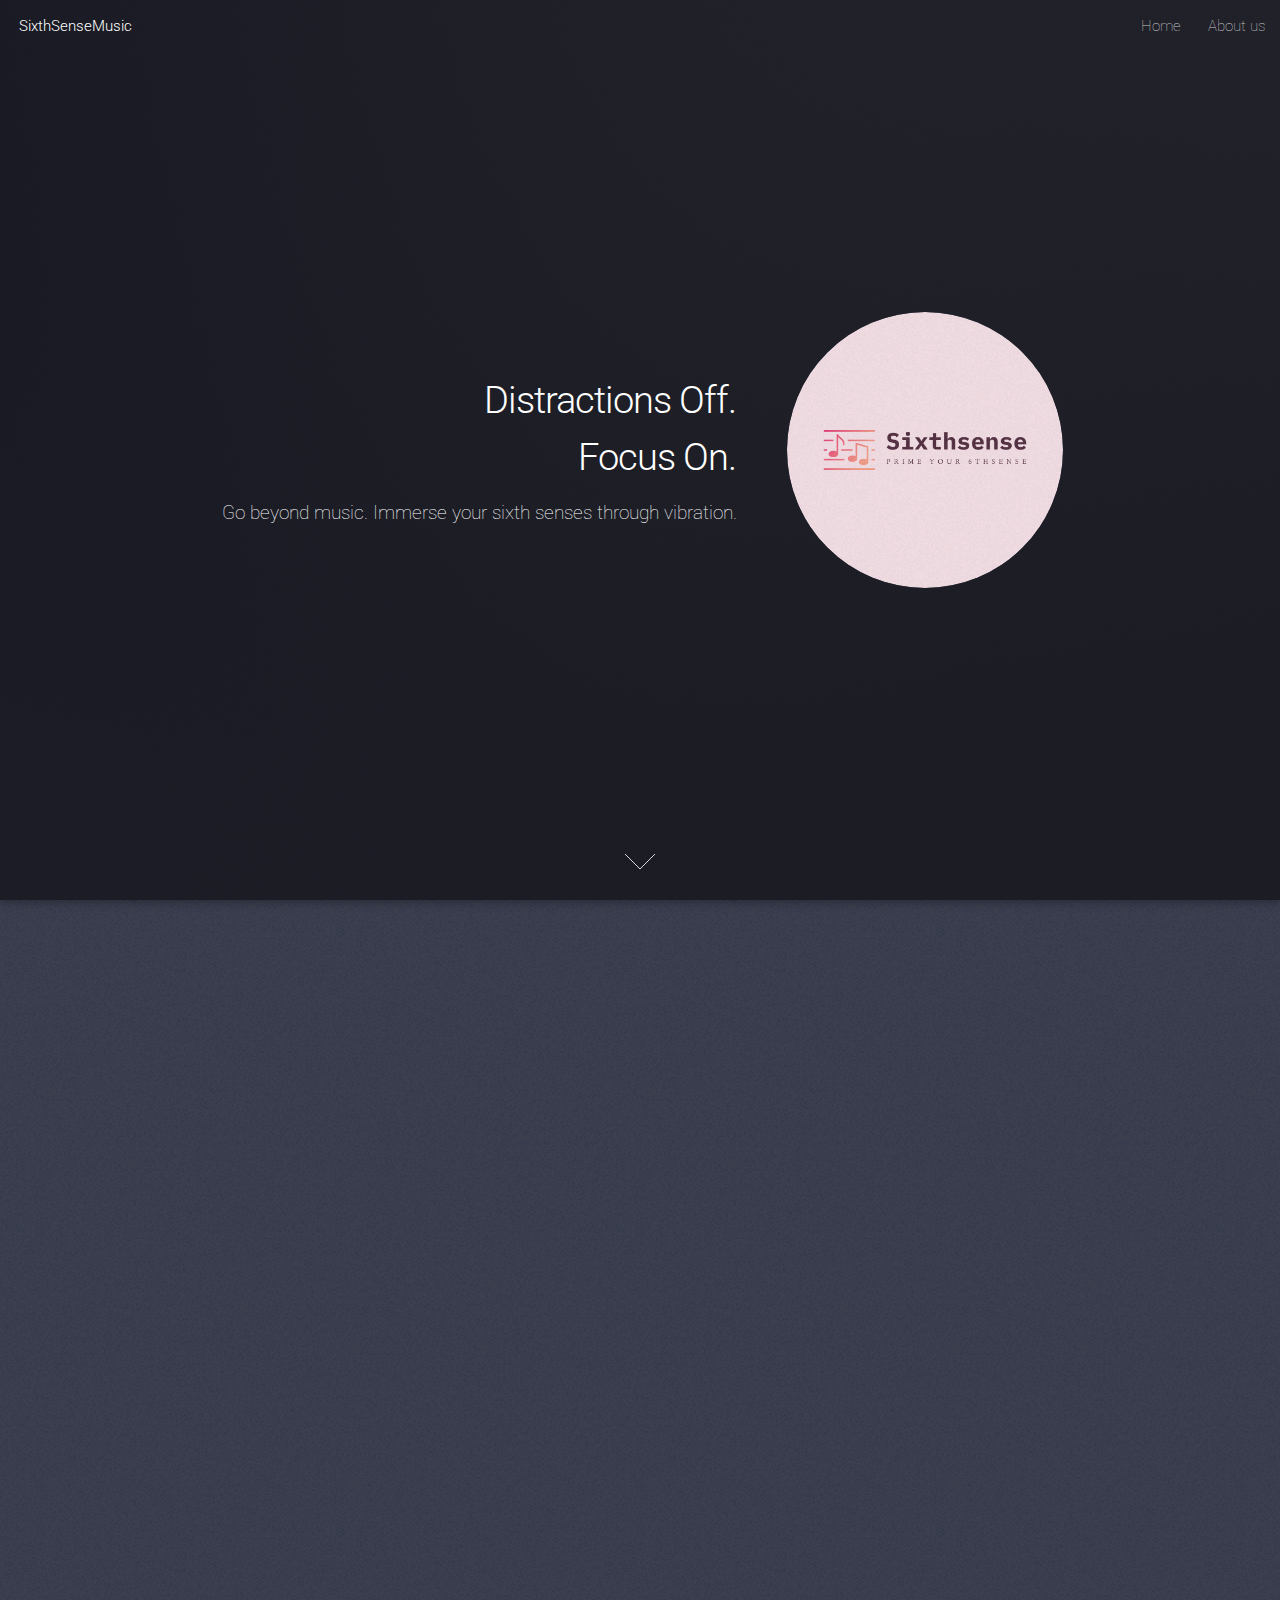
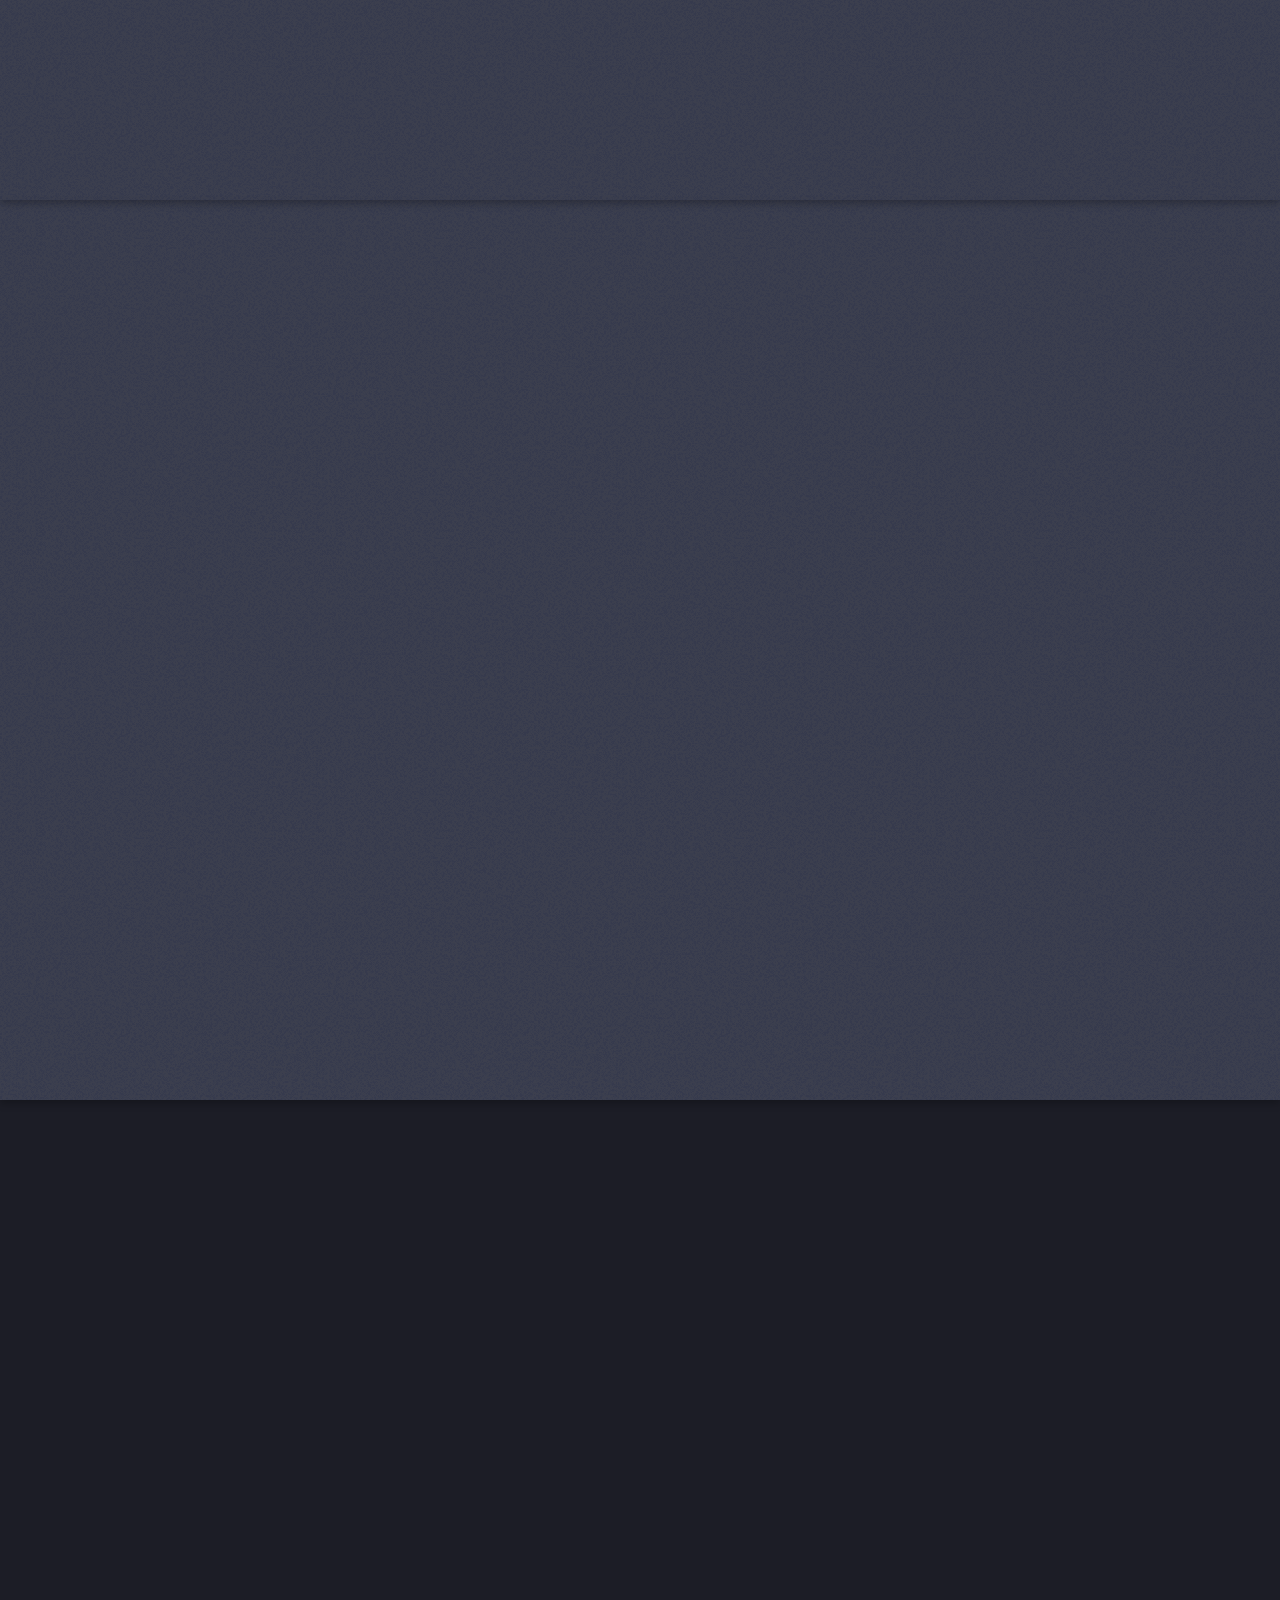
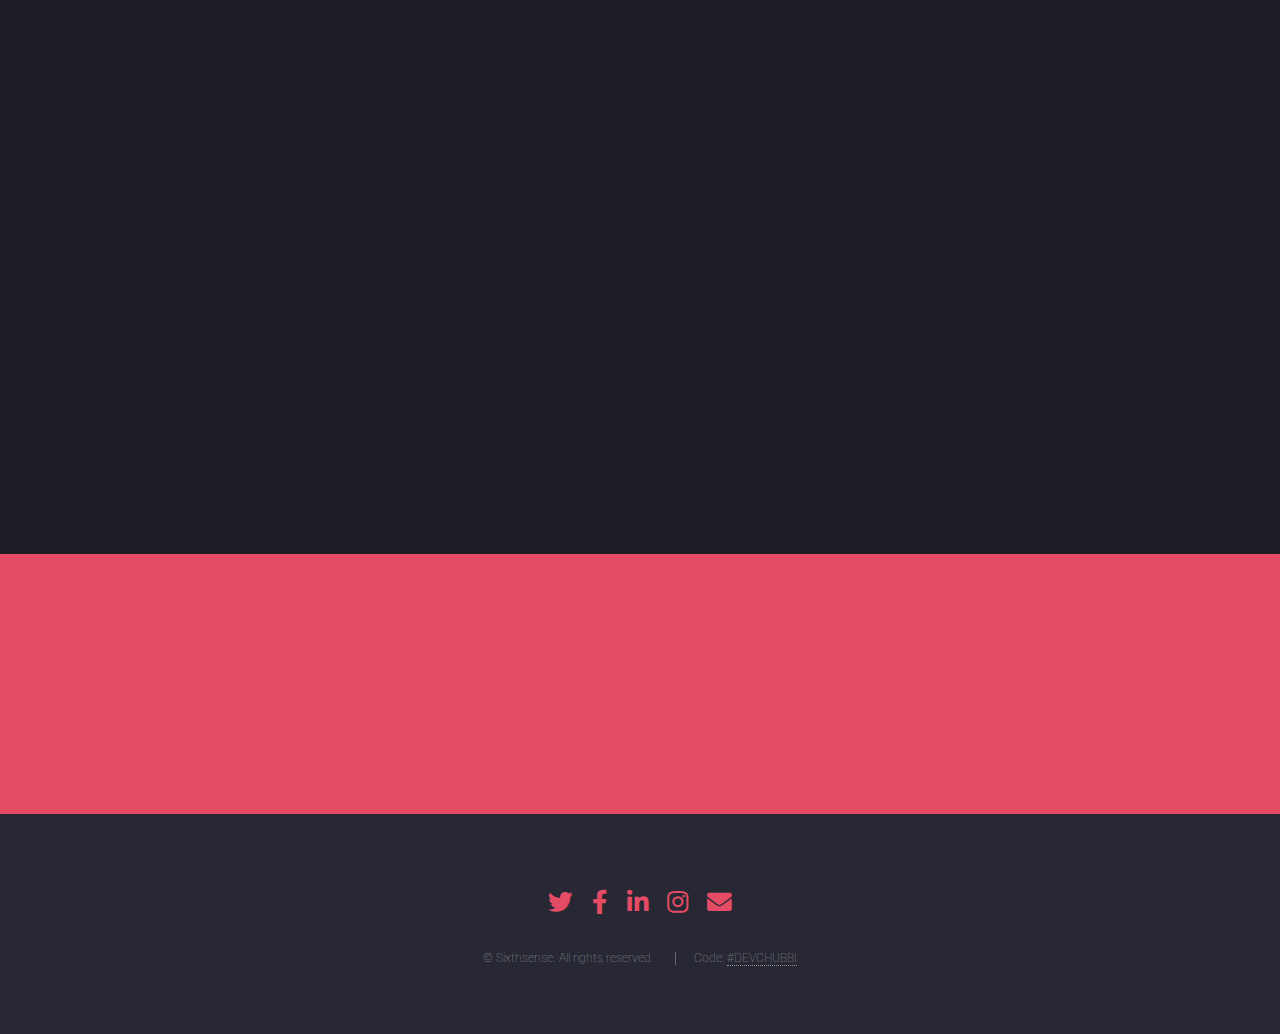
<file: index.html>
<!DOCTYPE html>
<html>
  <head>
    <title>Sixthsense Music</title>
    <meta charset="utf-8" />
    <meta
      name="viewport"
      content="width=device-width, initial-scale=1, user-scalable=no"
    />
    <link rel="stylesheet" href="assets/css/main.css" />
    <noscript
      ><link rel="stylesheet" href="assets/css/noscript.css"
    /></noscript>
  </head>
  <body class="is-preload landing">
    <div id="page-wrapper">
      <!-- Header -->
      <header id="header">
        <h1 id="logo"><a href="index.html">SixthSenseMusic</a></h1>
        <nav id="nav">
          <ul>
            <li><a href="index.html">Home</a></li>
            <li><a href="about.html">About us</a></li>
          </ul>
        </nav>
      </header>

      <!-- Banner -->
      <section id="banner">
        <div class="content">
          <header>
            <h2>
              Distractions Off. <br />
              Focus On.
            </h2>
            <p>Go beyond music. Immerse your sixth senses through vibration.</p>
          </header>
          <span class="image"><img src="images/logo.png" alt="" /></span>
        </div>
        <a href="#one" class="goto-next scrolly">Next</a>
      </section>

      <!-- One -->
      <section id="one" class="spotlight style1 bottom">
        <span class="image fit main"
          ><img src="images/piano.jpg" alt=""
        /></span>
        <div class="content">
          <div class="container">
            <div class="row">
              <div class="col-4 col-12-medium">
                <header>
                  <h2>Empowering Colorful Music</h2>
                  <p>
                    We love empowering people to produce spectacular music. From
                    enquiry through to recording, the SixthSemseMusic family will
                    seamlessly create and deliver a music experience to exceed
                    all expectations.
                  </p>
                </header>
              </div>
              <div class="col-4 col-12-medium">
                <p>
                  We love working alongside artistes to plan all manner of
                  events. Whether this is your first time recording a song or
                  not, sixthsense will guide you through a seamless process to
                  create the perfect harmonic color for your music.
                </p>
              </div>
            </div>
          </div>
        </div>
        <a href="#two" class="goto-next scrolly">Next</a>
      </section>

      <!-- Two -->
      <section id="two" class="spotlight style2 right">
        <span class="image fit main"
          ><img src="images/studio-2.jpg" alt=""
        /></span>
        <div class="content">
          <header>
            <h2>
              SixthSenseMusic is on a mission to inspire with beyond the ordinary
              sports, culture and lifestyle entertainment.
            </h2>
          </header>
          <p>
            SixthSenseMusic empowers artistes to deliver an exceptional sound
            by delighting their guests with unforgettable music. Our mission is
            simple: to help you create and deliver a trilling and melodious
            sound.
          </p>
        </div>
        <a href="#three" class="goto-next scrolly">Next</a>
      </section>

      <!-- Three -->
      <!-- <section id="three" class="spotlight style3 left">
        <span class="image fit main bottom"
          ><img src="images/pic04.jpg" alt=""
        /></span>
        <div class="content">
          <header>
            <h2>Interdum felis blandit praesent sed augue</h2>
            <p>Accumsan integer ultricies aliquam vel massa sapien phasellus</p>
          </header>
          <p>
            Feugiat accumsan lorem eu ac lorem amet ac arcu phasellus tortor
            enim mi mi nisi praesent adipiscing. Integer mi sed nascetur cep
            aliquet augue varius tempus lobortis porttitor lorem et accumsan
            consequat adipiscing lorem.
          </p>
          <ul class="actions">
            <li><a href="#" class="button">Learn More</a></li>
          </ul>
        </div>
        <a href="#four" class="goto-next scrolly">Next</a>
      </section> -->

      <!-- Services -->
      <section id="three" class="wrapper style1 special fade-up">
        <div class="container">
          <header class="major">
            <h2>Services</h2>
            <p>Some of our latest releases</p>
          </header>
          <div class="box alt">
            <div class="row gtr-uniform">
              <section class="col-4 col-6-medium col-12-xsmall">
                <span class="image fit main" id="services"
                  ><img src="images/never.jpg" alt=""
                /></span>
                <h3>
                  Never Too Late -
                  <small style="font-size: 11px; color: #e44c65"
                    >PRODUCED BY CHUBBI</small
                  >
                </h3>
              </section>
              <section class="col-4 col-6-medium col-12-xsmall">
                <span class="image fit main" id="services"
                  ><img src="images/dreams.jpg" alt=""
                /></span>
                <h3>
                  Dreams Come Alive -
                  <small style="font-size: 11px; color: #e44c65"
                    >PRODUCED BY CHUBBI</small
                  >
                </h3>
              </section>
              <section class="col-4 col-6-medium col-12-xsmall">
                <span class="image fit main" id="services"
                  ><img src="images/chika.jpg" alt=""
                /></span>
                <h3>
                  It's Your Worship -
                  <small style="font-size: 11px; color: #e44c65"
                    >PRODUCED BY OHMYJOSH</small
                  >
                </h3>
              </section>
              <section class="col-4 col-6-medium col-12-xsmall">
                <span class="image fit main" id="services"
                  ><img src="images/changed.jpg" alt=""
                /></span>
                <h3>
                  Changed -
                  <small style="font-size: 11px; color: #e44c65"
                    >PRODUCED BY OHMYJOSH</small
                  >
                </h3>
              </section>
            </div>
          </div>
        </div>
      </section>

      <!-- Five -->
      <section id="five" class="wrapper style2 special fade">
        <div class="container">
          <header>
            <h2>Want To Get Started?</h2>
          </header>
          <form method="post" action="#" class="cta">
            <div class="row gtr-uniform gtr-50">
              <div class="col-8 col-12-xsmall">
                <input
                  type="email"
                  name="email"
                  id="email"
                  placeholder="Your Email Address"
                />
              </div>
              <div class="col-4 col-12-xsmall">
                <input type="submit" value="Get Started" class="fit primary" />
              </div>
            </div>
          </form>
        </div>
      </section>

      <!-- Footer -->
      <footer id="footer">
        <ul class="icons">
          <li>
            <a
              href="https://twitter.com/JoshSingz "
              target="_blank"
              class="icon brands fa-twitter"
              ><span class="label">Twitter</span></a
            >
          </li>
          <li>
            <a
              href="https://web.facebook.com/ataobor.joshua"
              target="_blank"
              class="icon brands fa-facebook-f"
              ><span class="label">Facebook</span></a
            >
          </li>
          <li>
            <a
              href="https://www.linkedin.com/in/ataobor-joshua-ba35a7255/"
              target="_blank"
              class="icon brands fa-linkedin-in"
              ><span class="label">LinkedIn</span></a
            >
          </li>
          <li>
            <a
              href="https://www.instagram.com/thereal_ohmyjosh/?next=%2F"
              target="_blank"
              class="icon brands fa-instagram"
              ><span class="label">Instagram</span></a
            >
          </li>
          <li>
            <a
              href="https://mail.google.com/mail/u/0/?hl=en&tf=cm&fs=1&to=joshrexly@gmail.com"
              target="_blank"
              class="icon solid fa-envelope"
              ><span class="label">Email</span></a
            >
          </li>
        </ul>
        <ul class="copyright">
          <li>&copy; Sixthsense. All rights reserved.</li>
          <li>
            Code:
            <a href="https://devchubbiportfolio.netlify.app/#"  target="_blank">#DEVCHUBBI</a>
          </li>
        </ul>
      </footer>
    </div>

    <!-- Scripts -->
    <script src="assets/js/jquery.min.js"></script>
    <script src="assets/js/jquery.scrolly.min.js"></script>
    <script src="assets/js/jquery.dropotron.min.js"></script>
    <script src="assets/js/jquery.scrollex.min.js"></script>
    <script src="assets/js/browser.min.js"></script>
    <script src="assets/js/breakpoints.min.js"></script>
    <script src="assets/js/util.js"></script>
    <script src="assets/js/main.js"></script>
  </body>
</html>
</file>
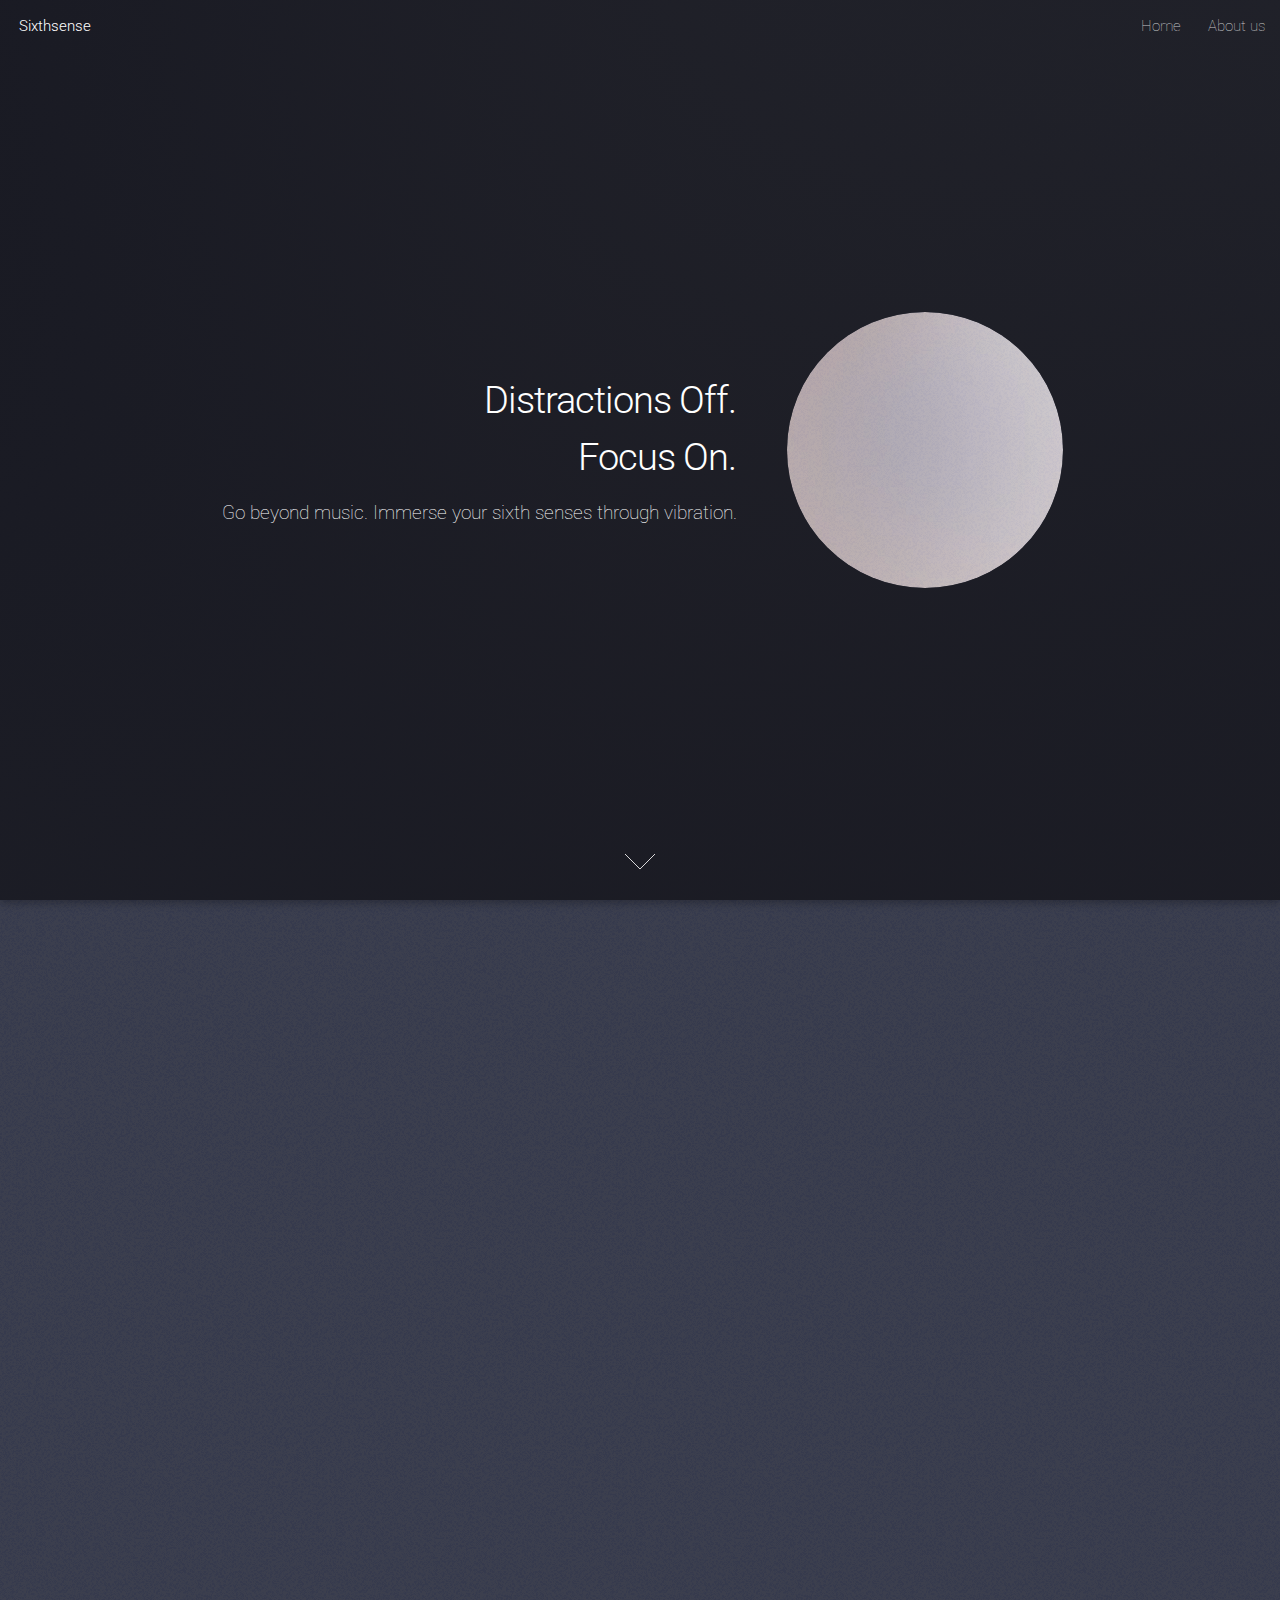
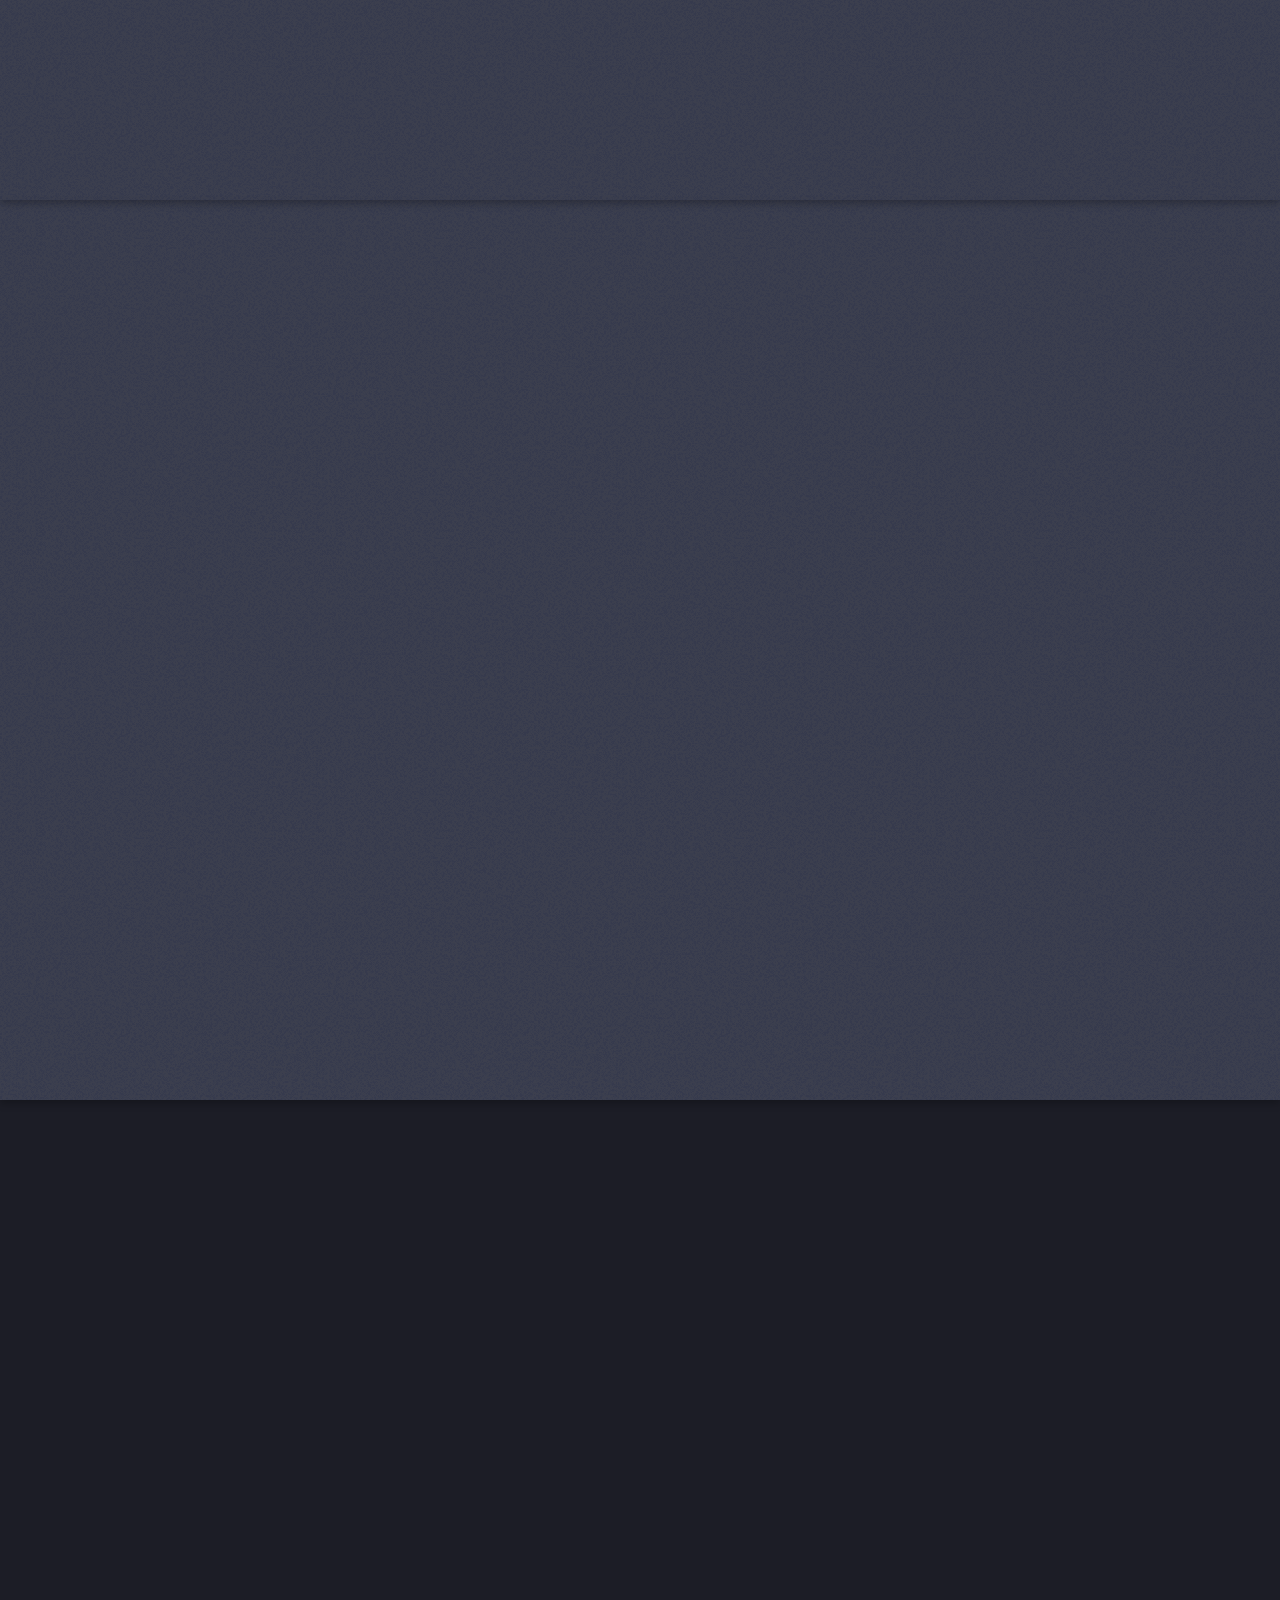
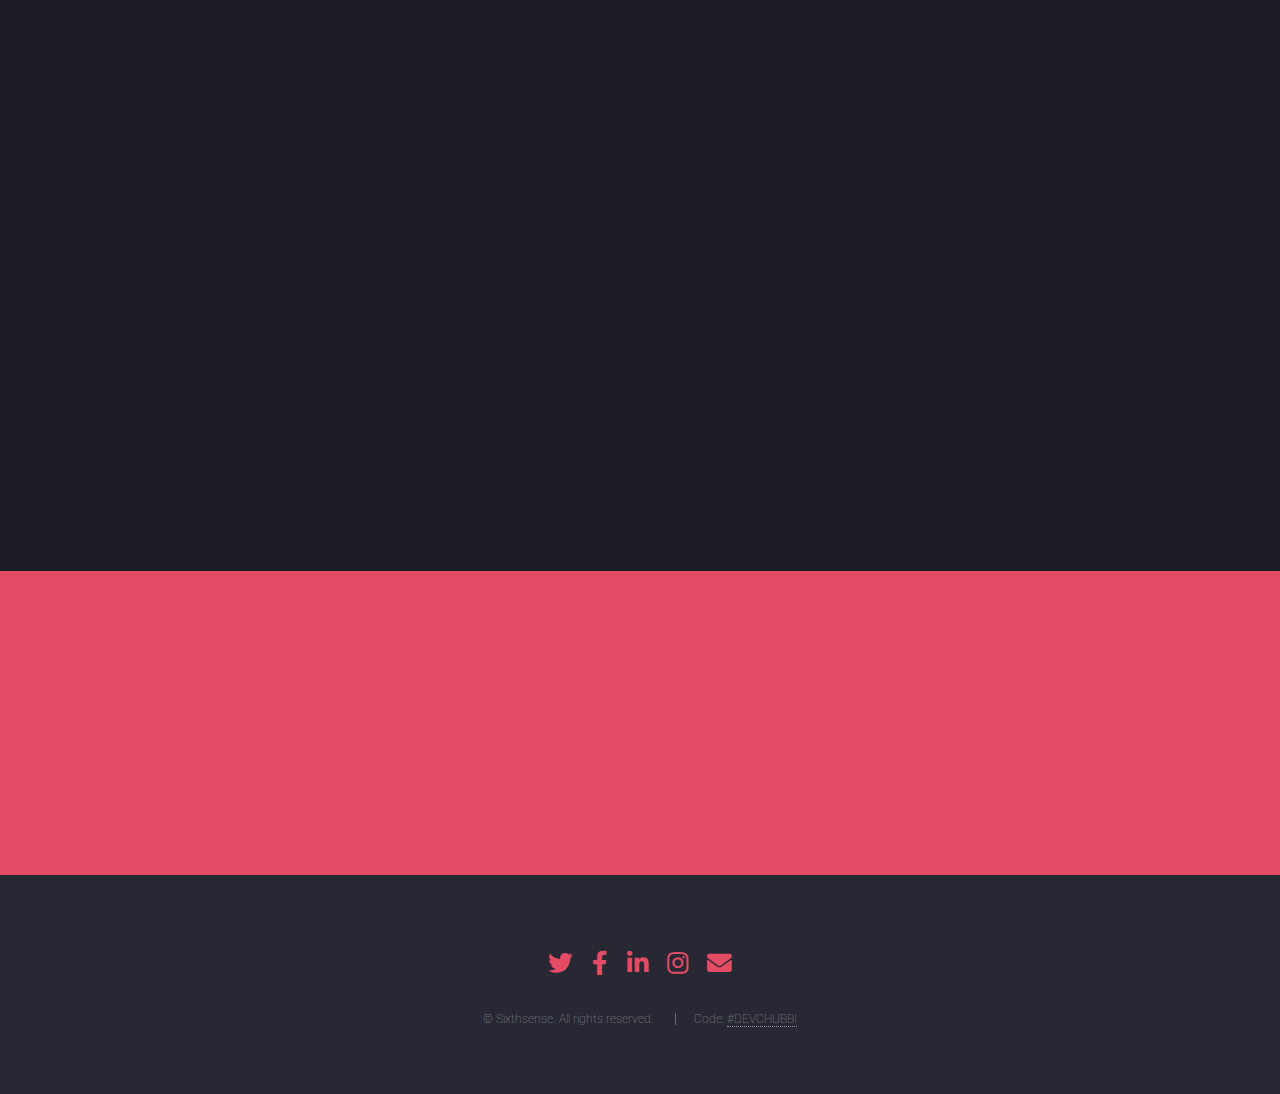
<file: sixthsense/index.html>
<!DOCTYPE html>
<!--
      Landed by HTML5 UP
      html5up.net | @ajlkn
      Free for personal and commercial use under the CCA 3.0 license (html5up.net/license)
-->
<html>
  <head>
    <title>Sixthsense Music</title>
    <meta charset="utf-8" />
    <meta
      name="viewport"
      content="width=device-width, initial-scale=1, user-scalable=no"
    />
    <link rel="stylesheet" href="assets/css/main.css" />
    <noscript
      ><link rel="stylesheet" href="assets/css/noscript.css"
    /></noscript>
  </head>
  <body class="is-preload landing">
    <div id="page-wrapper">
      <!-- Header -->
      <header id="header">
        <h1 id="logo"><a href="index.html">Sixthsense</a></h1>
        <nav id="nav">
          <ul>
            <li><a href="index.html">Home</a></li>
            <!-- <li>
              <a href="#">Layouts</a>
              <ul>
                <li><a href="left-sidebar.html">Left Sidebar</a></li>
                <li><a href="right-sidebar.html">Right Sidebar</a></li>
                <li><a href="no-sidebar.html">No Sidebar</a></li>
                <li>
                  <a href="#">Submenu</a>
                  <ul>
                    <li><a href="#">Option 1</a></li>
                    <li><a href="#">Option 2</a></li>
                    <li><a href="#">Option 3</a></li>
                    <li><a href="#">Option 4</a></li>
                  </ul>
                </li>
              </ul>
            </li> -->
            <li><a href="about.html">About us</a></li>
            <!-- <li><a href="#signup" class="button primary">Sign Up</a></li> -->
          </ul>
        </nav>
      </header>

      <!-- Banner -->
      <section id="banner">
        <div class="content">
          <header>
            <h2>
              Distractions Off. <br />
              Focus On.
            </h2>
            <p>Go beyond music. Immerse your sixth senses through vibration.</p>
          </header>
          <span class="image"><img src="images/pic01.jpg" alt="" /></span>
        </div>
        <a href="#one" class="goto-next scrolly">Next</a>
      </section>

      <!-- One -->
      <section id="one" class="spotlight style1 bottom">
        <span class="image fit main"
          ><img src="images/piano.jpg" alt=""
        /></span>
        <div class="content">
          <div class="container">
            <div class="row">
              <div class="col-4 col-12-medium">
                <header>
                  <h2>Empowering Colorful Music</h2>
                  <p>
                    We love empowering people to produce spectacular music. From
                    enquiry through to recording, the sixth sense family will
                    seamlessly create and deliver a music experience to exceed
                    all expectations.
                  </p>
                </header>
              </div>
              <div class="col-4 col-12-medium">
                <p>
                  We love working alongside artistes to plan all manner of
                  events. Whether this is your first time recording a song or
                  not, sixthsense will guide you through a seamless process to
                  create the perfect harmonic color for your music.
                </p>
              </div>
              <!-- <div class="col-4 col-12-medium">
                <p>
                  Morbi enim nascetur et placerat lorem sed iaculis neque ante
                  adipiscing adipiscing metus massa. Blandit orci porttitor
                  semper. Arcu phasellus tortor enim mi mi nisi praesent
                  adipiscing. Integer mi sed nascetur cep aliquet augue varius
                  tempus. Feugiat lorem ipsum dolor nullam.
                </p>
              </div> -->
            </div>
          </div>
        </div>
        <a href="#two" class="goto-next scrolly">Next</a>
      </section>

      <!-- Two -->
      <section id="two" class="spotlight style2 right">
        <span class="image fit main"
          ><img src="images/studio-2.jpg" alt=""
        /></span>
        <div class="content">
          <header>
            <h2>
              sixthsense is on a mission to inspire with beyond the ordinary
              sports, culture and lifestyle entertainment
            </h2>
          </header>
          <p>
            Sixthsense Music empowers artistes to deliver an exceptional sound
            by delighting their guests with unforgettable music. Our mission is
            simple: to help you create and deliver a trilling and melodious
            sound.
          </p>
          <!-- <ul class="actions">
            <li><a href="#" class="button">Learn More</a></li>
          </ul> -->
        </div>
        <a href="#three" class="goto-next scrolly">Next</a>
      </section>

      <!-- Three -->
      <!-- <section id="three" class="spotlight style3 left">
        <span class="image fit main bottom"
          ><img src="images/pic04.jpg" alt=""
        /></span>
        <div class="content">
          <header>
            <h2>Interdum felis blandit praesent sed augue</h2>
            <p>Accumsan integer ultricies aliquam vel massa sapien phasellus</p>
          </header>
          <p>
            Feugiat accumsan lorem eu ac lorem amet ac arcu phasellus tortor
            enim mi mi nisi praesent adipiscing. Integer mi sed nascetur cep
            aliquet augue varius tempus lobortis porttitor lorem et accumsan
            consequat adipiscing lorem.
          </p>
          <ul class="actions">
            <li><a href="#" class="button">Learn More</a></li>
          </ul>
        </div>
        <a href="#four" class="goto-next scrolly">Next</a>
      </section> -->

      <!-- Four -->
      <section id="four" class="wrapper style1 special fade-up">
        <div class="container">
          <header class="major">
            <h2>Services</h2>
            <p>Some of our latest releases</p>
          </header>
          <div class="box alt">
            <div class="row gtr-uniform">
              <section class="col-4 col-6-medium col-12-xsmall">
                <span class="image fit main"
                  ><img src="images/piano.jpg" alt=""
                /></span>
                <h3>Ipsum sed commodo</h3>
                <p>
                  Feugiat accumsan lorem eu ac lorem amet accumsan donec.
                  Blandit orci porttitor.
                </p>
              </section>
              <section class="col-4 col-6-medium col-12-xsmall">
                <span class="image fit main"
                  ><img src="images/piano.jpg" alt=""
                /></span>
                <h3>Eleifend lorem ornare</h3>
                <p>
                  Feugiat accumsan lorem eu ac lorem amet accumsan donec.
                  Blandit orci porttitor.
                </p>
              </section>
              <section class="col-4 col-6-medium col-12-xsmall">
                <span class="image fit main"
                  ><img src="images/piano.jpg" alt=""
                /></span>
                <h3>Cubilia cep lobortis</h3>
                <p>
                  Feugiat accumsan lorem eu ac lorem amet accumsan donec.
                  Blandit orci porttitor.
                </p>
              </section>
              <section class="col-4 col-6-medium col-12-xsmall">
                <span class="image fit main"
                  ><img src="images/piano.jpg" alt=""
                /></span>
                <h3>Non semper interdum</h3>
                <p>
                  Feugiat accumsan lorem eu ac lorem amet accumsan donec.
                  Blandit orci porttitor.
                </p>
              </section>
              <!-- <section class="col-4 col-6-medium col-12-xsmall">
                <span class="icon solid alt major fa-file"></span>
                <h3>Odio laoreet accumsan</h3>
                <p>
                  Feugiat accumsan lorem eu ac lorem amet accumsan donec.
                  Blandit orci porttitor.
                </p>
              </section>
              <section class="col-4 col-6-medium col-12-xsmall">
                <span class="icon solid alt major fa-lock"></span>
                <h3>Massa arcu accumsan</h3>
                <p>
                  Feugiat accumsan lorem eu ac lorem amet accumsan donec.
                  Blandit orci porttitor.
                </p>
              </section> -->
            </div>
          </div>
          <footer class="major">
            <ul class="actions special">
              <li><a href="#" class="button">Magna sed feugiat</a></li>
            </ul>
          </footer>
        </div>
      </section>

      <!-- Five -->
      <section id="five" class="wrapper style2 special fade">
        <div class="container">
          <header>
            <h2>Magna faucibus lorem diam</h2>
            <p>
              Ante metus praesent faucibus ante integer id accumsan eleifend
            </p>
          </header>
          <form method="post" action="#" class="cta">
            <div class="row gtr-uniform gtr-50">
              <div class="col-8 col-12-xsmall">
                <input
                  type="email"
                  name="email"
                  id="email"
                  placeholder="Your Email Address"
                />
              </div>
              <div class="col-4 col-12-xsmall">
                <input type="submit" value="Get Started" class="fit primary" />
              </div>
            </div>
          </form>
        </div>
      </section>

      <!-- Footer -->
      <footer id="footer">
        <ul class="icons">
          <li>
            <a href="#" class="icon brands fa-twitter"
              ><span class="label">Twitter</span></a
            >
          </li>
          <li>
            <a href="#" class="icon brands fa-facebook-f"
              ><span class="label">Facebook</span></a
            >
          </li>
          <li>
            <a href="#" class="icon brands fa-linkedin-in"
              ><span class="label">LinkedIn</span></a
            >
          </li>
          <li>
            <a href="#" class="icon brands fa-instagram"
              ><span class="label">Instagram</span></a
            >
          </li>
          <!-- <li>
            <a href="#" class="icon brands alt fa-github"
              ><span class="label">GitHub</span></a
            >
          </li> -->
          <li>
            <a href="#" class="icon solid fa-envelope"
              ><span class="label">Email</span></a
            >
          </li>
        </ul>
        <ul class="copyright">
          <li>&copy; Sixthsense. All rights reserved.</li>
          <li>
            Code:
            <a href="https://devchubbiportfolio.netlify.app/#">#DEVCHUBBI</a>
          </li>
        </ul>
      </footer>
    </div>

    <!-- Scripts -->
    <script src="assets/js/jquery.min.js"></script>
    <script src="assets/js/jquery.scrolly.min.js"></script>
    <script src="assets/js/jquery.dropotron.min.js"></script>
    <script src="assets/js/jquery.scrollex.min.js"></script>
    <script src="assets/js/browser.min.js"></script>
    <script src="assets/js/breakpoints.min.js"></script>
    <script src="assets/js/util.js"></script>
    <script src="assets/js/main.js"></script>
  </body>
</html>
</file>
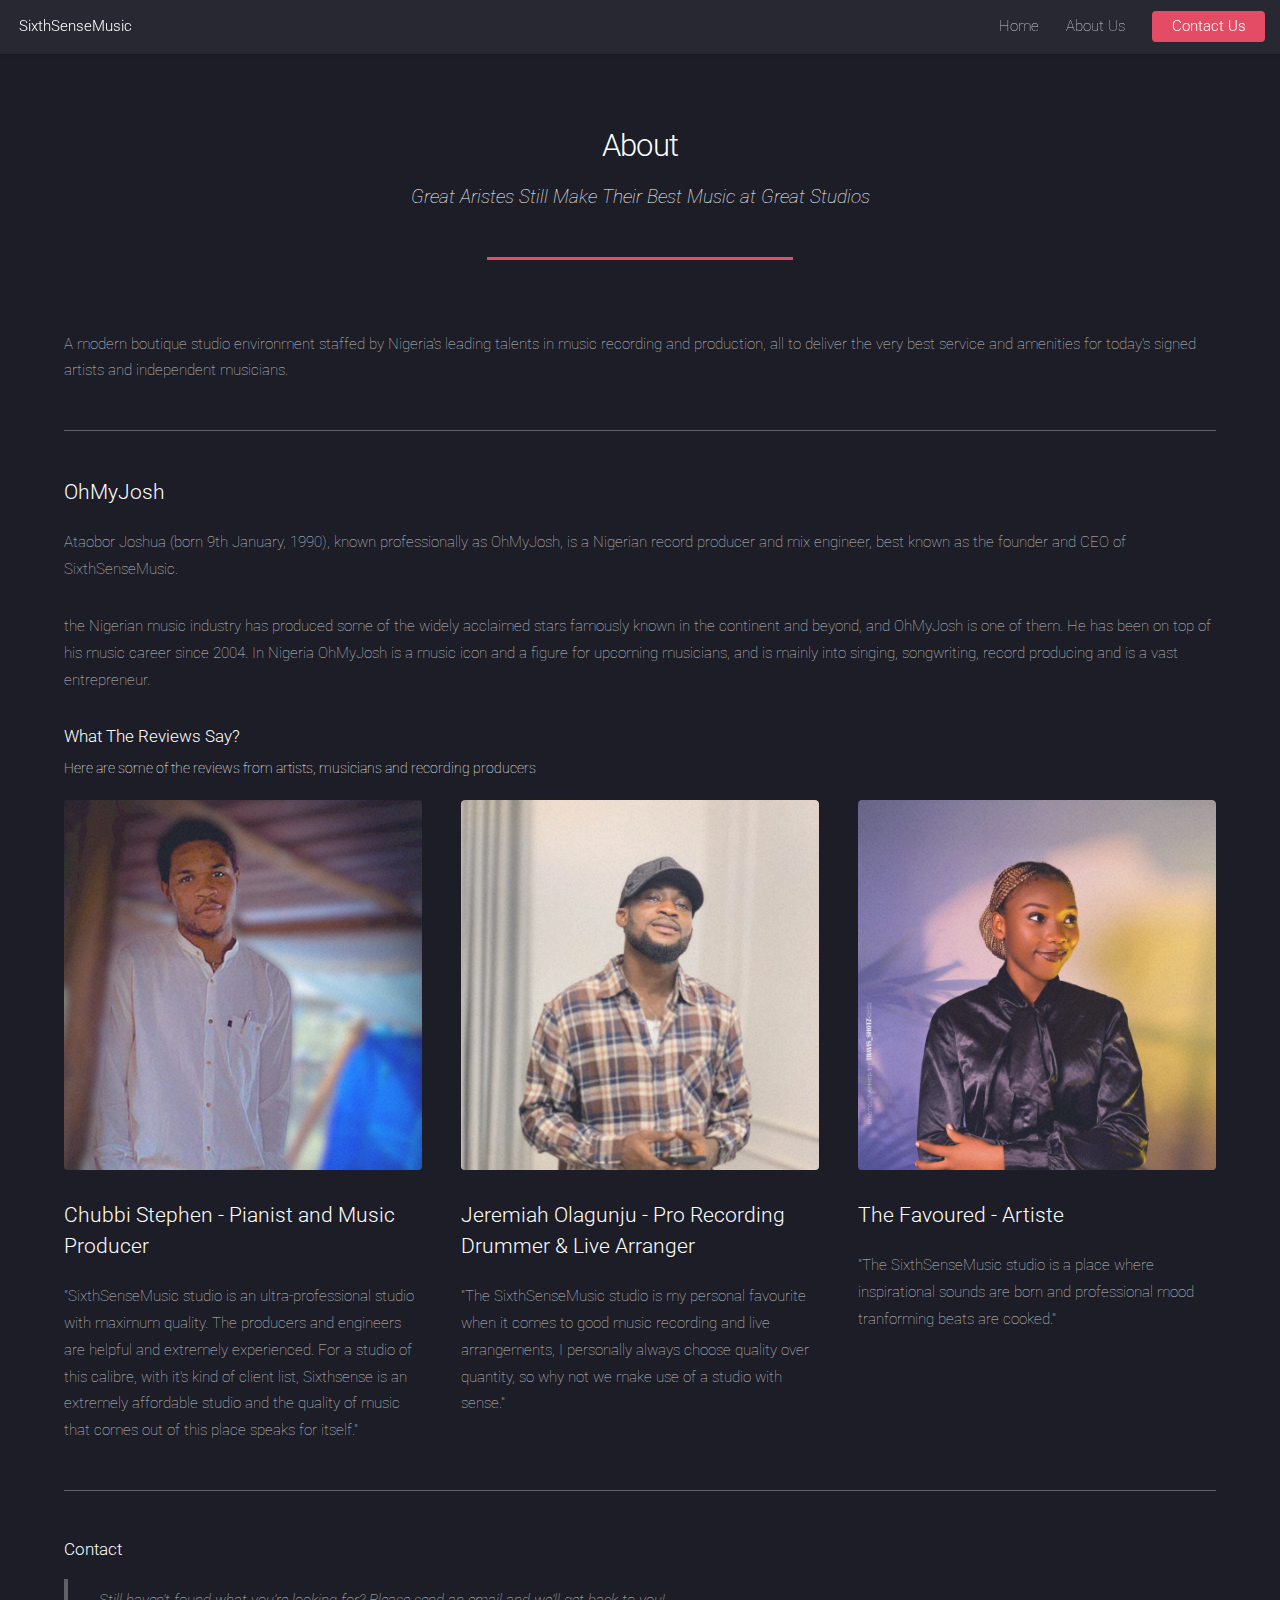
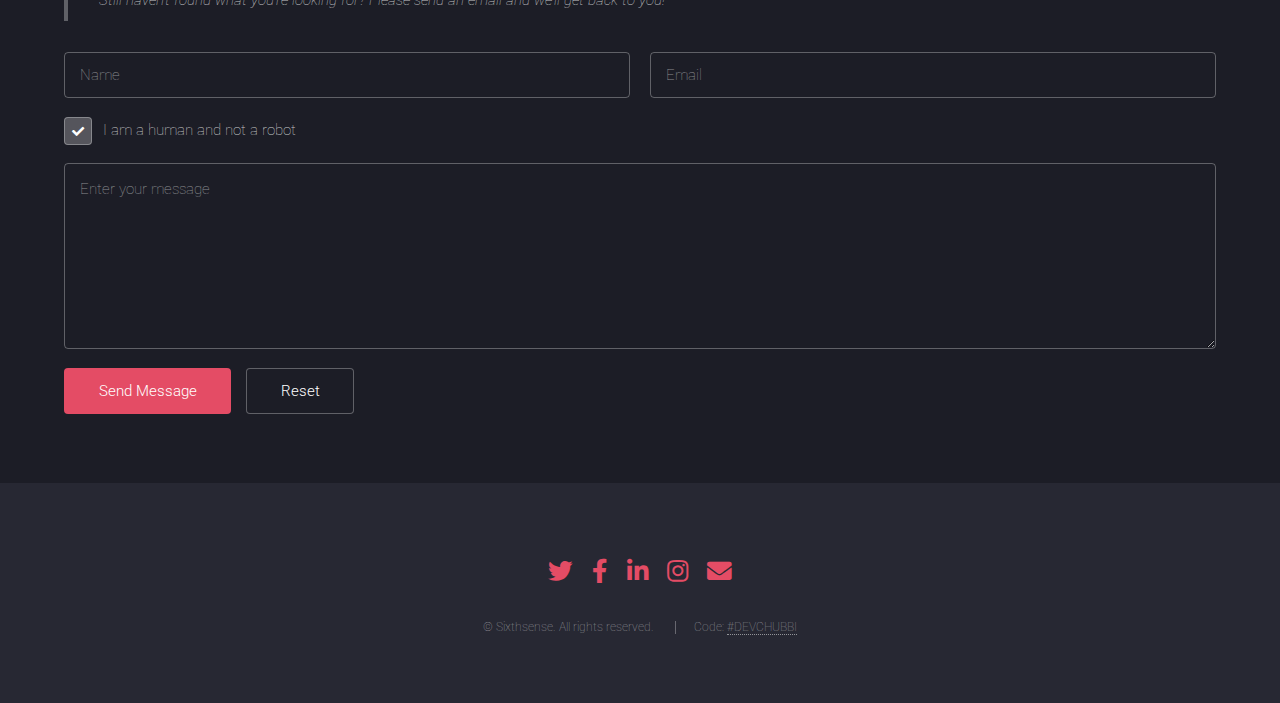
<file: about.html>
<!DOCTYPE HTML>
<html>
	<head>
		<title>About - Sixthsense</title>
		<meta charset="utf-8" />
		<meta name="viewport" content="width=device-width, initial-scale=1, user-scalable=no" />
		<link rel="stylesheet" href="assets/css/main.css" />
		<noscript><link rel="stylesheet" href="assets/css/noscript.css" /></noscript>
	</head>
	<body class="is-preload">
		<div id="page-wrapper">

			<!-- Header -->
				<header id="header">
					<h1 id="logo"><a href="index.html">SixthSenseMusic</a></h1>
					<nav id="nav">
						<ul>
							<li><a href="index.html">Home</a></li>
							<li><a href="about.html">About Us</a></li>
							<li><a href="#signup" class="button primary">Contact Us</a></li>
						</ul>
					</nav>
				</header>

			<!-- Main -->
				<div id="main" class="wrapper style1">
					<div class="container">
						<header class="major">
							<h2>About</h2>
							<p><i>Great Aristes Still Make Their Best Music at Great Studios</i></p>
						</header>

						<!-- Text -->
							<section>
								<p>
									A modern boutique studio environment staffed by Nigeria's leading talents in music recording and production, all to deliver the very best service and amenities for today's signed artists and independent musicians.
								</p>

								<hr />

								<header>
									<h3>OhMyJosh</h3>
								</header>
								<p>Ataobor Joshua (born 9th January, 1990), known professionally as OhMyJosh, is a Nigerian record producer and mix engineer, best known as the founder and CEO of SixthSenseMusic.</p>
								<p>the Nigerian music industry has produced some of the widely acclaimed stars famously known in the continent and beyond, and OhMyJosh is one of them. He has been on top of his music career since 2004. In Nigeria OhMyJosh is a music icon and a figure for upcoming musicians, and is mainly into singing, songwriting, record producing and is a vast entrepreneur.</p>
								<header>
									<h4>What The Reviews Say?</h4>
									<p>Here are some of the reviews from artists, musicians and recording producers</p>
								</header>
								<div class="box alt">
            <div class="row gtr-uniform">
              <section class="col-4 col-6-medium col-12-xsmall">
                <span class="image fit main" id="reviews"
                  ><img src="images/chubbi.png" alt=""
                /></span>
                <h3>Chubbi Stephen - Pianist and Music Producer</h3>
                <p>
                   "SixthSenseMusic studio is an ultra-professional studio with maximum quality. The producers and engineers are helpful and extremely experienced. For a studio of this calibre, with it's kind of client list, Sixthsense is an extremely affordable studio and the quality of music that comes out of this place speaks for itself."
                </p>
              </section>
              <section class="col-4 col-6-medium col-12-xsmall">
                <span class="image fit main" id="reviews"
                  ><img src="images/jerry.jpg" alt=""
                /></span>
				<h3>Jeremiah Olagunju - Pro Recording Drummer & Live Arranger</h3>
                <p>
                  "The SixthSenseMusic studio is my personal favourite when it comes to good music recording and live arrangements, I personally always choose quality over quantity, so why not we make use of a studio with sense."
                </p>
                
              </section>
              <section class="col-4 col-6-medium col-12-xsmall">
                <span class="image fit main" id="reviews"
                  ><img src="images/favour.jpg" alt=""
                /></span>
                <h3>The Favoured - Artiste</h3>
                <p>
                  "The SixthSenseMusic studio is a place where inspirational sounds are born and professional mood tranforming beats are cooked."
                </p>
              </section>
              
            </div>
          </div>

								<hr />

							

								<h4>Contact</h4>
								<blockquote>Still haven't found what you're looking for? Please send an email and we'll get back to you!</blockquote>

								
							</section>

					
								<!-- <h3>Buttons</h3>
								<ul class="actions">
									<li><a href="#" class="button primary">Primary</a></li>
									<li><a href="#" class="button">Default</a></li>
								</ul>
								<ul class="actions">
									<li><a href="#" class="button primary large">Large</a></li>
									<li><a href="#" class="button">Default</a></li>
									<li><a href="#" class="button small">Default</a></li>
								</ul>
								<div class="row">
									<div class="col-6 col-12-xsmall">
										<ul class="actions fit">
											<li><a href="#" class="button primary fit">Fit</a></li>
											<li><a href="#" class="button fit">Fit</a></li>
										</ul>
									</div>
									<div class="col-6 col-12-xsmall">
										<ul class="actions fit small">
											<li><a href="#" class="button primary fit small">Fit + Small</a></li>
											<li><a href="#" class="button fit small">Fit + Small</a></li>
										</ul>
									</div>
								</div>
								<ul class="actions">
									<li><a href="#" class="button primary icon solid fa-download">Icon</a></li>
									<li><a href="#" class="button icon solid fa-download">Icon</a></li>
								</ul>
								<ul class="actions">
									<li><span class="button primary disabled">Primary</span></li>
									<li><span class="button disabled">Default</span></li>
								</ul>
							</section> -->

						<!-- Form -->
					
								<form id="signup" method="post" action="#">
									<div class="row gtr-uniform gtr-50">
										<div class="col-6 col-12-xsmall">
											<input type="text" name="name" id="name" value="" placeholder="Name" />
										</div>
										<div class="col-6 col-12-xsmall">
											<input type="email" name="email" id="email" value="" placeholder="Email" />
										</div>
										<div class="col-6 col-12-medium">
											<input type="checkbox" id="human" name="human" checked>
											<label for="human">I am a human and not a robot</label>
										</div>
										<div class="col-12">
											<textarea name="message" id="message" placeholder="Enter your message" rows="6"></textarea>
										</div>
										<div class="col-12">
											<ul class="actions">
												<li><input type="submit" value="Send Message" class="primary" /></li>
												<li><input type="reset" value="Reset" /></li>
											</ul>
										</div>
									</div>
								</form>
							</section>  

						<!-- Image -->
							<!-- <section>
								<h3>Image</h3>
								<h4>Fit</h4>
								<div class="box alt">
									<div class="row gtr-50 gtr-uniform">
										<div class="col-12"><span class="image fit"><img src="images/pic07.jpg" alt="" /></span></div>
										<div class="col-4 col-6-xsmall"><span class="image fit"><img src="images/pic02.jpg" alt="" /></span></div>
										<div class="col-4 col-6-xsmall"><span class="image fit"><img src="images/pic03.jpg" alt="" /></span></div>
										<div class="col-4 col-6-xsmall"><span class="image fit"><img src="images/pic04.jpg" alt="" /></span></div>
										<div class="col-4 col-6-xsmall"><span class="image fit"><img src="images/pic04.jpg" alt="" /></span></div>
										<div class="col-4 col-6-xsmall"><span class="image fit"><img src="images/pic02.jpg" alt="" /></span></div>
										<div class="col-4 col-6-xsmall"><span class="image fit"><img src="images/pic03.jpg" alt="" /></span></div>
										<div class="col-4 col-6-xsmall"><span class="image fit"><img src="images/pic03.jpg" alt="" /></span></div>
										<div class="col-4 col-6-xsmall"><span class="image fit"><img src="images/pic04.jpg" alt="" /></span></div>
										<div class="col-4 col-6-xsmall"><span class="image fit"><img src="images/pic02.jpg" alt="" /></span></div>
										<div class="col-4 col-6-xsmall"><span class="image fit"><img src="images/pic02.jpg" alt="" /></span></div>
										<div class="col-4 col-6-xsmall"><span class="image fit"><img src="images/pic03.jpg" alt="" /></span></div>
										<div class="col-4 col-6-xsmall"><span class="image fit"><img src="images/pic04.jpg" alt="" /></span></div>
									</div>
								</div>

								<h4>Left &amp; Right</h4>
								<p><span class="image left"><img src="images/pic08.jpg" alt="" /></span>Fringilla nisl. Donec accumsan interdum nisi, quis tincidunt felis sagittis eget. tempus euismod. Vestibulum ante ipsum primis in faucibus vestibulum. Blandit adipiscing eu felis iaculis volutpat ac adipiscing accumsan eu faucibus. Integer ac pellentesque praesent tincidunt felis sagittis eget. tempus euismod. Vestibulum ante ipsum primis in faucibus vestibulum. Blandit adipiscing eu felis iaculis volutpat ac adipiscing accumsan eu faucibus. Integer ac pellentesque praesent. Donec accumsan interdum nisi, quis tincidunt felis sagittis eget. tempus euismod. Vestibulum ante ipsum primis in faucibus vestibulum. Blandit adipiscing eu felis iaculis volutpat ac adipiscing accumsan eu faucibus. Integer ac pellentesque praesent tincidunt felis sagittis eget. tempus euismod. Vestibulum ante ipsum primis in faucibus vestibulum. Blandit adipiscing eu felis iaculis volutpat ac adipiscing accumsan eu faucibus. Integer ac pellentesque praesent. Cras aliquet accumsan curae accumsan arcu amet egestas placerat odio morbi mi adipiscing col morbi felis faucibus in gravida sollicitudin interdum commodo. Ante aliquam vis iaculis accumsan lorem ipsum dolor sit amet nullam. Cras aliquet accumsan curae accumsan arcu amet egestas placerat odio morbi mi adipiscing col morbi felis faucibus in gravida sollicitudin interdum commodo. Ante aliquam vis iaculis accumsan lorem ipsum dolor sit amet nullam.</p>
								<p><span class="image right"><img src="images/pic08.jpg" alt="" /></span>Fringilla nisl. Donec accumsan interdum nisi, quis tincidunt felis sagittis eget. tempus euismod. Vestibulum ante ipsum primis in faucibus vestibulum. Blandit adipiscing eu felis iaculis volutpat ac adipiscing accumsan eu faucibus. Integer ac pellentesque praesent tincidunt felis sagittis eget. tempus euismod. Vestibulum ante ipsum primis in faucibus vestibulum. Blandit adipiscing eu felis iaculis volutpat ac adipiscing accumsan eu faucibus. Integer ac pellentesque praesent. Donec accumsan interdum nisi, quis tincidunt felis sagittis eget. tempus euismod. Vestibulum ante ipsum primis in faucibus vestibulum. Blandit adipiscing eu felis iaculis volutpat ac adipiscing accumsan eu faucibus. Integer ac pellentesque praesent tincidunt felis sagittis eget. tempus euismod. Vestibulum ante ipsum primis in faucibus vestibulum. Blandit adipiscing eu felis iaculis volutpat ac adipiscing accumsan eu faucibus. Integer ac pellentesque praesent. Cras aliquet accumsan curae accumsan arcu amet egestas placerat odio morbi mi adipiscing col morbi felis faucibus in gravida sollicitudin interdum commodo. Ante aliquam vis iaculis accumsan lorem ipsum dolor sit amet nullam. Cras aliquet accumsan curae accumsan arcu amet egestas placerat odio morbi mi adipiscing col morbi felis faucibus in gravida sollicitudin interdum commodo. Ante aliquam vis iaculis accumsan lorem ipsum dolor sit amet nullam.</p>
							</section> -->

					</div>
				</div>

			<!-- Footer -->
				  <footer id="footer">
        <ul class="icons">
          <li>
            <a
              href="https://twitter.com/JoshSingz "
              target="_blank"
              class="icon brands fa-twitter"
              ><span class="label">Twitter</span></a
            >
          </li>
          <li>
            <a
              href="https://web.facebook.com/ataobor.joshua"
              target="_blank"
              class="icon brands fa-facebook-f"
              ><span class="label">Facebook</span></a
            >
          </li>
          <li>
            <a
              href="https://www.linkedin.com/in/ataobor-joshua-ba35a7255/"
              target="_blank"
              class="icon brands fa-linkedin-in"
              ><span class="label">LinkedIn</span></a
            >
          </li>
          <li>
            <a
              href="https://www.instagram.com/thereal_ohmyjosh/?next=%2F"
              target="_blank"
              class="icon brands fa-instagram"
              ><span class="label">Instagram</span></a
            >
          </li>
          <li>
            <a
              href="https://mail.google.com/mail/u/0/?hl=en&tf=cm&fs=1&to=joshrexly@gmail.com"
              target="_blank"
              class="icon solid fa-envelope"
              ><span class="label">Email</span></a
            >
          </li>
        </ul>
        <ul class="copyright">
          <li>&copy; Sixthsense. All rights reserved.</li>
          <li>
            Code:
            <a href="https://devchubbiportfolio.netlify.app/#"  target="_blank">#DEVCHUBBI</a>
          </li>
        </ul>
      </footer>

		</div>

		<!-- Scripts -->
			<script src="assets/js/jquery.min.js"></script>
			<script src="assets/js/jquery.scrolly.min.js"></script>
			<script src="assets/js/jquery.dropotron.min.js"></script>
			<script src="assets/js/jquery.scrollex.min.js"></script>
			<script src="assets/js/browser.min.js"></script>
			<script src="assets/js/breakpoints.min.js"></script>
			<script src="assets/js/util.js"></script>
			<script src="assets/js/main.js"></script>

	</body>
</html>
</file>
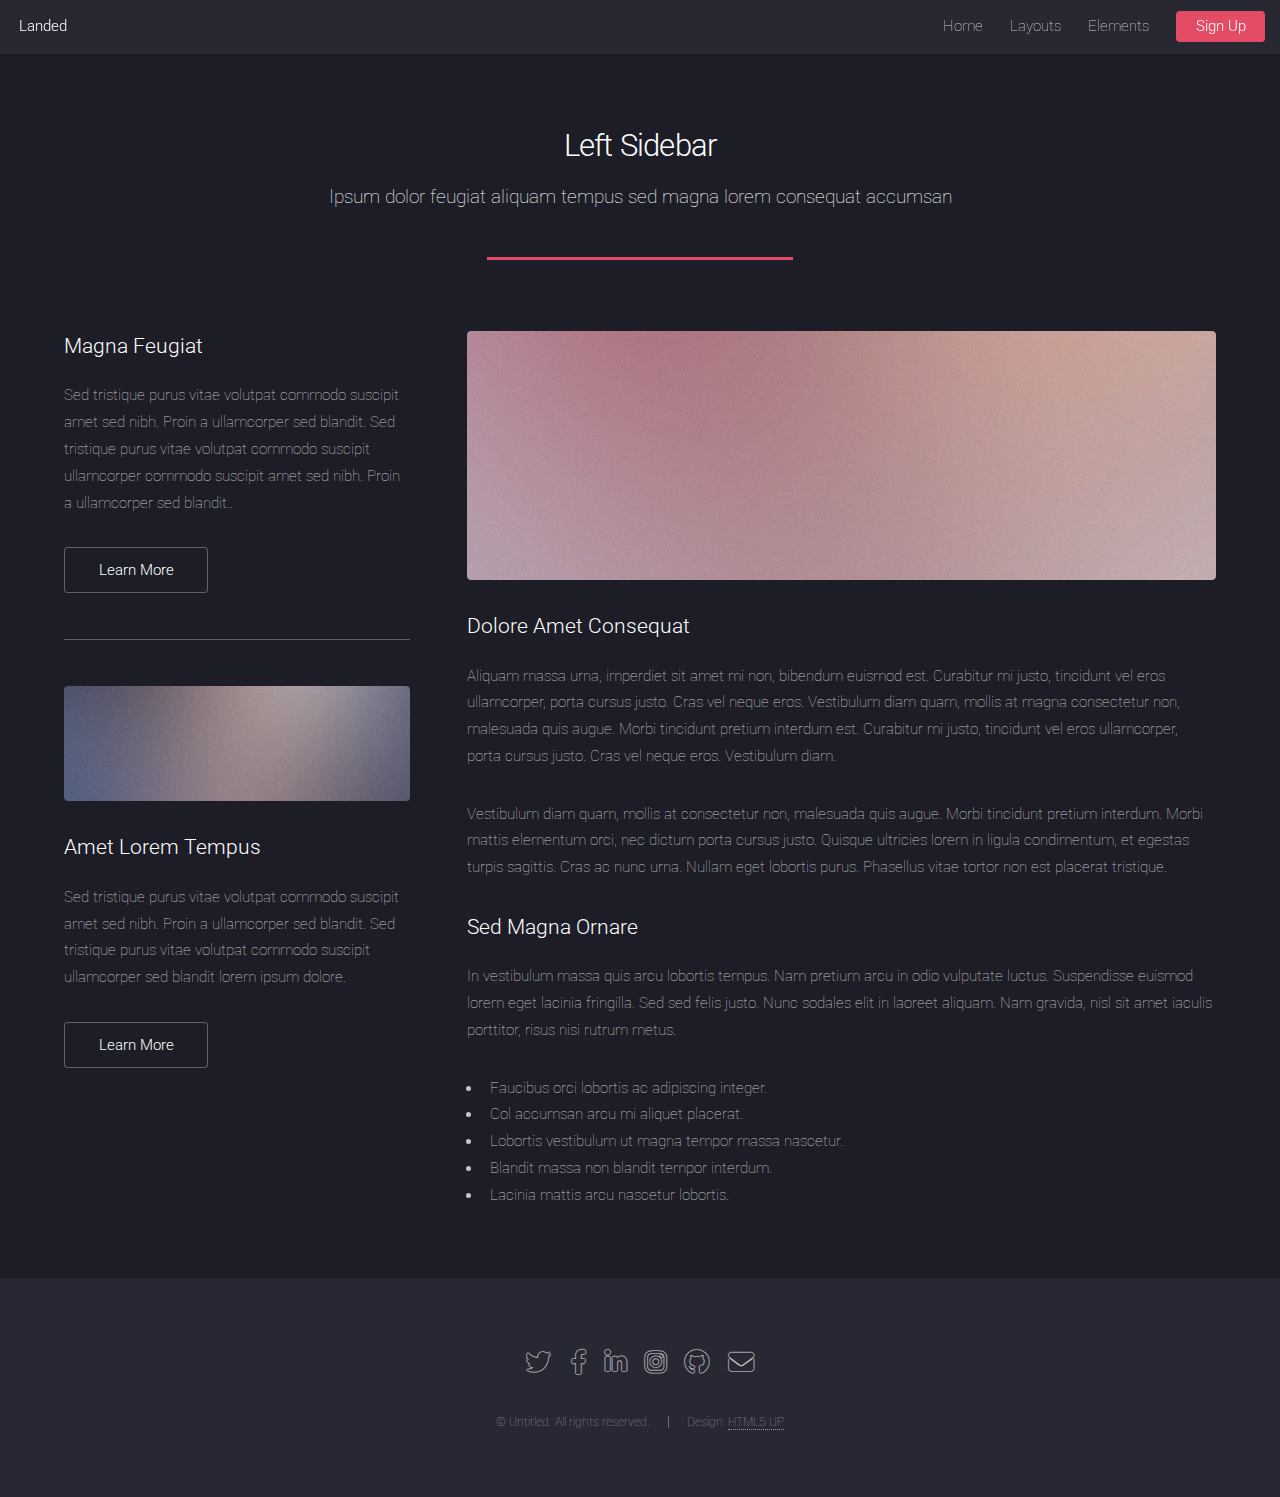
<file: left-sidebar.html>
<!DOCTYPE HTML>
<!--
	Landed by HTML5 UP
	html5up.net | @ajlkn
	Free for personal and commercial use under the CCA 3.0 license (html5up.net/license)
-->
<html>
	<head>
		<title>Left Sidebar - Landed by HTML5 UP</title>
		<meta charset="utf-8" />
		<meta name="viewport" content="width=device-width, initial-scale=1, user-scalable=no" />
		<link rel="stylesheet" href="assets/css/main.css" />
		<noscript><link rel="stylesheet" href="assets/css/noscript.css" /></noscript>
	</head>
	<body class="is-preload">
		<div id="page-wrapper">

			<!-- Header -->
				<header id="header">
					<h1 id="logo"><a href="index.html">Landed</a></h1>
					<nav id="nav">
						<ul>
							<li><a href="index.html">Home</a></li>
							<li>
								<a href="#">Layouts</a>
								<ul>
									<li><a href="left-sidebar.html">Left Sidebar</a></li>
									<li><a href="right-sidebar.html">Right Sidebar</a></li>
									<li><a href="no-sidebar.html">No Sidebar</a></li>
									<li>
										<a href="#">Submenu</a>
										<ul>
											<li><a href="#">Option 1</a></li>
											<li><a href="#">Option 2</a></li>
											<li><a href="#">Option 3</a></li>
											<li><a href="#">Option 4</a></li>
										</ul>
									</li>
								</ul>
							</li>
							<li><a href="elements.html">Elements</a></li>
							<li><a href="#" class="button primary">Sign Up</a></li>
						</ul>
					</nav>
				</header>

			<!-- Main -->
				<div id="main" class="wrapper style1">
					<div class="container">
						<header class="major">
							<h2>Left Sidebar</h2>
							<p>Ipsum dolor feugiat aliquam tempus sed magna lorem consequat accumsan</p>
						</header>
						<div class="row gtr-150">
							<div class="col-4 col-12-medium">

								<!-- Sidebar -->
									<section id="sidebar">
										<section>
											<h3>Magna Feugiat</h3>
											<p>Sed tristique purus vitae volutpat commodo suscipit amet sed nibh. Proin a ullamcorper sed blandit. Sed tristique purus vitae volutpat commodo suscipit ullamcorper commodo suscipit amet sed nibh. Proin a ullamcorper sed blandit..</p>
											<footer>
												<ul class="actions">
													<li><a href="#" class="button">Learn More</a></li>
												</ul>
											</footer>
										</section>
										<hr />
										<section>
											<a href="#" class="image fit"><img src="images/pic06.jpg" alt="" /></a>
											<h3>Amet Lorem Tempus</h3>
											<p>Sed tristique purus vitae volutpat commodo suscipit amet sed nibh. Proin a ullamcorper sed blandit. Sed tristique purus vitae volutpat commodo suscipit ullamcorper sed blandit lorem ipsum dolore.</p>
											<footer>
												<ul class="actions">
													<li><a href="#" class="button">Learn More</a></li>
												</ul>
											</footer>
										</section>
									</section>

							</div>
							<div class="col-8 col-12-medium imp-medium">

								<!-- Content -->
									<section id="content">
										<a href="#" class="image fit"><img src="images/pic05.jpg" alt="" /></a>
										<h3>Dolore Amet Consequat</h3>
										<p>Aliquam massa urna, imperdiet sit amet mi non, bibendum euismod est. Curabitur mi justo, tincidunt vel eros ullamcorper, porta cursus justo. Cras vel neque eros. Vestibulum diam quam, mollis at magna consectetur non, malesuada quis augue. Morbi tincidunt pretium interdum est. Curabitur mi justo, tincidunt vel eros ullamcorper, porta cursus justo. Cras vel neque eros. Vestibulum diam.</p>
										<p>Vestibulum diam quam, mollis at consectetur non, malesuada quis augue. Morbi tincidunt pretium interdum. Morbi mattis elementum orci, nec dictum porta cursus justo. Quisque ultricies lorem in ligula condimentum, et egestas turpis sagittis. Cras ac nunc urna. Nullam eget lobortis purus. Phasellus vitae tortor non est placerat tristique.</p>
										<h3>Sed Magna Ornare</h3>
										<p>In vestibulum massa quis arcu lobortis tempus. Nam pretium arcu in odio vulputate luctus. Suspendisse euismod lorem eget lacinia fringilla. Sed sed felis justo. Nunc sodales elit in laoreet aliquam. Nam gravida, nisl sit amet iaculis porttitor, risus nisi rutrum metus.</p>
										<ul>
											<li>Faucibus orci lobortis ac adipiscing integer.</li>
											<li>Col accumsan arcu mi aliquet placerat.</li>
											<li>Lobortis vestibulum ut magna tempor massa nascetur.</li>
											<li>Blandit massa non blandit tempor interdum.</li>
											<li>Lacinia mattis arcu nascetur lobortis.</li>
										</ul>
									</section>

							</div>
						</div>
					</div>
				</div>

			<!-- Footer -->
				<footer id="footer">
					<ul class="icons">
						<li><a href="#" class="icon brands alt fa-twitter"><span class="label">Twitter</span></a></li>
						<li><a href="#" class="icon brands alt fa-facebook-f"><span class="label">Facebook</span></a></li>
						<li><a href="#" class="icon brands alt fa-linkedin-in"><span class="label">LinkedIn</span></a></li>
						<li><a href="#" class="icon brands alt fa-instagram"><span class="label">Instagram</span></a></li>
						<li><a href="#" class="icon brands alt fa-github"><span class="label">GitHub</span></a></li>
						<li><a href="#" class="icon solid alt fa-envelope"><span class="label">Email</span></a></li>
					</ul>
					<ul class="copyright">
						<li>&copy; Untitled. All rights reserved.</li><li>Design: <a href="http://html5up.net">HTML5 UP</a></li>
					</ul>
				</footer>

		</div>

		<!-- Scripts -->
			<script src="assets/js/jquery.min.js"></script>
			<script src="assets/js/jquery.scrolly.min.js"></script>
			<script src="assets/js/jquery.dropotron.min.js"></script>
			<script src="assets/js/jquery.scrollex.min.js"></script>
			<script src="assets/js/browser.min.js"></script>
			<script src="assets/js/breakpoints.min.js"></script>
			<script src="assets/js/util.js"></script>
			<script src="assets/js/main.js"></script>

	</body>
</html>
</file>
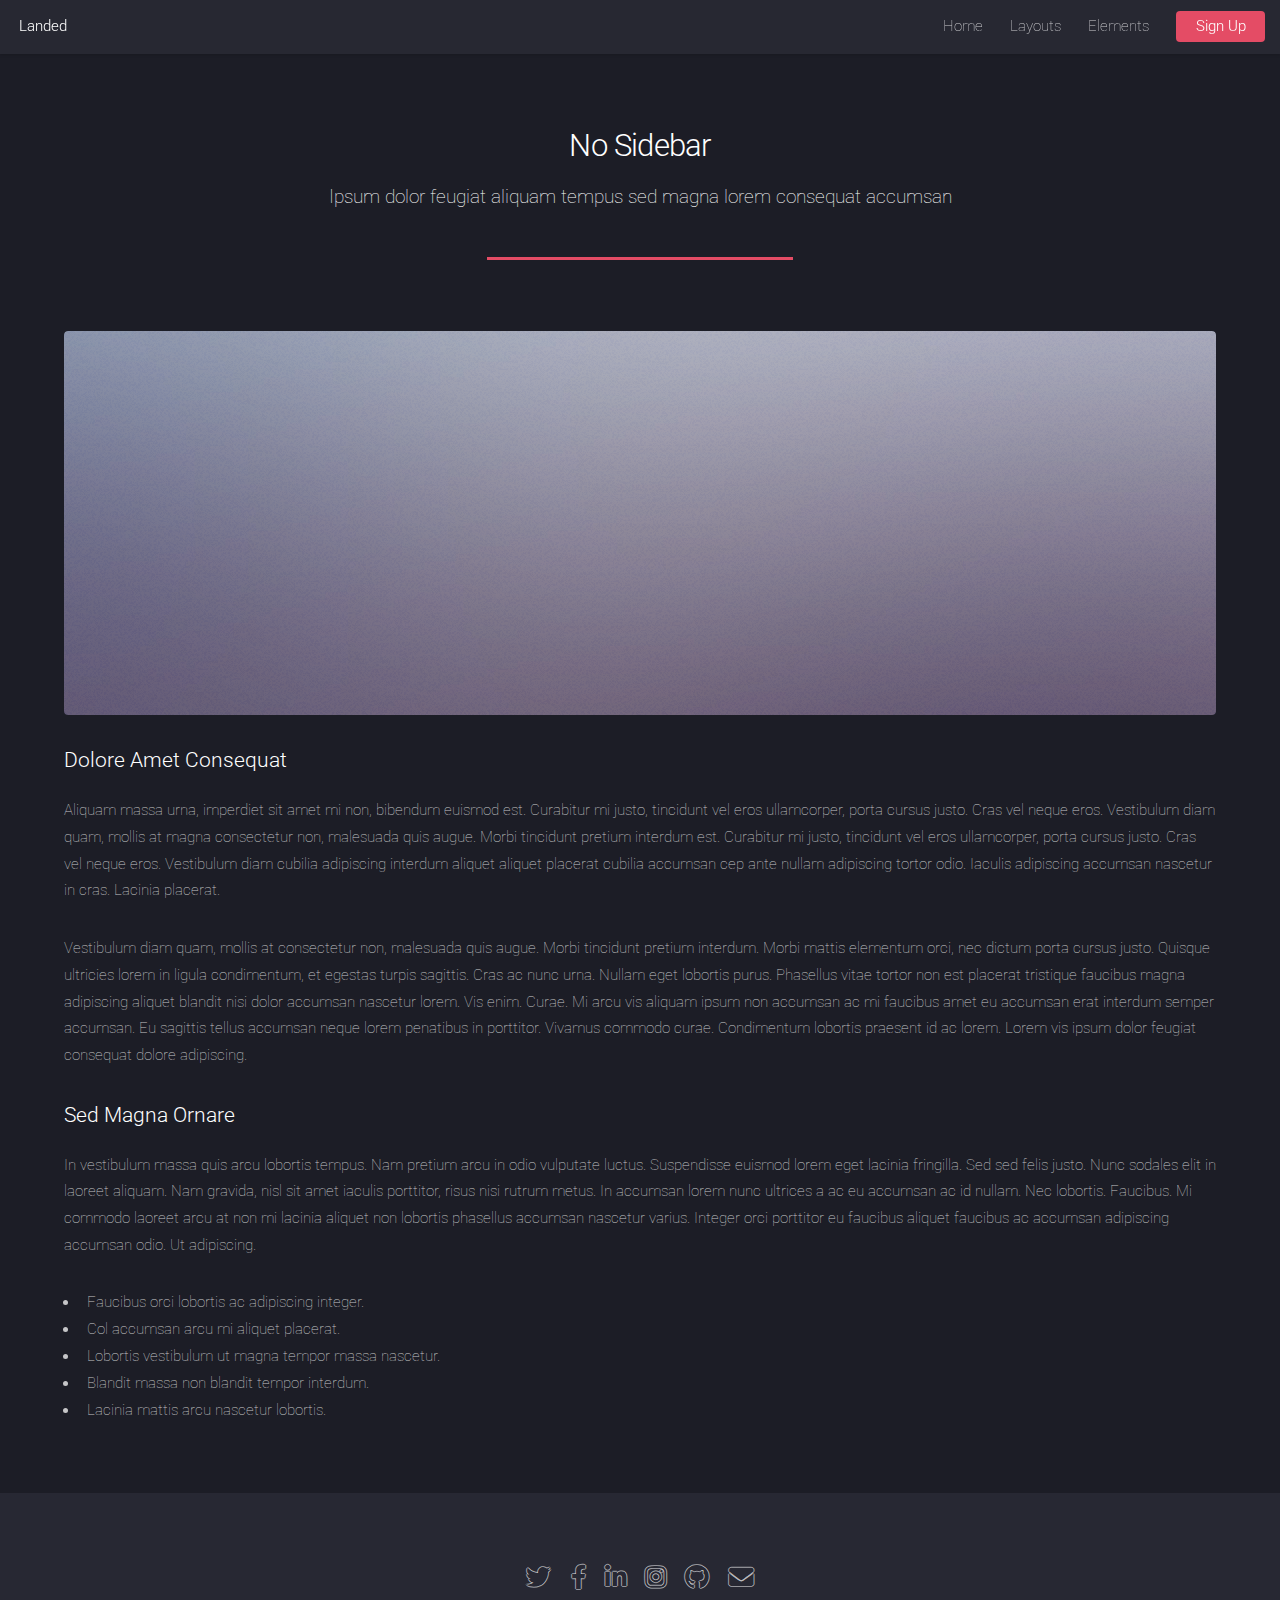
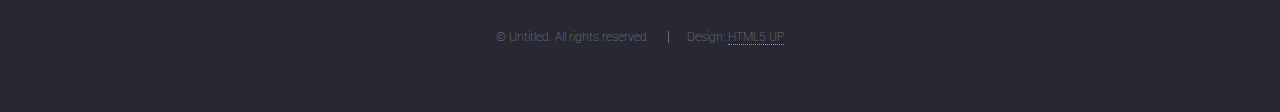
<file: no-sidebar.html>
<!DOCTYPE HTML>
<!--
	Landed by HTML5 UP
	html5up.net | @ajlkn
	Free for personal and commercial use under the CCA 3.0 license (html5up.net/license)
-->
<html>
	<head>
		<title>No Sidebar - Landed by HTML5 UP</title>
		<meta charset="utf-8" />
		<meta name="viewport" content="width=device-width, initial-scale=1, user-scalable=no" />
		<link rel="stylesheet" href="assets/css/main.css" />
		<noscript><link rel="stylesheet" href="assets/css/noscript.css" /></noscript>
	</head>
	<body class="is-preload">
		<div id="page-wrapper">

			<!-- Header -->
				<header id="header">
					<h1 id="logo"><a href="index.html">Landed</a></h1>
					<nav id="nav">
						<ul>
							<li><a href="index.html">Home</a></li>
							<li>
								<a href="#">Layouts</a>
								<ul>
									<li><a href="left-sidebar.html">Left Sidebar</a></li>
									<li><a href="right-sidebar.html">Right Sidebar</a></li>
									<li><a href="no-sidebar.html">No Sidebar</a></li>
									<li>
										<a href="#">Submenu</a>
										<ul>
											<li><a href="#">Option 1</a></li>
											<li><a href="#">Option 2</a></li>
											<li><a href="#">Option 3</a></li>
											<li><a href="#">Option 4</a></li>
										</ul>
									</li>
								</ul>
							</li>
							<li><a href="elements.html">Elements</a></li>
							<li><a href="#" class="button primary">Sign Up</a></li>
						</ul>
					</nav>
				</header>

			<!-- Main -->
				<div id="main" class="wrapper style1">
					<div class="container">
						<header class="major">
							<h2>No Sidebar</h2>
							<p>Ipsum dolor feugiat aliquam tempus sed magna lorem consequat accumsan</p>
						</header>

						<!-- Content -->
							<section id="content">
								<a href="#" class="image fit"><img src="images/pic07.jpg" alt="" /></a>
								<h3>Dolore Amet Consequat</h3>
								<p>Aliquam massa urna, imperdiet sit amet mi non, bibendum euismod est. Curabitur mi justo, tincidunt vel eros ullamcorper, porta cursus justo. Cras vel neque eros. Vestibulum diam quam, mollis at magna consectetur non, malesuada quis augue. Morbi tincidunt pretium interdum est. Curabitur mi justo, tincidunt vel eros ullamcorper, porta cursus justo. Cras vel neque eros. Vestibulum diam cubilia adipiscing interdum aliquet aliquet placerat cubilia accumsan cep ante nullam adipiscing tortor odio. Iaculis adipiscing accumsan nascetur in cras. Lacinia placerat.</p>
								<p>Vestibulum diam quam, mollis at consectetur non, malesuada quis augue. Morbi tincidunt pretium interdum. Morbi mattis elementum orci, nec dictum porta cursus justo. Quisque ultricies lorem in ligula condimentum, et egestas turpis sagittis. Cras ac nunc urna. Nullam eget lobortis purus. Phasellus vitae tortor non est placerat tristique faucibus magna adipiscing aliquet blandit nisi dolor accumsan nascetur lorem. Vis enim. Curae. Mi arcu vis aliquam ipsum non accumsan ac mi faucibus amet eu accumsan erat interdum semper accumsan. Eu sagittis tellus accumsan neque lorem penatibus in porttitor. Vivamus commodo curae. Condimentum lobortis praesent id ac lorem. Lorem vis ipsum dolor feugiat consequat dolore adipiscing.</p>
								<h3>Sed Magna Ornare</h3>
								<p>In vestibulum massa quis arcu lobortis tempus. Nam pretium arcu in odio vulputate luctus. Suspendisse euismod lorem eget lacinia fringilla. Sed sed felis justo. Nunc sodales elit in laoreet aliquam. Nam gravida, nisl sit amet iaculis porttitor, risus nisi rutrum metus. In accumsan lorem nunc ultrices a ac eu accumsan ac id nullam. Nec lobortis. Faucibus. Mi commodo laoreet arcu at non mi lacinia aliquet non lobortis phasellus accumsan nascetur varius. Integer orci porttitor eu faucibus aliquet faucibus ac accumsan adipiscing accumsan odio. Ut adipiscing.</p>
								<ul>
									<li>Faucibus orci lobortis ac adipiscing integer.</li>
									<li>Col accumsan arcu mi aliquet placerat.</li>
									<li>Lobortis vestibulum ut magna tempor massa nascetur.</li>
									<li>Blandit massa non blandit tempor interdum.</li>
									<li>Lacinia mattis arcu nascetur lobortis.</li>
								</ul>
							</section>

					</div>
				</div>

			<!-- Footer -->
				<footer id="footer">
					<ul class="icons">
						<li><a href="#" class="icon brands alt fa-twitter"><span class="label">Twitter</span></a></li>
						<li><a href="#" class="icon brands alt fa-facebook-f"><span class="label">Facebook</span></a></li>
						<li><a href="#" class="icon brands alt fa-linkedin-in"><span class="label">LinkedIn</span></a></li>
						<li><a href="#" class="icon brands alt fa-instagram"><span class="label">Instagram</span></a></li>
						<li><a href="#" class="icon brands alt fa-github"><span class="label">GitHub</span></a></li>
						<li><a href="#" class="icon solid alt fa-envelope"><span class="label">Email</span></a></li>
					</ul>
					<ul class="copyright">
						<li>&copy; Untitled. All rights reserved.</li><li>Design: <a href="http://html5up.net">HTML5 UP</a></li>
					</ul>
				</footer>

		</div>

		<!-- Scripts -->
			<script src="assets/js/jquery.min.js"></script>
			<script src="assets/js/jquery.scrolly.min.js"></script>
			<script src="assets/js/jquery.dropotron.min.js"></script>
			<script src="assets/js/jquery.scrollex.min.js"></script>
			<script src="assets/js/browser.min.js"></script>
			<script src="assets/js/breakpoints.min.js"></script>
			<script src="assets/js/util.js"></script>
			<script src="assets/js/main.js"></script>

	</body>
</html>
</file>
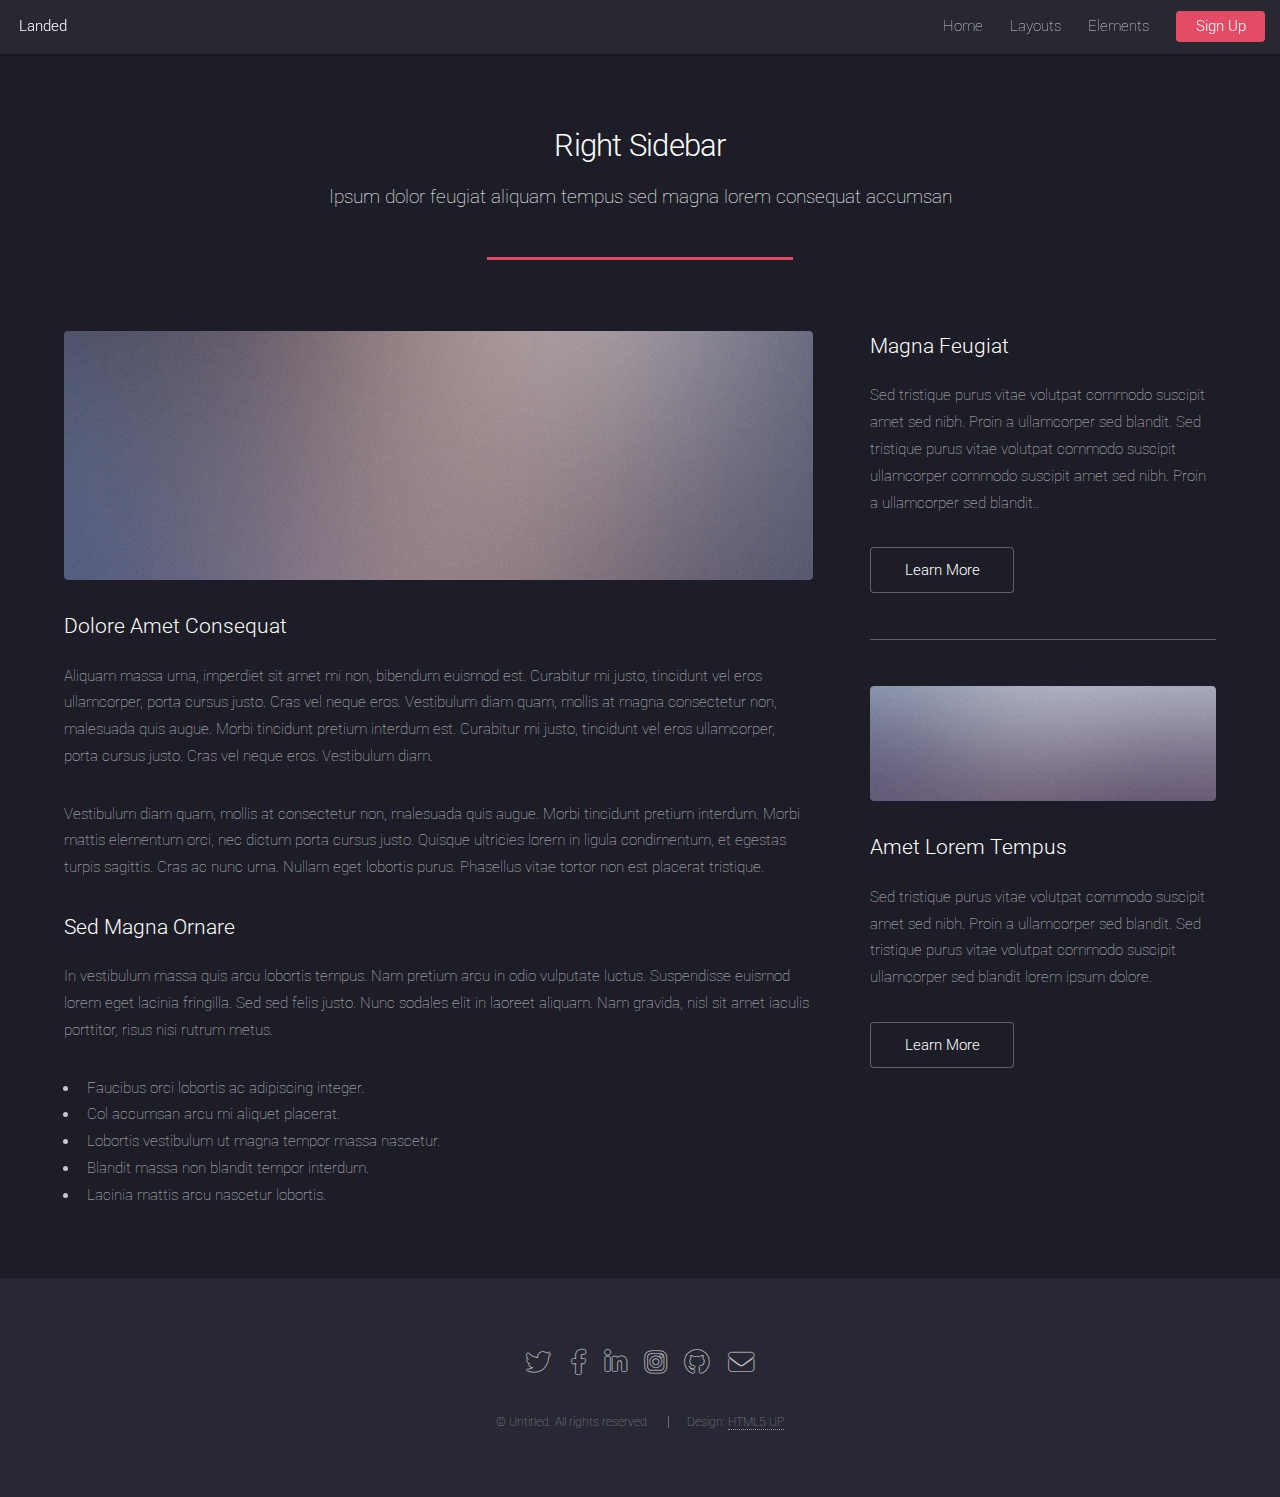
<file: right-sidebar.html>
<!DOCTYPE HTML>
<!--
	Landed by HTML5 UP
	html5up.net | @ajlkn
	Free for personal and commercial use under the CCA 3.0 license (html5up.net/license)
-->
<html>
	<head>
		<title>Right Sidebar - Landed by HTML5 UP</title>
		<meta charset="utf-8" />
		<meta name="viewport" content="width=device-width, initial-scale=1, user-scalable=no" />
		<link rel="stylesheet" href="assets/css/main.css" />
		<noscript><link rel="stylesheet" href="assets/css/noscript.css" /></noscript>
	</head>
	<body class="is-preload">
		<div id="page-wrapper">

			<!-- Header -->
				<header id="header">
					<h1 id="logo"><a href="index.html">Landed</a></h1>
					<nav id="nav">
						<ul>
							<li><a href="index.html">Home</a></li>
							<li>
								<a href="#">Layouts</a>
								<ul>
									<li><a href="left-sidebar.html">Left Sidebar</a></li>
									<li><a href="right-sidebar.html">Right Sidebar</a></li>
									<li><a href="no-sidebar.html">No Sidebar</a></li>
									<li>
										<a href="#">Submenu</a>
										<ul>
											<li><a href="#">Option 1</a></li>
											<li><a href="#">Option 2</a></li>
											<li><a href="#">Option 3</a></li>
											<li><a href="#">Option 4</a></li>
										</ul>
									</li>
								</ul>
							</li>
							<li><a href="elements.html">Elements</a></li>
							<li><a href="#" class="button primary">Sign Up</a></li>
						</ul>
					</nav>
				</header>

			<!-- Main -->
				<div id="main" class="wrapper style1">
					<div class="container">
						<header class="major">
							<h2>Right Sidebar</h2>
							<p>Ipsum dolor feugiat aliquam tempus sed magna lorem consequat accumsan</p>
						</header>
						<div class="row gtr-150">
							<div class="col-8 col-12-medium">

								<!-- Content -->
									<section id="content">
										<a href="#" class="image fit"><img src="images/pic06.jpg" alt="" /></a>
										<h3>Dolore Amet Consequat</h3>
										<p>Aliquam massa urna, imperdiet sit amet mi non, bibendum euismod est. Curabitur mi justo, tincidunt vel eros ullamcorper, porta cursus justo. Cras vel neque eros. Vestibulum diam quam, mollis at magna consectetur non, malesuada quis augue. Morbi tincidunt pretium interdum est. Curabitur mi justo, tincidunt vel eros ullamcorper, porta cursus justo. Cras vel neque eros. Vestibulum diam.</p>
										<p>Vestibulum diam quam, mollis at consectetur non, malesuada quis augue. Morbi tincidunt pretium interdum. Morbi mattis elementum orci, nec dictum porta cursus justo. Quisque ultricies lorem in ligula condimentum, et egestas turpis sagittis. Cras ac nunc urna. Nullam eget lobortis purus. Phasellus vitae tortor non est placerat tristique.</p>
										<h3>Sed Magna Ornare</h3>
										<p>In vestibulum massa quis arcu lobortis tempus. Nam pretium arcu in odio vulputate luctus. Suspendisse euismod lorem eget lacinia fringilla. Sed sed felis justo. Nunc sodales elit in laoreet aliquam. Nam gravida, nisl sit amet iaculis porttitor, risus nisi rutrum metus.</p>
										<ul>
											<li>Faucibus orci lobortis ac adipiscing integer.</li>
											<li>Col accumsan arcu mi aliquet placerat.</li>
											<li>Lobortis vestibulum ut magna tempor massa nascetur.</li>
											<li>Blandit massa non blandit tempor interdum.</li>
											<li>Lacinia mattis arcu nascetur lobortis.</li>
										</ul>
									</section>

							</div>
							<div class="col-4 col-12-medium">

								<!-- Sidebar -->
									<section id="sidebar">
										<section>
											<h3>Magna Feugiat</h3>
											<p>Sed tristique purus vitae volutpat commodo suscipit amet sed nibh. Proin a ullamcorper sed blandit. Sed tristique purus vitae volutpat commodo suscipit ullamcorper commodo suscipit amet sed nibh. Proin a ullamcorper sed blandit..</p>
											<footer>
												<ul class="actions">
													<li><a href="#" class="button">Learn More</a></li>
												</ul>
											</footer>
										</section>
										<hr />
										<section>
											<a href="#" class="image fit"><img src="images/pic07.jpg" alt="" /></a>
											<h3>Amet Lorem Tempus</h3>
											<p>Sed tristique purus vitae volutpat commodo suscipit amet sed nibh. Proin a ullamcorper sed blandit. Sed tristique purus vitae volutpat commodo suscipit ullamcorper sed blandit lorem ipsum dolore.</p>
											<footer>
												<ul class="actions">
													<li><a href="#" class="button">Learn More</a></li>
												</ul>
											</footer>
										</section>
									</section>

							</div>
						</div>
					</div>
				</div>

			<!-- Footer -->
				<footer id="footer">
					<ul class="icons">
						<li><a href="#" class="icon brands alt fa-twitter"><span class="label">Twitter</span></a></li>
						<li><a href="#" class="icon brands alt fa-facebook-f"><span class="label">Facebook</span></a></li>
						<li><a href="#" class="icon brands alt fa-linkedin-in"><span class="label">LinkedIn</span></a></li>
						<li><a href="#" class="icon brands alt fa-instagram"><span class="label">Instagram</span></a></li>
						<li><a href="#" class="icon brands alt fa-github"><span class="label">GitHub</span></a></li>
						<li><a href="#" class="icon solid alt fa-envelope"><span class="label">Email</span></a></li>
					</ul>
					<ul class="copyright">
						<li>&copy; Untitled. All rights reserved.</li><li>Design: <a href="http://html5up.net">HTML5 UP</a></li>
					</ul>
				</footer>

		</div>

		<!-- Scripts -->
			<script src="assets/js/jquery.min.js"></script>
			<script src="assets/js/jquery.scrolly.min.js"></script>
			<script src="assets/js/jquery.dropotron.min.js"></script>
			<script src="assets/js/jquery.scrollex.min.js"></script>
			<script src="assets/js/browser.min.js"></script>
			<script src="assets/js/breakpoints.min.js"></script>
			<script src="assets/js/util.js"></script>
			<script src="assets/js/main.js"></script>

	</body>
</html>
</file>
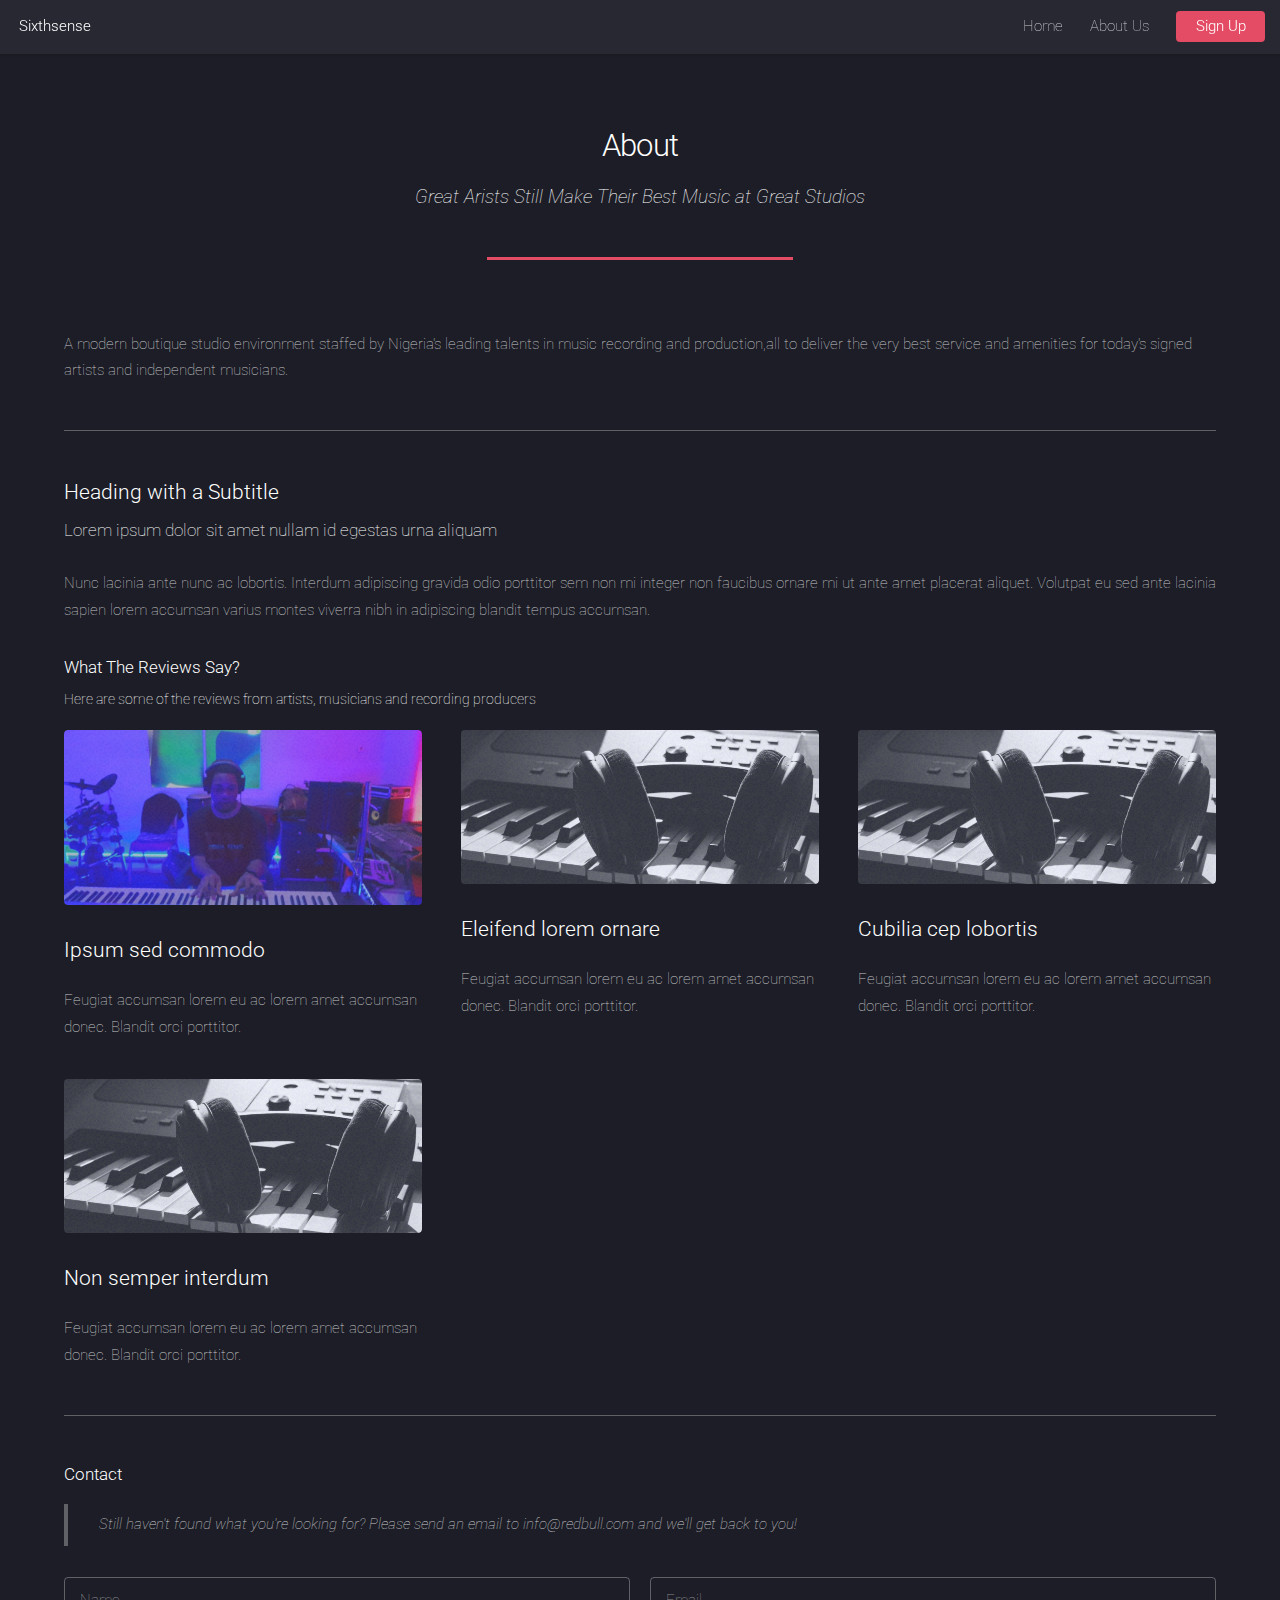
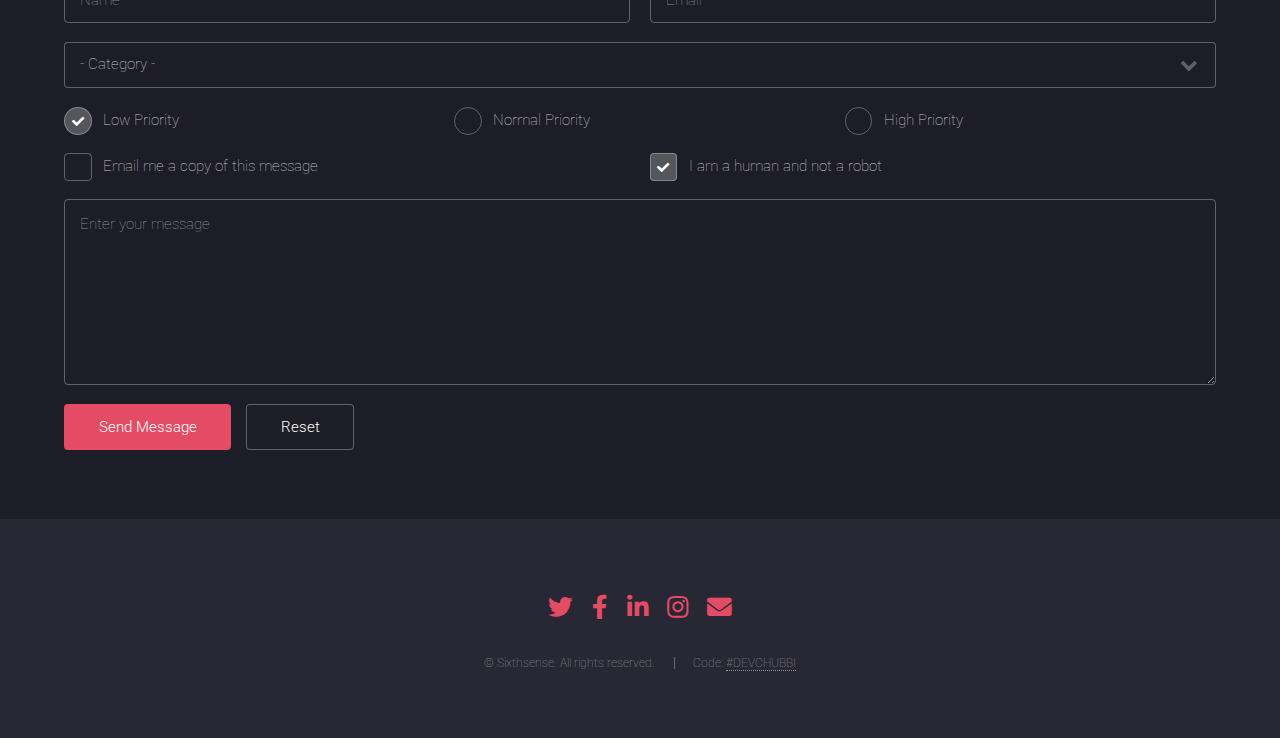
<file: sixthsense/about.html>
<!DOCTYPE HTML>
<!--
	Landed by HTML5 UP
	html5up.net | @ajlkn
	Free for personal and commercial use under the CCA 3.0 license (html5up.net/license)
-->
<html>
	<head>
		<title>About - Sixthsense</title>
		<meta charset="utf-8" />
		<meta name="viewport" content="width=device-width, initial-scale=1, user-scalable=no" />
		<link rel="stylesheet" href="assets/css/main.css" />
		<noscript><link rel="stylesheet" href="assets/css/noscript.css" /></noscript>
	</head>
	<body class="is-preload">
		<div id="page-wrapper">

			<!-- Header -->
				<header id="header">
					<h1 id="logo"><a href="index.html">Sixthsense</a></h1>
					<nav id="nav">
						<ul>
							<li><a href="index.html">Home</a></li>
							<!-- <li>
								<a href="#">Layouts</a>
								<ul>
									<li><a href="left-sidebar.html">Left Sidebar</a></li>
									<li><a href="right-sidebar.html">Right Sidebar</a></li>
									<li><a href="no-sidebar.html">No Sidebar</a></li>
									<li>
										<a href="#">Submenu</a>
										<ul>
											<li><a href="#">Option 1</a></li>
											<li><a href="#">Option 2</a></li>
											<li><a href="#">Option 3</a></li>
											<li><a href="#">Option 4</a></li>
										</ul>
									</li>
								</ul>
							</li> -->
							<li><a href="about.html">About Us</a></li>
							<li><a href="#signup" class="button primary">Sign Up</a></li>
						</ul>
					</nav>
				</header>

			<!-- Main -->
				<div id="main" class="wrapper style1">
					<div class="container">
						<header class="major">
							<h2>About</h2>
							<p><i>Great Arists Still Make Their Best Music at Great Studios</i></p>
						</header>

						<!-- Text -->
							<section>
								<p>
									A modern boutique studio environment staffed by Nigeria's leading talents in music recording and production,all to deliver the very best service and amenities for today's signed artists and independent musicians.
								</p>

								<hr />

								<header>
									<h3>Heading with a Subtitle</h3>
									<p>Lorem ipsum dolor sit amet nullam id egestas urna aliquam</p>
								</header>
								<p>Nunc lacinia ante nunc ac lobortis. Interdum adipiscing gravida odio porttitor sem non mi integer non faucibus ornare mi ut ante amet placerat aliquet. Volutpat eu sed ante lacinia sapien lorem accumsan varius montes viverra nibh in adipiscing blandit tempus accumsan.</p>
								<header>
									<h4>What The Reviews Say?</h4>
									<p>Here are some of the reviews from artists, musicians and recording producers</p>
								</header>
								<div class="box alt">
            <div class="row gtr-uniform">
              <section class="col-4 col-6-medium col-12-xsmall">
                <span class="image fit main"
                  ><img src="images/chubbi.jpg" alt=""
                /></span>
                <h3>Ipsum sed commodo</h3>
                <p>
                  Feugiat accumsan lorem eu ac lorem amet accumsan donec.
                  Blandit orci porttitor.
                </p>
              </section>
              <section class="col-4 col-6-medium col-12-xsmall">
                <span class="image fit main"
                  ><img src="images/piano.jpg" alt=""
                /></span>
                <h3>Eleifend lorem ornare</h3>
                <p>
                  Feugiat accumsan lorem eu ac lorem amet accumsan donec.
                  Blandit orci porttitor.
                </p>
              </section>
              <section class="col-4 col-6-medium col-12-xsmall">
                <span class="image fit main"
                  ><img src="images/piano.jpg" alt=""
                /></span>
                <h3>Cubilia cep lobortis</h3>
                <p>
                  Feugiat accumsan lorem eu ac lorem amet accumsan donec.
                  Blandit orci porttitor.
                </p>
              </section>
              <section class="col-4 col-6-medium col-12-xsmall">
                <span class="image fit main"
                  ><img src="images/piano.jpg" alt=""
                /></span>
                <h3>Non semper interdum</h3>
                <p>
                  Feugiat accumsan lorem eu ac lorem amet accumsan donec.
                  Blandit orci porttitor.
                </p>
              </section>
              
            </div>
          </div>

								<hr />

							

								<h4>Contact</h4>
								<blockquote>Still haven't found what you're looking for? Please send an email to info@redbull.com and we'll get back to you!</blockquote>

								
							</section>

					
								<!-- <h3>Buttons</h3>
								<ul class="actions">
									<li><a href="#" class="button primary">Primary</a></li>
									<li><a href="#" class="button">Default</a></li>
								</ul>
								<ul class="actions">
									<li><a href="#" class="button primary large">Large</a></li>
									<li><a href="#" class="button">Default</a></li>
									<li><a href="#" class="button small">Default</a></li>
								</ul>
								<div class="row">
									<div class="col-6 col-12-xsmall">
										<ul class="actions fit">
											<li><a href="#" class="button primary fit">Fit</a></li>
											<li><a href="#" class="button fit">Fit</a></li>
										</ul>
									</div>
									<div class="col-6 col-12-xsmall">
										<ul class="actions fit small">
											<li><a href="#" class="button primary fit small">Fit + Small</a></li>
											<li><a href="#" class="button fit small">Fit + Small</a></li>
										</ul>
									</div>
								</div>
								<ul class="actions">
									<li><a href="#" class="button primary icon solid fa-download">Icon</a></li>
									<li><a href="#" class="button icon solid fa-download">Icon</a></li>
								</ul>
								<ul class="actions">
									<li><span class="button primary disabled">Primary</span></li>
									<li><span class="button disabled">Default</span></li>
								</ul>
							</section> -->

						<!-- Form -->
					
								<form id="signup" method="post" action="#">
									<div class="row gtr-uniform gtr-50">
										<div class="col-6 col-12-xsmall">
											<input type="text" name="name" id="name" value="" placeholder="Name" />
										</div>
										<div class="col-6 col-12-xsmall">
											<input type="email" name="email" id="email" value="" placeholder="Email" />
										</div>
										<div class="col-12">
											<select name="category" id="category">
												<option value="">- Category -</option>
												<option value="1">Manufacturing</option>
												<option value="1">Shipping</option>
												<option value="1">Administration</op		<!-- <section>tion>
												<option value="1">Human Resources</option>
											</select>
										</div>
										<div class="col-4 col-12-medium">
											<input type="radio" id="priority-low" name="priority" checked>
											<label for="priority-low">Low Priority</label>
										</div>
										<div class="col-4 col-12-medium">
											<input type="radio" id="priority-normal" name="priority">
											<label for="priority-normal">Normal Priority</label>
										</div>
										<div class="col-4 col-12-medium">
											<input type="radio" id="priority-high" name="priority">
											<label for="priority-high">High Priority</label>
										</div>
										<div class="col-6 col-12-medium">
											<input type="checkbox" id="copy" name="copy">
											<label for="copy">Email me a copy of this message</label>
										</div>
										<div class="col-6 col-12-medium">
											<input type="checkbox" id="human" name="human" checked>
											<label for="human">I am a human and not a robot</label>
										</div>
										<div class="col-12">
											<textarea name="message" id="message" placeholder="Enter your message" rows="6"></textarea>
										</div>
										<div class="col-12">
											<ul class="actions">
												<li><input type="submit" value="Send Message" class="primary" /></li>
												<li><input type="reset" value="Reset" /></li>
											</ul>
										</div>
									</div>
								</form>
							</section>  

						<!-- Image -->
							<!-- <section>
								<h3>Image</h3>
								<h4>Fit</h4>
								<div class="box alt">
									<div class="row gtr-50 gtr-uniform">
										<div class="col-12"><span class="image fit"><img src="images/pic07.jpg" alt="" /></span></div>
										<div class="col-4 col-6-xsmall"><span class="image fit"><img src="images/pic02.jpg" alt="" /></span></div>
										<div class="col-4 col-6-xsmall"><span class="image fit"><img src="images/pic03.jpg" alt="" /></span></div>
										<div class="col-4 col-6-xsmall"><span class="image fit"><img src="images/pic04.jpg" alt="" /></span></div>
										<div class="col-4 col-6-xsmall"><span class="image fit"><img src="images/pic04.jpg" alt="" /></span></div>
										<div class="col-4 col-6-xsmall"><span class="image fit"><img src="images/pic02.jpg" alt="" /></span></div>
										<div class="col-4 col-6-xsmall"><span class="image fit"><img src="images/pic03.jpg" alt="" /></span></div>
										<div class="col-4 col-6-xsmall"><span class="image fit"><img src="images/pic03.jpg" alt="" /></span></div>
										<div class="col-4 col-6-xsmall"><span class="image fit"><img src="images/pic04.jpg" alt="" /></span></div>
										<div class="col-4 col-6-xsmall"><span class="image fit"><img src="images/pic02.jpg" alt="" /></span></div>
										<div class="col-4 col-6-xsmall"><span class="image fit"><img src="images/pic02.jpg" alt="" /></span></div>
										<div class="col-4 col-6-xsmall"><span class="image fit"><img src="images/pic03.jpg" alt="" /></span></div>
										<div class="col-4 col-6-xsmall"><span class="image fit"><img src="images/pic04.jpg" alt="" /></span></div>
									</div>
								</div>

								<h4>Left &amp; Right</h4>
								<p><span class="image left"><img src="images/pic08.jpg" alt="" /></span>Fringilla nisl. Donec accumsan interdum nisi, quis tincidunt felis sagittis eget. tempus euismod. Vestibulum ante ipsum primis in faucibus vestibulum. Blandit adipiscing eu felis iaculis volutpat ac adipiscing accumsan eu faucibus. Integer ac pellentesque praesent tincidunt felis sagittis eget. tempus euismod. Vestibulum ante ipsum primis in faucibus vestibulum. Blandit adipiscing eu felis iaculis volutpat ac adipiscing accumsan eu faucibus. Integer ac pellentesque praesent. Donec accumsan interdum nisi, quis tincidunt felis sagittis eget. tempus euismod. Vestibulum ante ipsum primis in faucibus vestibulum. Blandit adipiscing eu felis iaculis volutpat ac adipiscing accumsan eu faucibus. Integer ac pellentesque praesent tincidunt felis sagittis eget. tempus euismod. Vestibulum ante ipsum primis in faucibus vestibulum. Blandit adipiscing eu felis iaculis volutpat ac adipiscing accumsan eu faucibus. Integer ac pellentesque praesent. Cras aliquet accumsan curae accumsan arcu amet egestas placerat odio morbi mi adipiscing col morbi felis faucibus in gravida sollicitudin interdum commodo. Ante aliquam vis iaculis accumsan lorem ipsum dolor sit amet nullam. Cras aliquet accumsan curae accumsan arcu amet egestas placerat odio morbi mi adipiscing col morbi felis faucibus in gravida sollicitudin interdum commodo. Ante aliquam vis iaculis accumsan lorem ipsum dolor sit amet nullam.</p>
								<p><span class="image right"><img src="images/pic08.jpg" alt="" /></span>Fringilla nisl. Donec accumsan interdum nisi, quis tincidunt felis sagittis eget. tempus euismod. Vestibulum ante ipsum primis in faucibus vestibulum. Blandit adipiscing eu felis iaculis volutpat ac adipiscing accumsan eu faucibus. Integer ac pellentesque praesent tincidunt felis sagittis eget. tempus euismod. Vestibulum ante ipsum primis in faucibus vestibulum. Blandit adipiscing eu felis iaculis volutpat ac adipiscing accumsan eu faucibus. Integer ac pellentesque praesent. Donec accumsan interdum nisi, quis tincidunt felis sagittis eget. tempus euismod. Vestibulum ante ipsum primis in faucibus vestibulum. Blandit adipiscing eu felis iaculis volutpat ac adipiscing accumsan eu faucibus. Integer ac pellentesque praesent tincidunt felis sagittis eget. tempus euismod. Vestibulum ante ipsum primis in faucibus vestibulum. Blandit adipiscing eu felis iaculis volutpat ac adipiscing accumsan eu faucibus. Integer ac pellentesque praesent. Cras aliquet accumsan curae accumsan arcu amet egestas placerat odio morbi mi adipiscing col morbi felis faucibus in gravida sollicitudin interdum commodo. Ante aliquam vis iaculis accumsan lorem ipsum dolor sit amet nullam. Cras aliquet accumsan curae accumsan arcu amet egestas placerat odio morbi mi adipiscing col morbi felis faucibus in gravida sollicitudin interdum commodo. Ante aliquam vis iaculis accumsan lorem ipsum dolor sit amet nullam.</p>
							</section> -->

					</div>
				</div>

			<!-- Footer -->
				<footer id="footer">
					<ul class="icons">
						<li><a href="#" class="icon brands fa-twitter"><span class="label">Twitter</span></a></li>
						<li><a href="#" class="icon brands fa-facebook-f"><span class="label">Facebook</span></a></li>
						<li><a href="#" class="icon brands fa-linkedin-in"><span class="label">LinkedIn</span></a></li>
						<li><a href="#" class="icon brands fa-instagram"><span class="label">Instagram</span></a></li>
						<!-- <li><a href="#" class="icon brands alt fa-github"><span class="label">GitHub</span></a></li> -->
						<li><a href="#" class="icon solid fa-envelope"><span class="label">Email</span></a></li>
					</ul>
					<ul class="copyright">
						<li>&copy; Sixthsense. All rights reserved.</li><li>Code: <a href="https://devchubbiportfolio.netlify.app/#">#DEVCHUBBI</a></li>
					</ul>
				</footer>

		</div>

		<!-- Scripts -->
			<script src="assets/js/jquery.min.js"></script>
			<script src="assets/js/jquery.scrolly.min.js"></script>
			<script src="assets/js/jquery.dropotron.min.js"></script>
			<script src="assets/js/jquery.scrollex.min.js"></script>
			<script src="assets/js/browser.min.js"></script>
			<script src="assets/js/breakpoints.min.js"></script>
			<script src="assets/js/util.js"></script>
			<script src="assets/js/main.js"></script>

	</body>
</html>
</file>
<file: assets/css/noscript.css>
/*
	Landed by HTML5 UP
	html5up.net | @ajlkn
	Free for personal and commercial use under the CCA 3.0 license (html5up.net/license)
*/

/* Loader */

	body.landing.is-preload:before {
		display: none;
	}

	body.landing.is-preload:after {
		display: none;
	}
</file>
<file: sixthsense/assets/css/noscript.css>
/*
	Landed by HTML5 UP
	html5up.net | @ajlkn
	Free for personal and commercial use under the CCA 3.0 license (html5up.net/license)
*/

/* Loader */

	body.landing.is-preload:before {
		display: none;
	}

	body.landing.is-preload:after {
		display: none;
	}
</file>
<file: assets/css/main.css>
@import url("fontawesome-all.min.css");
@import url("https://fonts.googleapis.com/css?family=Roboto:100,300,100italic,300italic");

html, body, div, span, applet, object,
iframe, h1, h2, h3, h4, h5, h6, p, blockquote,
pre, a, abbr, acronym, address, big, cite,
code, del, dfn, em, img, ins, kbd, q, s, samp,
small, strike, strong, sub, sup, tt, var, b,
u, i, center, dl, dt, dd, ol, ul, li, fieldset,
form, label, legend, table, caption, tbody,
tfoot, thead, tr, th, td, article, aside,
canvas, details, embed, figure, figcaption,
footer, header, hgroup, menu, nav, output, ruby,
section, summary, time, mark, audio, video {
	margin: 0;
	padding: 0;
	border: 0;
	font-size: 100%;
	font: inherit;
	vertical-align: baseline;}

article, aside, details, figcaption, figure,
footer, header, hgroup, menu, nav, section {
	display: block;}

body {
	line-height: 1;
}

ol, ul {
	list-style: none;
}

blockquote, q {
	quotes: none;
}

	blockquote:before, blockquote:after, q:before, q:after {
		content: '';
		content: none;
	}

table {
	border-collapse: collapse;
	border-spacing: 0;
}

body {
	-webkit-text-size-adjust: none;
}

mark {
	background-color: transparent;
	color: inherit;
}

input::-moz-focus-inner {
	border: 0;
	padding: 0;
}

input, select, textarea {
	-moz-appearance: none;
	-webkit-appearance: none;
	-ms-appearance: none;
	appearance: none;
}

/* Basic */

	html {
		box-sizing: border-box;
	}

	*, *:before, *:after {
		box-sizing: inherit;
	}

	html, body {
		background: #1c1d26;
	}

	body.is-preload *, body.is-preload *:before, body.is-preload *:after {
		-moz-animation: none !important;
		-webkit-animation: none !important;
		-ms-animation: none !important;
		animation: none !important;
		-moz-transition: none !important;
		-webkit-transition: none !important;
		-ms-transition: none !important;
		transition: none !important;
	}

	body, input, select, textarea {
		color: rgba(255, 255, 255, 0.75);
		font-family: "Roboto", Helvetica, sans-serif;
		font-size: 15pt;
		font-weight: 100;
		line-height: 1.75em;
	}

	a {
		-moz-transition: border-color 0.2s ease-in-out, color 0.2s ease-in-out;
		-webkit-transition: border-color 0.2s ease-in-out, color 0.2s ease-in-out;
		-ms-transition: border-color 0.2s ease-in-out, color 0.2s ease-in-out;
		transition: border-color 0.2s ease-in-out, color 0.2s ease-in-out;
		border-bottom: dotted 1px;
		color: #e44c65;
		text-decoration: none;
	}

		a:hover {
			color: #e44c65 !important;
			border-bottom-color: transparent;
		}

	strong, b {
		color: #ffffff;
		font-weight: 300;
	}

	em, i {
		font-style: italic;
	}

	p {
		margin: 0 0 2em 0;
	}

	h1, h2, h3, h4, h5, h6 {
		color: #ffffff;
		font-weight: 300;
		line-height: 1em;
		margin: 0 0 1em 0;
	}

		h1 a, h2 a, h3 a, h4 a, h5 a, h6 a {
			color: inherit;
			border: 0;
		}

	h2 {
		font-size: 2em;
		line-height: 1.5em;
		letter-spacing: -0.025em;
	}

	h3 {
		font-size: 1.35em;
		line-height: 1.5em;
	}

	h4 {
		font-size: 1.1em;
		line-height: 1.5em;
	}

	h5 {
		font-size: 0.9em;
		line-height: 1.5em;
	}

	h6 {
		font-size: 0.7em;
		line-height: 1.5em;
	}

	sub {
		font-size: 0.8em;
		position: relative;
		top: 0.5em;
	}

	sup {
		font-size: 0.8em;
		position: relative;
		top: -0.5em;
	}

	hr {
		border: 0;
		border-bottom: solid 1px rgba(255, 255, 255, 0.3);
		margin: 3em 0;
	}

		hr.major {
			margin: 4em 0;
		}

	blockquote {
		border-left: solid 4px rgba(255, 255, 255, 0.3);
		font-style: italic;
		margin: 0 0 2em 0;
		padding: 0.5em 0 0.5em 2em;
	}

	code {
		background: rgba(255, 255, 255, 0.075);
		border-radius: 4px;
		font-family: "Courier New", monospace;
		font-size: 0.9em;
		margin: 0 0.25em;
		padding: 0.25em 0.65em;
	}

	pre {
		-webkit-overflow-scrolling: touch;
		font-family: "Courier New", monospace;
		font-size: 0.9em;
		margin: 0 0 2em 0;
	}

		pre code {
			display: block;
			line-height: 1.75em;
			padding: 1em 1.5em;
			overflow-x: auto;
		}

	.align-left {
		text-align: left;
	}

	.align-center {
		text-align: center;
	}

	.align-right {
		text-align: right;
	}

/* Loader */

	@-moz-keyframes spinner-show {
		0% {
			opacity: 0;
		}

		100% {
			opacity: 1;
		}
	}

	@-webkit-keyframes spinner-show {
		0% {
			opacity: 0;
		}

		100% {
			opacity: 1;
		}
	}

	@-ms-keyframes spinner-show {
		0% {
			opacity: 0;
		}

		100% {
			opacity: 1;
		}
	}

	@keyframes spinner-show {
		0% {
			opacity: 0;
		}

		100% {
			opacity: 1;
		}
	}

	@-moz-keyframes spinner-hide {
		0% {
			color: rgba(255, 255, 255, 0.15);
			z-index: 100001;
			-moz-transform: scale(1) rotate(0deg);
			-webkit-transform: scale(1) rotate(0deg);
			-ms-transform: scale(1) rotate(0deg);
			transform: scale(1) rotate(0deg);
		}

		99% {
			color: #1c1d26;
			z-index: 100001;
			-moz-transform: scale(0.5) rotate(360deg);
			-webkit-transform: scale(0.5) rotate(360deg);
			-ms-transform: scale(0.5) rotate(360deg);
			transform: scale(0.5) rotate(360deg);
		}

		100% {
			color: #1c1d26;
			z-index: -1;
			-moz-transform: scale(0.5) rotate(360deg);
			-webkit-transform: scale(0.5) rotate(360deg);
			-ms-transform: scale(0.5) rotate(360deg);
			transform: scale(0.5) rotate(360deg);
		}
	}

	@-webkit-keyframes spinner-hide {
		0% {
			color: rgba(255, 255, 255, 0.15);
			z-index: 100001;
			-moz-transform: scale(1) rotate(0deg);
			-webkit-transform: scale(1) rotate(0deg);
			-ms-transform: scale(1) rotate(0deg);
			transform: scale(1) rotate(0deg);
		}

		99% {
			color: #1c1d26;
			z-index: 100001;
			-moz-transform: scale(0.5) rotate(360deg);
			-webkit-transform: scale(0.5) rotate(360deg);
			-ms-transform: scale(0.5) rotate(360deg);
			transform: scale(0.5) rotate(360deg);
		}

		100% {
			color: #1c1d26;
			z-index: -1;
			-moz-transform: scale(0.5) rotate(360deg);
			-webkit-transform: scale(0.5) rotate(360deg);
			-ms-transform: scale(0.5) rotate(360deg);
			transform: scale(0.5) rotate(360deg);
		}
	}

	@-ms-keyframes spinner-hide {
		0% {
			color: rgba(255, 255, 255, 0.15);
			z-index: 100001;
			-moz-transform: scale(1) rotate(0deg);
			-webkit-transform: scale(1) rotate(0deg);
			-ms-transform: scale(1) rotate(0deg);
			transform: scale(1) rotate(0deg);
		}

		99% {
			color: #1c1d26;
			z-index: 100001;
			-moz-transform: scale(0.5) rotate(360deg);
			-webkit-transform: scale(0.5) rotate(360deg);
			-ms-transform: scale(0.5) rotate(360deg);
			transform: scale(0.5) rotate(360deg);
		}

		100% {
			color: #1c1d26;
			z-index: -1;
			-moz-transform: scale(0.5) rotate(360deg);
			-webkit-transform: scale(0.5) rotate(360deg);
			-ms-transform: scale(0.5) rotate(360deg);
			transform: scale(0.5) rotate(360deg);
		}
	}

	@keyframes spinner-hide {
		0% {
			color: rgba(255, 255, 255, 0.15);
			z-index: 100001;
			-moz-transform: scale(1) rotate(0deg);
			-webkit-transform: scale(1) rotate(0deg);
			-ms-transform: scale(1) rotate(0deg);
			transform: scale(1) rotate(0deg);
		}

		99% {
			color: #1c1d26;
			z-index: 100001;
			-moz-transform: scale(0.5) rotate(360deg);
			-webkit-transform: scale(0.5) rotate(360deg);
			-ms-transform: scale(0.5) rotate(360deg);
			transform: scale(0.5) rotate(360deg);
		}

		100% {
			color: #1c1d26;
			z-index: -1;
			-moz-transform: scale(0.5) rotate(360deg);
			-webkit-transform: scale(0.5) rotate(360deg);
			-ms-transform: scale(0.5) rotate(360deg);
			transform: scale(0.5) rotate(360deg);
		}
	}

	@-moz-keyframes spinner-rotate {
		0% {
			-moz-transform: scale(1) rotate(0deg);
			-webkit-transform: scale(1) rotate(0deg);
			-ms-transform: scale(1) rotate(0deg);
			transform: scale(1) rotate(0deg);
		}

		100% {
			-moz-transform: scale(1) rotate(360deg);
			-webkit-transform: scale(1) rotate(360deg);
			-ms-transform: scale(1) rotate(360deg);
			transform: scale(1) rotate(360deg);
		}
	}

	@-webkit-keyframes spinner-rotate {
		0% {
			-moz-transform: scale(1) rotate(0deg);
			-webkit-transform: scale(1) rotate(0deg);
			-ms-transform: scale(1) rotate(0deg);
			transform: scale(1) rotate(0deg);
		}

		100% {
			-moz-transform: scale(1) rotate(360deg);
			-webkit-transform: scale(1) rotate(360deg);
			-ms-transform: scale(1) rotate(360deg);
			transform: scale(1) rotate(360deg);
		}
	}

	@-ms-keyframes spinner-rotate {
		0% {
			-moz-transform: scale(1) rotate(0deg);
			-webkit-transform: scale(1) rotate(0deg);
			-ms-transform: scale(1) rotate(0deg);
			transform: scale(1) rotate(0deg);
		}

		100% {
			-moz-transform: scale(1) rotate(360deg);
			-webkit-transform: scale(1) rotate(360deg);
			-ms-transform: scale(1) rotate(360deg);
			transform: scale(1) rotate(360deg);
		}
	}

	@keyframes spinner-rotate {
		0% {
			-moz-transform: scale(1) rotate(0deg);
			-webkit-transform: scale(1) rotate(0deg);
			-ms-transform: scale(1) rotate(0deg);
			transform: scale(1) rotate(0deg);
		}

		100% {
			-moz-transform: scale(1) rotate(360deg);
			-webkit-transform: scale(1) rotate(360deg);
			-ms-transform: scale(1) rotate(360deg);
			transform: scale(1) rotate(360deg);
		}
	}

	@-moz-keyframes overlay-hide {
		0% {
			opacity: 1;
			z-index: 100000;
		}

		15% {
			opacity: 1;
			z-index: 100000;
		}

		99% {
			opacity: 0;
			z-index: 100000;
		}

		100% {
			opacity: 0;
			z-index: -1;
		}
	}

	@-webkit-keyframes overlay-hide {
		0% {
			opacity: 1;
			z-index: 100000;
		}

		15% {
			opacity: 1;
			z-index: 100000;
		}

		99% {
			opacity: 0;
			z-index: 100000;
		}

		100% {
			opacity: 0;
			z-index: -1;
		}
	}

	@-ms-keyframes overlay-hide {
		0% {
			opacity: 1;
			z-index: 100000;
		}

		15% {
			opacity: 1;
			z-index: 100000;
		}

		99% {
			opacity: 0;
			z-index: 100000;
		}

		100% {
			opacity: 0;
			z-index: -1;
		}
	}

	@keyframes overlay-hide {
		0% {
			opacity: 1;
			z-index: 100000;
		}

		15% {
			opacity: 1;
			z-index: 100000;
		}

		99% {
			opacity: 0;
			z-index: 100000;
		}

		100% {
			opacity: 0;
			z-index: -1;
		}
	}

	body.landing {
		text-decoration: none;
	}

		body.landing:before {
			-moz-osx-font-smoothing: grayscale;
			-webkit-font-smoothing: antialiased;
			display: inline-block;
			font-style: normal;
			font-variant: normal;
			text-rendering: auto;
			line-height: 1;
			text-transform: none !important;
			font-family: 'Font Awesome 5 Free';
			font-weight: 900;
		}

		body.landing:before {
			-moz-animation: spinner-show 1.5s 1 0.25s ease forwards, spinner-hide 0.25s ease-in-out forwards !important;
			-webkit-animation: spinner-show 1.5s 1 0.25s ease forwards, spinner-hide 0.25s ease-in-out forwards !important;
			-ms-animation: spinner-show 1.5s 1 0.25s ease forwards, spinner-hide 0.25s ease-in-out forwards !important;
			animation: spinner-show 1.5s 1 0.25s ease forwards, spinner-hide 0.25s ease-in-out forwards !important;
			-moz-transform-origin: 50% 50%;
			-webkit-transform-origin: 50% 50%;
			-ms-transform-origin: 50% 50%;
			transform-origin: 50% 50%;
			color: rgba(255, 255, 255, 0.15);
			content: '\f1ce';
			cursor: default;
			display: block;
			font-size: 2em;
			height: 2em;
			left: 50%;
			line-height: 2em;
			margin: -1em 0 0 -1em;
			opacity: 0;
			position: fixed;
			text-align: center;
			top: 50%;
			width: 2em;
			z-index: -1;
		}

		body.landing:after {
			-moz-animation: overlay-hide 1.5s ease-in forwards !important;
			-webkit-animation: overlay-hide 1.5s ease-in forwards !important;
			-ms-animation: overlay-hide 1.5s ease-in forwards !important;
			animation: overlay-hide 1.5s ease-in forwards !important;
			background: #1c1d26;
			content: '';
			display: block;
			height: 100%;
			left: 0;
			opacity: 0;
			position: fixed;
			top: 0;
			width: 100%;
			z-index: -1;
		}

		body.landing.is-preload:before {
			-moz-animation: spinner-show 1.5s 1 0.25s ease forwards, spinner-rotate 0.75s infinite linear !important;
			-webkit-animation: spinner-show 1.5s 1 0.25s ease forwards, spinner-rotate 0.75s infinite linear !important;
			-ms-animation: spinner-show 1.5s 1 0.25s ease forwards, spinner-rotate 0.75s infinite linear !important;
			animation: spinner-show 1.5s 1 0.25s ease forwards, spinner-rotate 0.75s infinite linear !important;
			z-index: 100001;
		}

		body.landing.is-preload:after {
			-moz-animation: none !important;
			-webkit-animation: none !important;
			-ms-animation: none !important;
			animation: none !important;
			opacity: 1;
			z-index: 100000;
		}

	@media (-webkit-min-device-pixel-ratio: 2) {

		body.landing:before {
			line-height: 2.025em;
		}

	}

/* Container */

	.container {
		margin: 0 auto;
		max-width: calc(100% - 4em);
		width: 70em;
	}

		.container.xsmall {
			width: 17.5em;
		}

		.container.small {
			width: 35em;
		}

		.container.medium {
			width: 52.5em;
		}

		.container.large {
			width: 87.5em;
		}

		.container.xlarge {
			width: 105em;
		}

		.container.max {
			width: 100%;
		}

		@media screen and (max-width: 1280px) {

			.container {
				width: 90%;
				max-width: 100%;
			}

		}

		@media screen and (max-width: 980px) {

			.container {
				width: 100% !important;
			}

		}

/* Row */

	.row {
		display: flex;
		flex-wrap: wrap;
		box-sizing: border-box;
		align-items: stretch;
	}

		.row > * {
			box-sizing: border-box;
		}

		.row.gtr-uniform > * > :last-child {
			margin-bottom: 0;
		}

		.row.aln-left {
			justify-content: flex-start;
		}

		.row.aln-center {
			justify-content: center;
		}

		.row.aln-right {
			justify-content: flex-end;
		}

		.row.aln-top {
			align-items: flex-start;
		}

		.row.aln-middle {
			align-items: center;
		}

		.row.aln-bottom {
			align-items: flex-end;
		}

		.row > .imp {
			order: -1;
		}

		.row > .col-1 {
			width: 8.33333%;
		}

		.row > .off-1 {
			margin-left: 8.33333%;
		}

		.row > .col-2 {
			width: 16.66667%;
		}

		.row > .off-2 {
			margin-left: 16.66667%;
		}

		.row > .col-3 {
			width: 25%;
		}

		.row > .off-3 {
			margin-left: 25%;
		}

		.row > .col-4 {
			width: 33.33333%;
		}

		.row > .off-4 {
			margin-left: 33.33333%;
		}

		.row > .col-5 {
			width: 41.66667%;
		}

		.row > .off-5 {
			margin-left: 41.66667%;
		}

		.row > .col-6 {
			width: 50%;
		}

		.row > .off-6 {
			margin-left: 50%;
		}

		.row > .col-7 {
			width: 58.33333%;
		}

		.row > .off-7 {
			margin-left: 58.33333%;
		}

		.row > .col-8 {
			width: 66.66667%;
		}

		.row > .off-8 {
			margin-left: 66.66667%;
		}

		.row > .col-9 {
			width: 75%;
		}

		.row > .off-9 {
			margin-left: 75%;
		}

		.row > .col-10 {
			width: 83.33333%;
		}

		.row > .off-10 {
			margin-left: 83.33333%;
		}

		.row > .col-11 {
			width: 91.66667%;
		}

		.row > .off-11 {
			margin-left: 91.66667%;
		}

		.row > .col-12 {
			width: 100%;
		}

		.row > .off-12 {
			margin-left: 100%;
		}

		.row.gtr-0 {
			margin-top: 0;
			margin-left: 0em;
		}

			.row.gtr-0 > * {
				padding: 0 0 0 0em;
			}

			.row.gtr-0.gtr-uniform {
				margin-top: 0em;
			}

				.row.gtr-0.gtr-uniform > * {
					padding-top: 0em;
				}

		.row.gtr-25 {
			margin-top: 0;
			margin-left: -0.625em;
		}

			.row.gtr-25 > * {
				padding: 0 0 0 0.625em;
			}

			.row.gtr-25.gtr-uniform {
				margin-top: -0.625em;
			}

				.row.gtr-25.gtr-uniform > * {
					padding-top: 0.625em;
				}

		.row.gtr-50 {
			margin-top: 0;
			margin-left: -1.25em;
		}

			.row.gtr-50 > * {
				padding: 0 0 0 1.25em;
			}

			.row.gtr-50.gtr-uniform {
				margin-top: -1.25em;
			}

				.row.gtr-50.gtr-uniform > * {
					padding-top: 1.25em;
				}

		.row {
			margin-top: 0;
			margin-left: -2.5em;
		}

			.row > * {
				padding: 0 0 0 2.5em;
			}

			.row.gtr-uniform {
				margin-top: -2.5em;
			}

				.row.gtr-uniform > * {
					padding-top: 2.5em;
				}

		.row.gtr-150 {
			margin-top: 0;
			margin-left: -3.75em;
		}

			.row.gtr-150 > * {
				padding: 0 0 0 3.75em;
			}

			.row.gtr-150.gtr-uniform {
				margin-top: -3.75em;
			}

				.row.gtr-150.gtr-uniform > * {
					padding-top: 3.75em;
				}

		.row.gtr-200 {
			margin-top: 0;
			margin-left: -5em;
		}

			.row.gtr-200 > * {
				padding: 0 0 0 5em;
			}

			.row.gtr-200.gtr-uniform {
				margin-top: -5em;
			}

				.row.gtr-200.gtr-uniform > * {
					padding-top: 5em;
				}

		@media screen and (max-width: 1680px) {

			.row {
				display: flex;
				flex-wrap: wrap;
				box-sizing: border-box;
				align-items: stretch;
			}

				.row > * {
					box-sizing: border-box;
				}

				.row.gtr-uniform > * > :last-child {
					margin-bottom: 0;
				}

				.row.aln-left {
					justify-content: flex-start;
				}

				.row.aln-center {
					justify-content: center;
				}

				.row.aln-right {
					justify-content: flex-end;
				}

				.row.aln-top {
					align-items: flex-start;
				}

				.row.aln-middle {
					align-items: center;
				}

				.row.aln-bottom {
					align-items: flex-end;
				}

				.row > .imp-xlarge {
					order: -1;
				}

				.row > .col-1-xlarge {
					width: 8.33333%;
				}

				.row > .off-1-xlarge {
					margin-left: 8.33333%;
				}

				.row > .col-2-xlarge {
					width: 16.66667%;
				}

				.row > .off-2-xlarge {
					margin-left: 16.66667%;
				}

				.row > .col-3-xlarge {
					width: 25%;
				}

				.row > .off-3-xlarge {
					margin-left: 25%;
				}

				.row > .col-4-xlarge {
					width: 33.33333%;
				}

				.row > .off-4-xlarge {
					margin-left: 33.33333%;
				}

				.row > .col-5-xlarge {
					width: 41.66667%;
				}

				.row > .off-5-xlarge {
					margin-left: 41.66667%;
				}

				.row > .col-6-xlarge {
					width: 50%;
				}

				.row > .off-6-xlarge {
					margin-left: 50%;
				}

				.row > .col-7-xlarge {
					width: 58.33333%;
				}

				.row > .off-7-xlarge {
					margin-left: 58.33333%;
				}

				.row > .col-8-xlarge {
					width: 66.66667%;
				}

				.row > .off-8-xlarge {
					margin-left: 66.66667%;
				}

				.row > .col-9-xlarge {
					width: 75%;
				}

				.row > .off-9-xlarge {
					margin-left: 75%;
				}

				.row > .col-10-xlarge {
					width: 83.33333%;
				}

				.row > .off-10-xlarge {
					margin-left: 83.33333%;
				}

				.row > .col-11-xlarge {
					width: 91.66667%;
				}

				.row > .off-11-xlarge {
					margin-left: 91.66667%;
				}

				.row > .col-12-xlarge {
					width: 100%;
				}

				.row > .off-12-xlarge {
					margin-left: 100%;
				}

				.row.gtr-0 {
					margin-top: 0;
					margin-left: 0em;
				}

					.row.gtr-0 > * {
						padding: 0 0 0 0em;
					}

					.row.gtr-0.gtr-uniform {
						margin-top: 0em;
					}

						.row.gtr-0.gtr-uniform > * {
							padding-top: 0em;
						}

				.row.gtr-25 {
					margin-top: 0;
					margin-left: -0.625em;
				}

					.row.gtr-25 > * {
						padding: 0 0 0 0.625em;
					}

					.row.gtr-25.gtr-uniform {
						margin-top: -0.625em;
					}

						.row.gtr-25.gtr-uniform > * {
							padding-top: 0.625em;
						}

				.row.gtr-50 {
					margin-top: 0;
					margin-left: -1.25em;
				}

					.row.gtr-50 > * {
						padding: 0 0 0 1.25em;
					}

					.row.gtr-50.gtr-uniform {
						margin-top: -1.25em;
					}

						.row.gtr-50.gtr-uniform > * {
							padding-top: 1.25em;
						}

				.row {
					margin-top: 0;
					margin-left: -2.5em;
				}

					.row > * {
						padding: 0 0 0 2.5em;
					}

					.row.gtr-uniform {
						margin-top: -2.5em;
					}

						.row.gtr-uniform > * {
							padding-top: 2.5em;
						}

				.row.gtr-150 {
					margin-top: 0;
					margin-left: -3.75em;
				}

					.row.gtr-150 > * {
						padding: 0 0 0 3.75em;
					}

					.row.gtr-150.gtr-uniform {
						margin-top: -3.75em;
					}

						.row.gtr-150.gtr-uniform > * {
							padding-top: 3.75em;
						}

				.row.gtr-200 {
					margin-top: 0;
					margin-left: -5em;
				}

					.row.gtr-200 > * {
						padding: 0 0 0 5em;
					}

					.row.gtr-200.gtr-uniform {
						margin-top: -5em;
					}

						.row.gtr-200.gtr-uniform > * {
							padding-top: 5em;
						}

		}

		@media screen and (max-width: 1280px) {

			.row {
				display: flex;
				flex-wrap: wrap;
				box-sizing: border-box;
				align-items: stretch;
			}

				.row > * {
					box-sizing: border-box;
				}

				.row.gtr-uniform > * > :last-child {
					margin-bottom: 0;
				}

				.row.aln-left {
					justify-content: flex-start;
				}

				.row.aln-center {
					justify-content: center;
				}

				.row.aln-right {
					justify-content: flex-end;
				}

				.row.aln-top {
					align-items: flex-start;
				}

				.row.aln-middle {
					align-items: center;
				}

				.row.aln-bottom {
					align-items: flex-end;
				}

				.row > .imp-large {
					order: -1;
				}

				.row > .col-1-large {
					width: 8.33333%;
				}

				.row > .off-1-large {
					margin-left: 8.33333%;
				}

				.row > .col-2-large {
					width: 16.66667%;
				}

				.row > .off-2-large {
					margin-left: 16.66667%;
				}

				.row > .col-3-large {
					width: 25%;
				}

				.row > .off-3-large {
					margin-left: 25%;
				}

				.row > .col-4-large {
					width: 33.33333%;
				}

				.row > .off-4-large {
					margin-left: 33.33333%;
				}

				.row > .col-5-large {
					width: 41.66667%;
				}

				.row > .off-5-large {
					margin-left: 41.66667%;
				}

				.row > .col-6-large {
					width: 50%;
				}

				.row > .off-6-large {
					margin-left: 50%;
				}

				.row > .col-7-large {
					width: 58.33333%;
				}

				.row > .off-7-large {
					margin-left: 58.33333%;
				}

				.row > .col-8-large {
					width: 66.66667%;
				}

				.row > .off-8-large {
					margin-left: 66.66667%;
				}

				.row > .col-9-large {
					width: 75%;
				}

				.row > .off-9-large {
					margin-left: 75%;
				}

				.row > .col-10-large {
					width: 83.33333%;
				}

				.row > .off-10-large {
					margin-left: 83.33333%;
				}

				.row > .col-11-large {
					width: 91.66667%;
				}

				.row > .off-11-large {
					margin-left: 91.66667%;
				}

				.row > .col-12-large {
					width: 100%;
				}

				.row > .off-12-large {
					margin-left: 100%;
				}

				.row.gtr-0 {
					margin-top: 0;
					margin-left: 0em;
				}

					.row.gtr-0 > * {
						padding: 0 0 0 0em;
					}

					.row.gtr-0.gtr-uniform {
						margin-top: 0em;
					}

						.row.gtr-0.gtr-uniform > * {
							padding-top: 0em;
						}

				.row.gtr-25 {
					margin-top: 0;
					margin-left: -0.625em;
				}

					.row.gtr-25 > * {
						padding: 0 0 0 0.625em;
					}

					.row.gtr-25.gtr-uniform {
						margin-top: -0.625em;
					}

						.row.gtr-25.gtr-uniform > * {
							padding-top: 0.625em;
						}

				.row.gtr-50 {
					margin-top: 0;
					margin-left: -1.25em;
				}

					.row.gtr-50 > * {
						padding: 0 0 0 1.25em;
					}

					.row.gtr-50.gtr-uniform {
						margin-top: -1.25em;
					}

						.row.gtr-50.gtr-uniform > * {
							padding-top: 1.25em;
						}

				.row {
					margin-top: 0;
					margin-left: -2.5em;
				}

					.row > * {
						padding: 0 0 0 2.5em;
					}

					.row.gtr-uniform {
						margin-top: -2.5em;
					}

						.row.gtr-uniform > * {
							padding-top: 2.5em;
						}

				.row.gtr-150 {
					margin-top: 0;
					margin-left: -3.75em;
				}

					.row.gtr-150 > * {
						padding: 0 0 0 3.75em;
					}

					.row.gtr-150.gtr-uniform {
						margin-top: -3.75em;
					}

						.row.gtr-150.gtr-uniform > * {
							padding-top: 3.75em;
						}

				.row.gtr-200 {
					margin-top: 0;
					margin-left: -5em;
				}

					.row.gtr-200 > * {
						padding: 0 0 0 5em;
					}

					.row.gtr-200.gtr-uniform {
						margin-top: -5em;
					}

						.row.gtr-200.gtr-uniform > * {
							padding-top: 5em;
						}

		}

		@media screen and (max-width: 980px) {

			.row {
				display: flex;
				flex-wrap: wrap;
				box-sizing: border-box;
				align-items: stretch;
			}

				.row > * {
					box-sizing: border-box;
				}

				.row.gtr-uniform > * > :last-child {
					margin-bottom: 0;
				}

				.row.aln-left {
					justify-content: flex-start;
				}

				.row.aln-center {
					justify-content: center;
				}

				.row.aln-right {
					justify-content: flex-end;
				}

				.row.aln-top {
					align-items: flex-start;
				}

				.row.aln-middle {
					align-items: center;
				}

				.row.aln-bottom {
					align-items: flex-end;
				}

				.row > .imp-medium {
					order: -1;
				}

				.row > .col-1-medium {
					width: 8.33333%;
				}

				.row > .off-1-medium {
					margin-left: 8.33333%;
				}

				.row > .col-2-medium {
					width: 16.66667%;
				}

				.row > .off-2-medium {
					margin-left: 16.66667%;
				}

				.row > .col-3-medium {
					width: 25%;
				}

				.row > .off-3-medium {
					margin-left: 25%;
				}

				.row > .col-4-medium {
					width: 33.33333%;
				}

				.row > .off-4-medium {
					margin-left: 33.33333%;
				}

				.row > .col-5-medium {
					width: 41.66667%;
				}

				.row > .off-5-medium {
					margin-left: 41.66667%;
				}

				.row > .col-6-medium {
					width: 50%;
				}

				.row > .off-6-medium {
					margin-left: 50%;
				}

				.row > .col-7-medium {
					width: 58.33333%;
				}

				.row > .off-7-medium {
					margin-left: 58.33333%;
				}

				.row > .col-8-medium {
					width: 66.66667%;
				}

				.row > .off-8-medium {
					margin-left: 66.66667%;
				}

				.row > .col-9-medium {
					width: 75%;
				}

				.row > .off-9-medium {
					margin-left: 75%;
				}

				.row > .col-10-medium {
					width: 83.33333%;
				}

				.row > .off-10-medium {
					margin-left: 83.33333%;
				}

				.row > .col-11-medium {
					width: 91.66667%;
				}

				.row > .off-11-medium {
					margin-left: 91.66667%;
				}

				.row > .col-12-medium {
					width: 100%;
				}

				.row > .off-12-medium {
					margin-left: 100%;
				}

				.row.gtr-0 {
					margin-top: 0;
					margin-left: 0em;
				}

					.row.gtr-0 > * {
						padding: 0 0 0 0em;
					}

					.row.gtr-0.gtr-uniform {
						margin-top: 0em;
					}

						.row.gtr-0.gtr-uniform > * {
							padding-top: 0em;
						}

				.row.gtr-25 {
					margin-top: 0;
					margin-left: -0.625em;
				}

					.row.gtr-25 > * {
						padding: 0 0 0 0.625em;
					}

					.row.gtr-25.gtr-uniform {
						margin-top: -0.625em;
					}

						.row.gtr-25.gtr-uniform > * {
							padding-top: 0.625em;
						}

				.row.gtr-50 {
					margin-top: 0;
					margin-left: -1.25em;
				}

					.row.gtr-50 > * {
						padding: 0 0 0 1.25em;
					}

					.row.gtr-50.gtr-uniform {
						margin-top: -1.25em;
					}

						.row.gtr-50.gtr-uniform > * {
							padding-top: 1.25em;
						}

				.row {
					margin-top: 0;
					margin-left: -2.5em;
				}

					.row > * {
						padding: 0 0 0 2.5em;
					}

					.row.gtr-uniform {
						margin-top: -2.5em;
					}

						.row.gtr-uniform > * {
							padding-top: 2.5em;
						}

				.row.gtr-150 {
					margin-top: 0;
					margin-left: -3.75em;
				}

					.row.gtr-150 > * {
						padding: 0 0 0 3.75em;
					}

					.row.gtr-150.gtr-uniform {
						margin-top: -3.75em;
					}

						.row.gtr-150.gtr-uniform > * {
							padding-top: 3.75em;
						}

				.row.gtr-200 {
					margin-top: 0;
					margin-left: -5em;
				}

					.row.gtr-200 > * {
						padding: 0 0 0 5em;
					}

					.row.gtr-200.gtr-uniform {
						margin-top: -5em;
					}

						.row.gtr-200.gtr-uniform > * {
							padding-top: 5em;
						}

		}

		@media screen and (max-width: 736px) {

			.row {
				display: flex;
				flex-wrap: wrap;
				box-sizing: border-box;
				align-items: stretch;
			}

				.row > * {
					box-sizing: border-box;
				}

				.row.gtr-uniform > * > :last-child {
					margin-bottom: 0;
				}

				.row.aln-left {
					justify-content: flex-start;
				}

				.row.aln-center {
					justify-content: center;
				}

				.row.aln-right {
					justify-content: flex-end;
				}

				.row.aln-top {
					align-items: flex-start;
				}

				.row.aln-middle {
					align-items: center;
				}

				.row.aln-bottom {
					align-items: flex-end;
				}

				.row > .imp-small {
					order: -1;
				}

				.row > .col-1-small {
					width: 8.33333%;
				}

				.row > .off-1-small {
					margin-left: 8.33333%;
				}

				.row > .col-2-small {
					width: 16.66667%;
				}

				.row > .off-2-small {
					margin-left: 16.66667%;
				}

				.row > .col-3-small {
					width: 25%;
				}

				.row > .off-3-small {
					margin-left: 25%;
				}

				.row > .col-4-small {
					width: 33.33333%;
				}

				.row > .off-4-small {
					margin-left: 33.33333%;
				}

				.row > .col-5-small {
					width: 41.66667%;
				}

				.row > .off-5-small {
					margin-left: 41.66667%;
				}

				.row > .col-6-small {
					width: 50%;
				}

				.row > .off-6-small {
					margin-left: 50%;
				}

				.row > .col-7-small {
					width: 58.33333%;
				}

				.row > .off-7-small {
					margin-left: 58.33333%;
				}

				.row > .col-8-small {
					width: 66.66667%;
				}

				.row > .off-8-small {
					margin-left: 66.66667%;
				}

				.row > .col-9-small {
					width: 75%;
				}

				.row > .off-9-small {
					margin-left: 75%;
				}

				.row > .col-10-small {
					width: 83.33333%;
				}

				.row > .off-10-small {
					margin-left: 83.33333%;
				}

				.row > .col-11-small {
					width: 91.66667%;
				}

				.row > .off-11-small {
					margin-left: 91.66667%;
				}

				.row > .col-12-small {
					width: 100%;
				}

				.row > .off-12-small {
					margin-left: 100%;
				}

				.row.gtr-0 {
					margin-top: 0;
					margin-left: 0em;
				}

					.row.gtr-0 > * {
						padding: 0 0 0 0em;
					}

					.row.gtr-0.gtr-uniform {
						margin-top: 0em;
					}

						.row.gtr-0.gtr-uniform > * {
							padding-top: 0em;
						}

				.row.gtr-25 {
					margin-top: 0;
					margin-left: -0.625em;
				}

					.row.gtr-25 > * {
						padding: 0 0 0 0.625em;
					}

					.row.gtr-25.gtr-uniform {
						margin-top: -0.625em;
					}

						.row.gtr-25.gtr-uniform > * {
							padding-top: 0.625em;
						}

				.row.gtr-50 {
					margin-top: 0;
					margin-left: -1.25em;
				}

					.row.gtr-50 > * {
						padding: 0 0 0 1.25em;
					}

					.row.gtr-50.gtr-uniform {
						margin-top: -1.25em;
					}

						.row.gtr-50.gtr-uniform > * {
							padding-top: 1.25em;
						}

				.row {
					margin-top: 0;
					margin-left: -2.5em;
				}

					.row > * {
						padding: 0 0 0 2.5em;
					}

					.row.gtr-uniform {
						margin-top: -2.5em;
					}

						.row.gtr-uniform > * {
							padding-top: 2.5em;
						}

				.row.gtr-150 {
					margin-top: 0;
					margin-left: -3.75em;
				}

					.row.gtr-150 > * {
						padding: 0 0 0 3.75em;
					}

					.row.gtr-150.gtr-uniform {
						margin-top: -3.75em;
					}

						.row.gtr-150.gtr-uniform > * {
							padding-top: 3.75em;
						}

				.row.gtr-200 {
					margin-top: 0;
					margin-left: -5em;
				}

					.row.gtr-200 > * {
						padding: 0 0 0 5em;
					}

					.row.gtr-200.gtr-uniform {
						margin-top: -5em;
					}

						.row.gtr-200.gtr-uniform > * {
							padding-top: 5em;
						}

		}

		@media screen and (max-width: 480px) {

			.row {
				display: flex;
				flex-wrap: wrap;
				box-sizing: border-box;
				align-items: stretch;
			}

				.row > * {
					box-sizing: border-box;
				}

				.row.gtr-uniform > * > :last-child {
					margin-bottom: 0;
				}

				.row.aln-left {
					justify-content: flex-start;
				}

				.row.aln-center {
					justify-content: center;
				}

				.row.aln-right {
					justify-content: flex-end;
				}

				.row.aln-top {
					align-items: flex-start;
				}

				.row.aln-middle {
					align-items: center;
				}

				.row.aln-bottom {
					align-items: flex-end;
				}

				.row > .imp-xsmall {
					order: -1;
				}

				.row > .col-1-xsmall {
					width: 8.33333%;
				}

				.row > .off-1-xsmall {
					margin-left: 8.33333%;
				}

				.row > .col-2-xsmall {
					width: 16.66667%;
				}

				.row > .off-2-xsmall {
					margin-left: 16.66667%;
				}

				.row > .col-3-xsmall {
					width: 25%;
				}

				.row > .off-3-xsmall {
					margin-left: 25%;
				}

				.row > .col-4-xsmall {
					width: 33.33333%;
				}

				.row > .off-4-xsmall {
					margin-left: 33.33333%;
				}

				.row > .col-5-xsmall {
					width: 41.66667%;
				}

				.row > .off-5-xsmall {
					margin-left: 41.66667%;
				}

				.row > .col-6-xsmall {
					width: 50%;
				}

				.row > .off-6-xsmall {
					margin-left: 50%;
				}

				.row > .col-7-xsmall {
					width: 58.33333%;
				}

				.row > .off-7-xsmall {
					margin-left: 58.33333%;
				}

				.row > .col-8-xsmall {
					width: 66.66667%;
				}

				.row > .off-8-xsmall {
					margin-left: 66.66667%;
				}

				.row > .col-9-xsmall {
					width: 75%;
				}

				.row > .off-9-xsmall {
					margin-left: 75%;
				}

				.row > .col-10-xsmall {
					width: 83.33333%;
				}

				.row > .off-10-xsmall {
					margin-left: 83.33333%;
				}

				.row > .col-11-xsmall {
					width: 91.66667%;
				}

				.row > .off-11-xsmall {
					margin-left: 91.66667%;
				}

				.row > .col-12-xsmall {
					width: 100%;
				}

				.row > .off-12-xsmall {
					margin-left: 100%;
				}

				.row.gtr-0 {
					margin-top: 0;
					margin-left: 0em;
				}

					.row.gtr-0 > * {
						padding: 0 0 0 0em;
					}

					.row.gtr-0.gtr-uniform {
						margin-top: 0em;
					}

						.row.gtr-0.gtr-uniform > * {
							padding-top: 0em;
						}

				.row.gtr-25 {
					margin-top: 0;
					margin-left: -0.625em;
				}

					.row.gtr-25 > * {
						padding: 0 0 0 0.625em;
					}

					.row.gtr-25.gtr-uniform {
						margin-top: -0.625em;
					}

						.row.gtr-25.gtr-uniform > * {
							padding-top: 0.625em;
						}

				.row.gtr-50 {
					margin-top: 0;
					margin-left: -1.25em;
				}

					.row.gtr-50 > * {
						padding: 0 0 0 1.25em;
					}

					.row.gtr-50.gtr-uniform {
						margin-top: -1.25em;
					}

						.row.gtr-50.gtr-uniform > * {
							padding-top: 1.25em;
						}

				.row {
					margin-top: 0;
					margin-left: -2.5em;
				}

					.row > * {
						padding: 0 0 0 2.5em;
					}

					.row.gtr-uniform {
						margin-top: -2.5em;
					}

						.row.gtr-uniform > * {
							padding-top: 2.5em;
						}

				.row.gtr-150 {
					margin-top: 0;
					margin-left: -3.75em;
				}

					.row.gtr-150 > * {
						padding: 0 0 0 3.75em;
					}

					.row.gtr-150.gtr-uniform {
						margin-top: -3.75em;
					}

						.row.gtr-150.gtr-uniform > * {
							padding-top: 3.75em;
						}

				.row.gtr-200 {
					margin-top: 0;
					margin-left: -5em;
				}

					.row.gtr-200 > * {
						padding: 0 0 0 5em;
					}

					.row.gtr-200.gtr-uniform {
						margin-top: -5em;
					}

						.row.gtr-200.gtr-uniform > * {
							padding-top: 5em;
						}

		}

/* Section/Article */

	section.special, article.special {
		text-align: center;
	}

	header p {
		color: #ffffff;
		position: relative;
		margin: 0 0 1.5em 0;
	}

	header h2 + p {
		font-size: 1.25em;
		margin-top: -1em;
		line-height: 1.75em;
	}

	header h3 + p {
		font-size: 1.1em;
		margin-top: -0.8em;
		line-height: 1.75em;
	}

	header h4 + p,
	header h5 + p,
	header h6 + p {
		font-size: 0.9em;
		margin-top: -0.6em;
		line-height: 1.5em;
	}

	header.major {
		margin: 0 0 4em 0;
		position: relative;
		text-align: center;
	}

		header.major:after {
			background: #e44c65;
			content: '';
			display: inline-block;
			height: 0.2em;
			max-width: 20em;
			width: 75%;
		}

	footer.major {
		margin: 4em 0 0 0;
	}

/* Form */

	form {
		margin: 0 0 2em 0;
	}

		form.cta {
			max-width: 35em;
			margin-left: auto;
			margin-right: auto;
		}

	label {
		color: #ffffff;
		display: block;
		font-size: 0.9em;
		font-weight: 300;
		margin: 0 0 1em 0;
	}

	input[type="text"],
	input[type="password"],
	input[type="email"],
	select,
	textarea {
		-moz-appearance: none;
		-webkit-appearance: none;
		-ms-appearance: none;
		appearance: none;
		-moz-transition: border-color 0.2s ease-in-out;
		-webkit-transition: border-color 0.2s ease-in-out;
		-ms-transition: border-color 0.2s ease-in-out;
		transition: border-color 0.2s ease-in-out;
		background: transparent;
		border-radius: 4px;
		border: solid 1px rgba(255, 255, 255, 0.3);
		color: inherit;
		display: block;
		outline: 0;
		padding: 0 1em;
		text-decoration: none;
		width: 100%;
	}

		input[type="text"]:invalid,
		input[type="password"]:invalid,
		input[type="email"]:invalid,
		select:invalid,
		textarea:invalid {
			box-shadow: none;
		}

		input[type="text"]:focus,
		input[type="password"]:focus,
		input[type="email"]:focus,
		select:focus,
		textarea:focus {
			border-color: #e44c65;
		}

	select {
		background-image: url("data:image/svg+xml;charset=utf8,%3Csvg xmlns='http://www.w3.org/2000/svg' width='40' height='40' preserveAspectRatio='none' viewBox='0 0 40 40'%3E%3Cpath d='M9.4,12.3l10.4,10.4l10.4-10.4c0.2-0.2,0.5-0.4,0.9-0.4c0.3,0,0.6,0.1,0.9,0.4l3.3,3.3c0.2,0.2,0.4,0.5,0.4,0.9 c0,0.4-0.1,0.6-0.4,0.9L20.7,31.9c-0.2,0.2-0.5,0.4-0.9,0.4c-0.3,0-0.6-0.1-0.9-0.4L4.3,17.3c-0.2-0.2-0.4-0.5-0.4-0.9 c0-0.4,0.1-0.6,0.4-0.9l3.3-3.3c0.2-0.2,0.5-0.4,0.9-0.4S9.1,12.1,9.4,12.3z' fill='rgba(255, 255, 255, 0.3)' /%3E%3C/svg%3E");
		background-size: 1.25rem;
		background-repeat: no-repeat;
		background-position: calc(100% - 1rem) center;
		height: 3em;
		padding-right: 3em;
		text-overflow: ellipsis;
	}

		select option {
			color: #ffffff;
			background: #1c1d26;
		}

		select:focus::-ms-value {
			background-color: transparent;
		}

		select::-ms-expand {
			display: none;
		}

	input[type="text"],
	input[type="password"],
	input[type="email"],
	select {
		height: 3em;
	}

	textarea {
		padding: 0.75em 1em;
	}

	input[type="checkbox"],
	input[type="radio"] {
		-moz-appearance: none;
		-webkit-appearance: none;
		-ms-appearance: none;
		appearance: none;
		display: block;
		float: left;
		margin-right: -2em;
		opacity: 0;
		width: 1em;
		z-index: -1;
	}

		input[type="checkbox"] + label,
		input[type="radio"] + label {
			text-decoration: none;
			color: rgba(255, 255, 255, 0.75);
			cursor: pointer;
			display: inline-block;
			font-size: 1em;
			font-weight: 100;
			padding-left: 2.55em;
			padding-right: 0.75em;
			position: relative;
		}

			input[type="checkbox"] + label:before,
			input[type="radio"] + label:before {
				-moz-osx-font-smoothing: grayscale;
				-webkit-font-smoothing: antialiased;
				display: inline-block;
				font-style: normal;
				font-variant: normal;
				text-rendering: auto;
				line-height: 1;
				text-transform: none !important;
				font-family: 'Font Awesome 5 Free';
				font-weight: 900;
			}

			input[type="checkbox"] + label:before,
			input[type="radio"] + label:before {
				border-radius: 4px;
				border: solid 1px rgba(255, 255, 255, 0.3);
				content: '';
				display: inline-block;
				font-size: 0.8em;
				height: 2.25em;
				left: 0;
				line-height: 2.25em;
				position: absolute;
				text-align: center;
				top: 0;
				width: 2.25em;
			}

		input[type="checkbox"]:checked + label:before,
		input[type="radio"]:checked + label:before {
			background: rgba(255, 255, 255, 0.25);
			color: #ffffff;
			content: '\f00c';
		}

		input[type="checkbox"]:focus + label:before,
		input[type="radio"]:focus + label:before {
			border-color: #e44c65;
		}

	input[type="checkbox"] + label:before {
		border-radius: 4px;
	}

	input[type="radio"] + label:before {
		border-radius: 100%;
	}

	::-webkit-input-placeholder {
		color: rgba(255, 255, 255, 0.5) !important;
		opacity: 1.0;
	}

	:-moz-placeholder {
		color: rgba(255, 255, 255, 0.5) !important;
		opacity: 1.0;
	}

	::-moz-placeholder {
		color: rgba(255, 255, 255, 0.5) !important;
		opacity: 1.0;
	}

	:-ms-input-placeholder {
		color: rgba(255, 255, 255, 0.5) !important;
		opacity: 1.0;
	}

/* Box */

	.box {
		border-radius: 4px;
		border: solid 1px rgba(255, 255, 255, 0.3);
		margin-bottom: 2em;
		padding: 1.5em;
	}

		.box > :last-child,
		.box > :last-child > :last-child,
		.box > :last-child > :last-child > :last-child {
			margin-bottom: 0;
		}

		.box.alt {
			border: 0;
			border-radius: 0;
			padding: 0;
		}

/* Icon */

	.icon {
		text-decoration: none;
		border-bottom: none;
		position: relative;
	}

		.icon:before {
			-moz-osx-font-smoothing: grayscale;
			-webkit-font-smoothing: antialiased;
			display: inline-block;
			font-style: normal;
			font-variant: normal;
			text-rendering: auto;
			line-height: 1;
			text-transform: none !important;
			font-family: 'Font Awesome 5 Free';
			font-weight: 400;
		}

		.icon > .label {
			display: none;
		}

		.icon:before {
			line-height: inherit;
		}

		.icon.solid:before {
			font-weight: 900 !important;
		}

		.icon.brands:before {
			font-family: 'Font Awesome 5 Brands' !important;
		}

		.icon.alt {
			text-decoration: none;
		}

			.icon.alt:before {
				-moz-osx-font-smoothing: grayscale;
				-webkit-font-smoothing: antialiased;
				display: inline-block;
				font-style: normal;
				font-variant: normal;
				text-rendering: auto;
				line-height: 1;
				text-transform: none !important;
				font-family: 'Font Awesome 5 Free';
				font-weight: 400;
			}

			.icon.alt:before {
				color: #1c1d26 !important;
				text-shadow: 1px 0 0 #ffffff, -1px 0 0 #ffffff, 0 1px 0 #ffffff, 0 -1px 0 #ffffff;
			}

		.icon.major {
			background: #272833;
			border-radius: 100%;
			cursor: default;
			display: inline-block;
			height: 6em;
			line-height: 5.65em;
			margin: 0 0 2em 0;
			text-align: center;
			width: 6em;
		}

			.icon.major:before {
				font-size: 2.25em;
			}

			.icon.major.alt {
				text-decoration: none;
			}

				.icon.major.alt:before {
					-moz-osx-font-smoothing: grayscale;
					-webkit-font-smoothing: antialiased;
					display: inline-block;
					font-style: normal;
					font-variant: normal;
					text-rendering: auto;
					line-height: 1;
					text-transform: none !important;
					font-family: 'Font Awesome 5 Free';
					font-weight: 400;
				}

				.icon.major.alt:before {
					color: #272833 !important;
					text-shadow: 1px 0 0 #ffffff, -1px 0 0 #ffffff, 0 1px 0 #ffffff, 0 -1px 0 #ffffff;
				}

/* Image */

	.image {
		border-radius: 4px;
		border: 0;
		display: inline-block;
		position: relative;
		overflow: hidden;
	}

		.image:before {
			content: '';
			display: block;
			position: absolute;
			left: 0;
			top: 0;
			background-image: url("images/overlay.png");
			width: 100%;
			height: 100%;
			z-index: 1;
		}

		.image img {
			border-radius: 4px;
			display: block;
		}

		.image.left {
			float: left;
			margin: 0 1.5em 1em 0;
			top: 0.25em;
		}

		.image.right {
			float: right;
			margin: 0 0 1em 1.5em;
			top: 0.25em;
		}

		.image.left, .image.right {
			max-width: 40%;
		}

			.image.left img, .image.right img {
				width: 100%;
			}

		.image.fit {
			display: block;
			margin: 0 0 2em 0;
			width: 100%;
		}

			.image.fit img {
				width: 100%;
			}

/* List */

	ol {
		list-style: decimal;
		margin: 0 0 2em 0;
		padding-left: 1.25em;
	}

		ol li {
			padding-left: 0.25em;
		}

	ul {
		list-style: disc;
		margin: 0 0 2em 0;
		padding-left: 1em;
	}

		ul li {
			padding-left: 0.5em;
		}

		ul.alt {
			list-style: none;
			padding-left: 0;
		}

			ul.alt li {
				border-top: solid 1px rgba(255, 255, 255, 0.3);
				padding: 0.5em 0;
			}

				ul.alt li:first-child {
					border-top: 0;
					padding-top: 0;
				}

	dl {
		margin: 0 0 2em 0;
	}

/* Icons */

	ul.icons {
		cursor: default;
		list-style: none;
		padding-left: 0;
	}

		ul.icons li {
			display: inline-block;
			height: 2.5em;
			line-height: 2.5em;
			padding: 0 0.5em;
		}

			ul.icons li .icon {
				font-size: 0.8em;
			}

				ul.icons li .icon:before {
					font-size: 2em;
				}

/* Actions */

	ul.actions {
		display: -moz-flex;
		display: -webkit-flex;
		display: -ms-flex;
		display: flex;
		cursor: default;
		list-style: none;
		margin-left: -1em;
		padding-left: 0;
	}

		ul.actions li {
			padding: 0 0 0 1em;
			vertical-align: middle;
		}

		ul.actions.special {
			-moz-justify-content: center;
			-webkit-justify-content: center;
			-ms-justify-content: center;
			justify-content: center;
			width: 100%;
			margin-left: 0;
		}

			ul.actions.special li:first-child {
				padding-left: 0;
			}

		ul.actions.stacked {
			-moz-flex-direction: column;
			-webkit-flex-direction: column;
			-ms-flex-direction: column;
			flex-direction: column;
			margin-left: 0;
		}

			ul.actions.stacked li {
				padding: 1.3em 0 0 0;
			}

				ul.actions.stacked li:first-child {
					padding-top: 0;
				}

		ul.actions.fit {
			width: calc(100% + 1em);
		}

			ul.actions.fit li {
				-moz-flex-grow: 1;
				-webkit-flex-grow: 1;
				-ms-flex-grow: 1;
				flex-grow: 1;
				-moz-flex-shrink: 1;
				-webkit-flex-shrink: 1;
				-ms-flex-shrink: 1;
				flex-shrink: 1;
				width: 100%;
			}

				ul.actions.fit li > * {
					width: 100%;
				}

			ul.actions.fit.stacked {
				width: 100%;
			}

		@media screen and (max-width: 480px) {

			ul.actions:not(.fixed) {
				-moz-flex-direction: column;
				-webkit-flex-direction: column;
				-ms-flex-direction: column;
				flex-direction: column;
				margin-left: 0;
				width: 100% !important;
			}

				ul.actions:not(.fixed) li {
					-moz-flex-grow: 1;
					-webkit-flex-grow: 1;
					-ms-flex-grow: 1;
					flex-grow: 1;
					-moz-flex-shrink: 1;
					-webkit-flex-shrink: 1;
					-ms-flex-shrink: 1;
					flex-shrink: 1;
					padding: 1em 0 0 0;
					text-align: center;
					width: 100%;
				}

					ul.actions:not(.fixed) li > * {
						width: 100%;
					}

					ul.actions:not(.fixed) li:first-child {
						padding-top: 0;
					}

					ul.actions:not(.fixed) li input[type="submit"],
					ul.actions:not(.fixed) li input[type="reset"],
					ul.actions:not(.fixed) li input[type="button"],
					ul.actions:not(.fixed) li button,
					ul.actions:not(.fixed) li .button {
						width: 100%;
					}

						ul.actions:not(.fixed) li input[type="submit"].icon:before,
						ul.actions:not(.fixed) li input[type="reset"].icon:before,
						ul.actions:not(.fixed) li input[type="button"].icon:before,
						ul.actions:not(.fixed) li button.icon:before,
						ul.actions:not(.fixed) li .button.icon:before {
							margin-left: -0.5em;
						}

		}

/* Table */

	.table-wrapper {
		-webkit-overflow-scrolling: touch;
		overflow-x: auto;
	}

	table {
		margin: 0 0 2em 0;
		width: 100%;
	}

		table tbody tr {
			border: solid 1px rgba(255, 255, 255, 0.3);
			border-left: 0;
			border-right: 0;
		}

			table tbody tr:nth-child(2n + 1) {
				background-color: rgba(255, 255, 255, 0.075);
			}

		table td {
			padding: 0.75em 0.75em;
		}

		table th {
			color: #ffffff;
			font-size: 0.9em;
			font-weight: 300;
			padding: 0 0.75em 0.75em 0.75em;
			text-align: left;
		}

		table thead {
			border-bottom: solid 1px rgba(255, 255, 255, 0.3);
		}

		table tfoot {
			border-top: solid 1px rgba(255, 255, 255, 0.3);
		}

		table.alt {
			border-collapse: separate;
		}

			table.alt tbody tr td {
				border: solid 1px rgba(255, 255, 255, 0.3);
				border-left-width: 0;
				border-top-width: 0;
			}

				table.alt tbody tr td:first-child {
					border-left-width: 1px;
				}

			table.alt tbody tr:first-child td {
				border-top-width: 1px;
			}

			table.alt thead {
				border-bottom: 0;
			}

			table.alt tfoot {
				border-top: 0;
			}

/* Button */

	input[type="submit"],
	input[type="reset"],
	input[type="button"],
	.button {
		-moz-appearance: none;
		-webkit-appearance: none;
		-ms-appearance: none;
		appearance: none;
		-moz-transition: background-color 0.2s ease-in-out, color 0.2s ease-in-out, box-shadow 0.2s ease-in-out;
		-webkit-transition: background-color 0.2s ease-in-out, color 0.2s ease-in-out, box-shadow 0.2s ease-in-out;
		-ms-transition: background-color 0.2s ease-in-out, color 0.2s ease-in-out, box-shadow 0.2s ease-in-out;
		transition: background-color 0.2s ease-in-out, color 0.2s ease-in-out, box-shadow 0.2s ease-in-out;
		background-color: transparent;
		border-radius: 4px;
		border: 0;
		box-shadow: inset 0 0 0 1px rgba(255, 255, 255, 0.3);
		color: #ffffff !important;
		cursor: pointer;
		display: inline-block;
		font-weight: 300;
		height: 3em;
		line-height: 3em;
		padding: 0 2.25em;
		text-align: center;
		text-decoration: none;
		white-space: nowrap;
	}

		input[type="submit"]:hover, input[type="submit"]:active,
		input[type="reset"]:hover,
		input[type="reset"]:active,
		input[type="button"]:hover,
		input[type="button"]:active,
		.button:hover,
		.button:active {
			box-shadow: inset 0 0 0 1px #e44c65;
			color: #e44c65 !important;
		}

		input[type="submit"]:active,
		input[type="reset"]:active,
		input[type="button"]:active,
		.button:active {
			background-color: rgba(228, 76, 101, 0.15);
		}

		input[type="submit"].icon:before,
		input[type="reset"].icon:before,
		input[type="button"].icon:before,
		.button.icon:before {
			margin-right: 0.5em;
		}

		input[type="submit"].fit,
		input[type="reset"].fit,
		input[type="button"].fit,
		.button.fit {
			width: 100%;
		}

		input[type="submit"].small,
		input[type="reset"].small,
		input[type="button"].small,
		.button.small {
			font-size: 0.8em;
		}

		input[type="submit"].large,
		input[type="reset"].large,
		input[type="button"].large,
		.button.large {
			font-size: 1.35em;
		}

		input[type="submit"].primary,
		input[type="reset"].primary,
		input[type="button"].primary,
		.button.primary {
			background-color: #e44c65;
			box-shadow: none;
			color: #ffffff !important;
		}

			input[type="submit"].primary:hover,
			input[type="reset"].primary:hover,
			input[type="button"].primary:hover,
			.button.primary:hover {
				background-color: #e76278;
			}

			input[type="submit"].primary:active,
			input[type="reset"].primary:active,
			input[type="button"].primary:active,
			.button.primary:active {
				background-color: #e13652;
			}

		input[type="submit"].disabled, input[type="submit"]:disabled,
		input[type="reset"].disabled,
		input[type="reset"]:disabled,
		input[type="button"].disabled,
		input[type="button"]:disabled,
		.button.disabled,
		.button:disabled {
			background-color: rgba(255, 255, 255, 0.3) !important;
			box-shadow: none !important;
			color: #ffffff !important;
			cursor: default;
			opacity: 0.25;
		}

/* Goto Next */

	.goto-next {
		border: 0;
		bottom: 0;
		display: block;
		height: 5em;
		left: 50%;
		margin: 0 0 0 -5em;
		overflow: hidden;
		position: absolute;
		text-indent: 10em;
		white-space: nowrap;
		width: 10em;
		z-index: 1;
	}

		.goto-next:before {
			background-image: url("images/arrow.svg");
			background-position: center center;
			background-repeat: no-repeat;
			background-size: contain;
			content: '';
			display: block;
			height: 1.5em;
			left: 50%;
			margin: -0.75em 0 0 -1em;
			position: absolute;
			top: 50%;
			width: 2em;
			z-index: 1;
		}

/* Spotlight */

	.spotlight {
		background-attachment: fixed;
		background-position: center center;
		background-size: cover;
		box-shadow: 0 0.25em 0.5em 0 rgba(0, 0, 0, 0.25);
		height: 100vh;
		overflow: hidden;
		position: relative;
	}

		.spotlight:nth-last-of-type(1) {
			z-index: 1;
		}

		.spotlight:nth-last-of-type(2) {
			z-index: 2;
		}

		.spotlight:nth-last-of-type(3) {
			z-index: 3;
		}

		.spotlight:nth-last-of-type(4) {
			z-index: 4;
		}

		.spotlight:nth-last-of-type(5) {
			z-index: 5;
		}

		.spotlight:nth-last-of-type(6) {
			z-index: 6;
		}

		.spotlight:nth-last-of-type(7) {
			z-index: 7;
		}

		.spotlight:nth-last-of-type(8) {
			z-index: 8;
		}

		.spotlight:nth-last-of-type(9) {
			z-index: 9;
		}

		.spotlight:nth-last-of-type(10) {
			z-index: 10;
		}

		.spotlight:nth-last-of-type(11) {
			z-index: 11;
		}

		.spotlight:nth-last-of-type(12) {
			z-index: 12;
		}

		.spotlight:nth-last-of-type(13) {
			z-index: 13;
		}

		.spotlight:nth-last-of-type(14) {
			z-index: 14;
		}

		.spotlight:nth-last-of-type(15) {
			z-index: 15;
		}

		.spotlight:nth-last-of-type(16) {
			z-index: 16;
		}

		.spotlight:nth-last-of-type(17) {
			z-index: 17;
		}

		.spotlight:nth-last-of-type(18) {
			z-index: 18;
		}

		.spotlight:nth-last-of-type(19) {
			z-index: 19;
		}

		.spotlight:nth-last-of-type(20) {
			z-index: 20;
		}

		.spotlight:before {
			background-image: url("images/overlay.png");
			content: '';
			display: block;
			height: 100%;
			left: 0;
			top: 0;
			width: 100%;
		}

		.spotlight .image.main {
			display: none;
		}

			.spotlight .image.main img {
				position: relative;
			}

		.spotlight .content {
			-moz-transform: translate(0,0);
			-webkit-transform: translate(0,0);
			-ms-transform: translate(0,0);
			transform: translate(0,0);
			-moz-transition: -moz-transform 1s ease, opacity 1s ease;
			-webkit-transition: -webkit-transform 1s ease, opacity 1s ease;
			-ms-transition: -ms-transform 1s ease, opacity 1s ease;
			transition: transform 1s ease, opacity 1s ease;
			background: rgba(23, 24, 32, 0.95);
			border-style: solid;
			opacity: 1;
			position: absolute;
		}

		.spotlight .goto-next {
			-moz-transform: translate(0,0);
			-webkit-transform: translate(0,0);
			-ms-transform: translate(0,0);
			transform: translate(0,0);
			-moz-transition: -moz-transform 0.75s ease, opacity 1s ease-in;
			-webkit-transition: -webkit-transform 0.75s ease, opacity 1s ease-in;
			-ms-transition: -ms-transform 0.75s ease, opacity 1s ease-in;
			transition: transform 0.75s ease, opacity 1s ease-in;
			-moz-transition-delay: 0.5s;
			-webkit-transition-delay: 0.5s;
			-ms-transition-delay: 0.5s;
			transition-delay: 0.5s;
			opacity: 1;
		}

		.spotlight.top .content, .spotlight.bottom .content {
			left: 0;
			padding: 5.1em 0 3.1em 0;
			width: 100%;
		}

		.spotlight.top .content {
			border-bottom-width: 0.35em;
			top: 0;
		}

		.spotlight.bottom .content {
			border-top-width: 0.35em;
			bottom: 0;
		}

		.spotlight.left .content, .spotlight.right .content {
			height: 101%;
			padding: 6em 3em;
			top: 0;
			width: 28em;
		}

		.spotlight.left .content {
			border-right-width: 0.35em;
			left: 0;
		}

		.spotlight.right .content {
			border-left-width: 0.35em;
			right: 0;
		}

		.spotlight.style1 .content {
			border-color: #e44c65;
		}

		.spotlight.style2 .content {
			border-color: #5480f1;
		}

		.spotlight.style3 .content {
			border-color: #39c088;
		}

		.spotlight.inactive .content {
			opacity: 0;
		}

		.spotlight.inactive .goto-next {
			-moz-transform: translate(0,1.5em);
			-webkit-transform: translate(0,1.5em);
			-ms-transform: translate(0,1.5em);
			transform: translate(0,1.5em);
			opacity: 0;
		}

		.spotlight.inactive.top .content {
			-moz-transform: translate(0,-5em);
			-webkit-transform: translate(0,-5em);
			-ms-transform: translate(0,-5em);
			transform: translate(0,-5em);
		}

		.spotlight.inactive.bottom .content {
			-moz-transform: translate(0,5em);
			-webkit-transform: translate(0,5em);
			-ms-transform: translate(0,5em);
			transform: translate(0,5em);
		}

		.spotlight.inactive.left .content {
			-moz-transform: translate(-5em,0);
			-webkit-transform: translate(-5em,0);
			-ms-transform: translate(-5em,0);
			transform: translate(-5em,0);
		}

		.spotlight.inactive.right .content {
			-moz-transform: translate(5em,0);
			-webkit-transform: translate(5em,0);
			-ms-transform: translate(5em,0);
			transform: translate(5em,0);
		}

	body.is-touch .spotlight {
		background-attachment: scroll;
	}

/* Wrapper */

	.wrapper {
		padding: 6em 0 4em 0;
	}

		.wrapper.style2 {
			background: #e44c65;
		}

			.wrapper.style2 input[type="text"]:focus,
			.wrapper.style2 input[type="password"]:focus,
			.wrapper.style2 input[type="email"]:focus,
			.wrapper.style2 select:focus,
			.wrapper.style2 textarea:focus {
				border-color: rgba(255, 255, 255, 0.5);
			}

			.wrapper.style2 input[type="submit"]:hover, .wrapper.style2 input[type="submit"]:active,
			.wrapper.style2 input[type="reset"]:hover,
			.wrapper.style2 input[type="reset"]:active,
			.wrapper.style2 input[type="button"]:hover,
			.wrapper.style2 input[type="button"]:active,
			.wrapper.style2 .button:hover,
			.wrapper.style2 .button:active {
				background-color: rgba(255, 255, 255, 0.075) !important;
				box-shadow: inset 0 0 0 1px rgba(255, 255, 255, 0.5) !important;
				color: #ffffff !important;
			}

			.wrapper.style2 input[type="submit"]:active,
			.wrapper.style2 input[type="reset"]:active,
			.wrapper.style2 input[type="button"]:active,
			.wrapper.style2 .button:active {
				background-color: rgba(255, 255, 255, 0.25) !important;
			}

			.wrapper.style2 input[type="submit"].primary,
			.wrapper.style2 input[type="reset"].primary,
			.wrapper.style2 input[type="button"].primary,
			.wrapper.style2 .button.primary {
				background-color: #ffffff;
				color: #e44c65 !important;
			}

				.wrapper.style2 input[type="submit"].primary:hover, .wrapper.style2 input[type="submit"].primary:active,
				.wrapper.style2 input[type="reset"].primary:hover,
				.wrapper.style2 input[type="reset"].primary:active,
				.wrapper.style2 input[type="button"].primary:hover,
				.wrapper.style2 input[type="button"].primary:active,
				.wrapper.style2 .button.primary:hover,
				.wrapper.style2 .button.primary:active {
					background-color: rgba(255, 255, 255, 0.075) !important;
					box-shadow: inset 0 0 0 1px rgba(255, 255, 255, 0.5) !important;
					color: #ffffff !important;
				}

				.wrapper.style2 input[type="submit"].primary:active,
				.wrapper.style2 input[type="reset"].primary:active,
				.wrapper.style2 input[type="button"].primary:active,
				.wrapper.style2 .button.primary:active {
					background-color: rgba(255, 255, 255, 0.25) !important;
				}

		.wrapper.fade-down > .container {
			-moz-transform: translate(0,0);
			-webkit-transform: translate(0,0);
			-ms-transform: translate(0,0);
			transform: translate(0,0);
			-moz-transition: -moz-transform 1s ease, opacity 1s ease;
			-webkit-transition: -webkit-transform 1s ease, opacity 1s ease;
			-ms-transition: -ms-transform 1s ease, opacity 1s ease;
			transition: transform 1s ease, opacity 1s ease;
			opacity: 1;
		}

		.wrapper.fade-down.inactive > .container {
			-moz-transform: translate(0,-1em);
			-webkit-transform: translate(0,-1em);
			-ms-transform: translate(0,-1em);
			transform: translate(0,-1em);
			opacity: 0;
		}

		.wrapper.fade-up > .container {
			-moz-transform: translate(0,0);
			-webkit-transform: translate(0,0);
			-ms-transform: translate(0,0);
			transform: translate(0,0);
			-moz-transition: -moz-transform 1s ease, opacity 1s ease;
			-webkit-transition: -webkit-transform 1s ease, opacity 1s ease;
			-ms-transition: -ms-transform 1s ease, opacity 1s ease;
			transition: transform 1s ease, opacity 1s ease;
			opacity: 1;
		}

		.wrapper.fade-up.inactive > .container {
			-moz-transform: translate(0,1em);
			-webkit-transform: translate(0,1em);
			-ms-transform: translate(0,1em);
			transform: translate(0,1em);
			opacity: 0;
		}

		.wrapper.fade > .container {
			-moz-transition: opacity 1s ease;
			-webkit-transition: opacity 1s ease;
			-ms-transition: opacity 1s ease;
			transition: opacity 1s ease;
			opacity: 1;
		}

		.wrapper.fade.inactive > .container {
			opacity: 0;
		}

/* Dropotron */

	.dropotron {
		background: rgba(39, 40, 51, 0.965);
		border-radius: 4px;
		box-shadow: 0 0.075em 0.35em 0 rgba(0, 0, 0, 0.125);
		list-style: none;
		margin-top: calc(-0.25em + 1px);
		min-width: 12em;
		padding: 0.25em 0;
	}

		.dropotron > li {
			border-top: solid 1px rgba(255, 255, 255, 0.035);
			padding: 0;
		}

			.dropotron > li a, .dropotron > li span {
				border: 0;
				color: rgba(255, 255, 255, 0.75);
				display: block;
				padding: 0.1em 1em;
				text-decoration: none;
			}

			.dropotron > li:first-child {
				border-top: 0;
			}

			.dropotron > li.active > a, .dropotron > li.active > span {
				color: #e44c65;
			}

		.dropotron.level-0 {
			font-size: 0.8em;
			margin-top: 1em;
		}

			.dropotron.level-0:before {
				-moz-transform: rotate(45deg);
				-webkit-transform: rotate(45deg);
				-ms-transform: rotate(45deg);
				transform: rotate(45deg);
				background: #272833;
				content: '';
				display: block;
				height: 1em;
				position: absolute;
				right: 1.5em;
				top: -0.5em;
				width: 1em;
			}

	body.landing .dropotron.level-0 {
		margin-top: 0;
	}

/* Header */

	#page-wrapper {
		padding-top: 3.5em;
	}

	#header {
		background: rgba(39, 40, 51, 0.965);
		box-shadow: 0 0 0.25em 0 rgba(0, 0, 0, 0.25);
		cursor: default;
		height: 3.5em;
		left: 0;
		line-height: 3.5em;
		position: fixed;
		top: 0;
		width: 100%;
		z-index: 100;
	}

		#header h1 {
			height: inherit;
			left: 1.25em;
			line-height: inherit;
			margin: 0;
			position: absolute;
			top: 0;
		}

		#header nav {
			position: absolute;
			right: 1em;
			top: 0;
		}

			#header nav ul {
				margin: 0;
			}

				#header nav ul li {
					display: inline-block;
					margin-left: 1em;
				}

					#header nav ul li a, #header nav ul li span {
						border: 0;
						color: inherit;
						display: inline-block;
						height: inherit;
						line-height: inherit;
						outline: 0;
					}

						#header nav ul li a.button, #header nav ul li span.button {
							height: 2em;
							line-height: 2em;
							padding: 0 1.25em;
						}

						#header nav ul li a:not(.button):before, #header nav ul li span:not(.button):before {
							margin-right: 0.5em;
						}

					#header nav ul li.active > a, #header nav ul li.active > span {
						color: #e44c65;
					}

					#header nav ul li > ul {
						display: none;
					}

	body.landing #page-wrapper {
		padding-top: 0;
	}

	body.landing #header {
		background: transparent;
		box-shadow: none;
		position: absolute;
	}

/* Banner */

	#banner {
		background-attachment: fixed;
		background-color: #272833;
		background-image: url("../../images/banner.jpg");
		background-position: center center;
		background-size: cover;
		box-shadow: 0 0.25em 0.5em 0 rgba(0, 0, 0, 0.25);
		min-height: 100vh;
		position: relative;
		text-align: center;
		z-index: 21;
	}

		#banner:before {
			content: '';
			display: inline-block;
			height: 100vh;
			vertical-align: middle;
			width: 1%;
		}

		#banner:after {
			background-image: -moz-linear-gradient(top, rgba(23, 24, 32, 0.95), rgba(23, 24, 32, 0.95)), url("images/overlay.png");;
			background-image: -webkit-linear-gradient(top, rgba(23, 24, 32, 0.95), rgba(23, 24, 32, 0.95)), url("images/overlay.png");;
			background-image: -ms-linear-gradient(top, rgba(23, 24, 32, 0.95), rgba(23, 24, 32, 0.95)), url("images/overlay.png");;
			background-image: linear-gradient(top, rgba(23, 24, 32, 0.95), rgba(23, 24, 32, 0.95)), url("images/overlay.png");;
			content: '';
			display: block;
			height: 100%;
			left: 0;
			position: absolute;
			top: 0;
			width: 100%;
		}

		#banner .content {
			display: inline-block;
			margin-right: 1%;
			max-width: 95%;
			padding: 6em;
			position: relative;
			text-align: right;
			vertical-align: middle;
			z-index: 1;
		}

			#banner .content header {
				display: inline-block;
				vertical-align: middle;
			}

				#banner .content header h2 {
					font-size: 2.5em;
					margin: 0;
				}

				#banner .content header p {
					margin: 0.5em 0 0 0;
					top: 0;
				}

			#banner .content .image {
				border-radius: 100%;
				display: inline-block;
				height: 18em;
				margin-left: 3em;
				vertical-align: middle;
				width: 18em;
			}

				#banner .content .image img {
					border-radius: 100%;
					display: block;
					width: 100%;
				}

	body.is-touch #banner {
		background-attachment: scroll;
	}

/* Footer */

	#footer {
		background: #272833;
		padding: 6em 0;
		text-align: center;
	}

		#footer .icons .icon.alt {
			text-decoration: none;
		}

			#footer .icons .icon.alt:before {
				-moz-osx-font-smoothing: grayscale;
				-webkit-font-smoothing: antialiased;
				display: inline-block;
				font-style: normal;
				font-variant: normal;
				text-rendering: auto;
				line-height: 1;
				text-transform: none !important;
				font-family: 'Font Awesome 5 Free';
				font-weight: 400;
			}

			#footer .icons .icon.alt:before {
				color: #272833 !important;
				text-shadow: 1px 0 0 rgba(255, 255, 255, 0.5), -1px 0 0 rgba(255, 255, 255, 0.5), 0 1px 0 rgba(255, 255, 255, 0.5), 0 -1px 0 rgba(255, 255, 255, 0.5);
			}

		#footer .copyright {
			color: rgba(255, 255, 255, 0.5);
			font-size: 0.8em;
			line-height: 1em;
			margin: 2em 0 0 0;
			padding: 0;
			text-align: center;
		}

			#footer .copyright li {
				border-left: solid 1px rgba(255, 255, 255, 0.3);
				display: inline-block;
				list-style: none;
				margin-left: 1.5em;
				padding-left: 1.5em;
			}

				#footer .copyright li:first-child {
					border-left: 0;
					margin-left: 0;
					padding-left: 0;
				}

				#footer .copyright li a {
					color: inherit;
				}

/* XLarge */

	@media screen and (max-width: 1680px) {

		/* Basic */

			body, input, select, textarea {
				font-size: 13pt;
			}

	}

/* Large */

	@media screen and (max-width: 1280px) {

		/* Basic */

			body, input, select, textarea {
				font-size: 11.5pt;
			}

		/* Spotlight */

			.spotlight.top .content {
				padding: 3.825em 0 1.825em 0;
			}

			.spotlight.bottom .content {
				padding: 3.825em 0 2.95em 0;
			}

			.spotlight.left .content, .spotlight.right .content {
				padding: 4.5em 2.5em;
				width: 25em;
			}

		/* Wrapper */

			.wrapper {
				padding: 4.5em 0 2.5em 0;
			}

		/* Dropotron */

			.dropotron.level-0 {
				font-size: 1em;
			}

		/* Banner */

			#banner .content {
				padding: 4.5em;
			}

		/* Footer */

			#footer {
				padding: 4.5em 0;
			}

	}

/* Medium */

	@media screen and (max-width: 980px) {

		/* Basic */

			body, input, select, textarea {
				font-size: 12pt;
			}

		/* Spotlight */

			.spotlight {
				background-attachment: scroll;
				height: auto;
			}

				.spotlight .image.main {
					display: block;
					margin: 0;
					max-height: 40vh;
					overflow: hidden;
				}

				.spotlight .content {
					background-color: #1c1d26;
					border-width: 0 !important;
					border-top-width: 0.35em !important;
					bottom: auto !important;
					left: auto !important;
					padding: 4.5em 2.5em 2.5em 2.5em !important;
					position: relative;
					right: auto !important;
					text-align: center;
					top: auto !important;
					width: 100% !important;
				}

					.spotlight .content ul.actions {
						-moz-justify-content: center;
						-webkit-justify-content: center;
						-ms-justify-content: center;
						justify-content: center;
						width: 100%;
						margin-left: 0;
					}

						.spotlight .content ul.actions li:first-child {
							padding-left: 0;
						}

				.spotlight .goto-next {
					display: none;
				}

		/* Wrapper */

			.wrapper {
				padding: 4.5em 2.5em 2.5em 2.5em;
			}

		/* Banner */

			#banner {
				background-attachment: scroll;
			}

				#banner .goto-next {
					height: 7em;
				}

				#banner .content {
					padding: 9em 0;
					text-align: center;
				}

					#banner .content header {
						display: block;
						margin: 0 0 2em 0;
						text-align: center;
					}

					#banner .content .image {
						margin: 0;
					}

		/* Footer */

			#footer {
				padding: 4.5em 0;
			}

	}

/* Small */

	#navPanel, #titleBar {
		display: none;
	}

	@media screen and (max-width: 736px) {

		/* Basic */

			html, body {
				overflow-x: hidden;
			}

			body, input, select, textarea {
				font-size: 12pt;
			}

			h2 {
				font-size: 1.5em;
			}

			h3 {
				font-size: 1.2em;
			}

			h4 {
				font-size: 1em;
			}

		/* Section/Article */

			header p br {
				display: none;
			}

			header h2 + p {
				font-size: 1em;
			}

			header h3 + p {
				font-size: 1em;
			}

			header h4 + p,
			header h5 + p,
			header h6 + p {
				font-size: 0.9em;
			}

			header.major {
				margin: 0 0 2em 0;
			}

		/* Goto Next */

			.goto-next:before {
				height: 0.8em;
				margin: -0.4em 0 0 -0.6em;
				width: 1.2em;
			}

		/* Spotlight */

			.spotlight {
				box-shadow: 0 0.125em 0.5em 0 rgba(0, 0, 0, 0.25);
			}

				.spotlight .image.main {
					max-height: 60vh;
				}

				.spotlight .content {
					border-top-width: 0.2em !important;
					padding: 3.25em 1.5em 1.25em 1.5em !important;
				}

		/* Wrapper */

			.wrapper {
				padding: 3.25em 1.5em 1.25em 1.5em;
			}

		/* Header */

			#header {
				display: none;
			}

		/* Banner */

			#banner {
				box-shadow: 0 0.125em 0.5em 0 rgba(0, 0, 0, 0.25);
				min-height: calc(100vh - 44px);
			}

				#banner:before {
					height: calc(100vh - 44px);
				}

				#banner .content {
					padding: 4.0625em 1.5em 4.875em 1.5em;
				}

					#banner .content header h2 {
						font-size: 1.5em;
					}

					#banner .content .image {
						height: 9em;
						width: 9em;
					}

		/* Nav */

			#page-wrapper {
				-moz-backface-visibility: hidden;
				-webkit-backface-visibility: hidden;
				-ms-backface-visibility: hidden;
				backface-visibility: hidden;
				-moz-transition: -moz-transform 0.5s ease;
				-webkit-transition: -webkit-transform 0.5s ease;
				-ms-transition: -ms-transform 0.5s ease;
				transition: transform 0.5s ease;
				padding-bottom: 1px;
				padding-top: 44px !important;
			}

			#titleBar {
				-moz-backface-visibility: hidden;
				-webkit-backface-visibility: hidden;
				-ms-backface-visibility: hidden;
				backface-visibility: hidden;
				-moz-transition: -moz-transform 0.5s ease;
				-webkit-transition: -webkit-transform 0.5s ease;
				-ms-transition: -ms-transform 0.5s ease;
				transition: transform 0.5s ease;
				display: block;
				height: 44px;
				left: 0;
				position: fixed;
				top: 0;
				width: 100%;
				z-index: 10001;
				background: #272833;
				box-shadow: 0 0.125em 0.125em 0 rgba(0, 0, 0, 0.125);
			}

				#titleBar .title {
					color: #ffffff;
					display: block;
					font-weight: 300;
					height: 44px;
					line-height: 44px;
					text-align: center;
				}

					#titleBar .title a {
						color: inherit;
						border: 0;
					}

				#titleBar .toggle {
					text-decoration: none;
					height: 60px;
					left: 0;
					position: absolute;
					top: 0;
					width: 90px;
					outline: 0;
					border: 0;
				}

					#titleBar .toggle:before {
						-moz-osx-font-smoothing: grayscale;
						-webkit-font-smoothing: antialiased;
						display: inline-block;
						font-style: normal;
						font-variant: normal;
						text-rendering: auto;
						line-height: 1;
						text-transform: none !important;
						font-family: 'Font Awesome 5 Free';
						font-weight: 900;
					}

					#titleBar .toggle:before {
						background: #e44c65;
						color: rgba(255, 255, 255, 0.5);
						content: '\f0c9';
						display: block;
						font-size: 18px;
						height: 44px;
						left: 0;
						line-height: 44px;
						position: absolute;
						text-align: center;
						top: 0;
						width: 54px;
					}

			#navPanel {
				-moz-backface-visibility: hidden;
				-webkit-backface-visibility: hidden;
				-ms-backface-visibility: hidden;
				backface-visibility: hidden;
				-moz-transform: translateX(-275px);
				-webkit-transform: translateX(-275px);
				-ms-transform: translateX(-275px);
				transform: translateX(-275px);
				-moz-transition: -moz-transform 0.5s ease;
				-webkit-transition: -webkit-transform 0.5s ease;
				-ms-transition: -ms-transform 0.5s ease;
				transition: transform 0.5s ease;
				display: block;
				height: 100%;
				left: 0;
				overflow-y: auto;
				position: fixed;
				top: 0;
				width: 275px;
				z-index: 10002;
				background: #181920;
				padding: 0.75em 1.25em;
			}

				#navPanel .link {
					border: 0;
					border-top: solid 1px rgba(255, 255, 255, 0.05);
					color: rgba(255, 255, 255, 0.75);
					display: block;
					height: 3em;
					line-height: 3em;
					text-decoration: none;
				}

					#navPanel .link:hover {
						color: inherit !important;
					}

					#navPanel .link:first-child {
						border-top: 0;
					}

					#navPanel .link.depth-0 {
						color: #ffffff;
						font-weight: 300;
					}

					#navPanel .link .indent-1 {
						display: inline-block;
						width: 1.25em;
					}

					#navPanel .link .indent-2 {
						display: inline-block;
						width: 2.5em;
					}

					#navPanel .link .indent-3 {
						display: inline-block;
						width: 3.75em;
					}

					#navPanel .link .indent-4 {
						display: inline-block;
						width: 5em;
					}

					#navPanel .link .indent-5 {
						display: inline-block;
						width: 6.25em;
					}

			body.navPanel-visible #page-wrapper {
				-moz-transform: translateX(275px);
				-webkit-transform: translateX(275px);
				-ms-transform: translateX(275px);
				transform: translateX(275px);
			}

			body.navPanel-visible #titleBar {
				-moz-transform: translateX(275px);
				-webkit-transform: translateX(275px);
				-ms-transform: translateX(275px);
				transform: translateX(275px);
			}

			body.navPanel-visible #navPanel {
				-moz-transform: translateX(0);
				-webkit-transform: translateX(0);
				-ms-transform: translateX(0);
				transform: translateX(0);
			}

		/* Footer */

			#footer {
				padding: 3.25em 1.5em;
			}

	}

/* XSmall */

	@media screen and (max-width: 480px) {

		/* Basic */

			html, body {
				min-width: 320px;
			}

			body, input, select, textarea {
				font-size: 12pt;
			}

		/* Button */

			input[type="submit"],
			input[type="reset"],
			input[type="button"],
			.button {
				padding: 0;
			}

		/* Spotlight */

			.spotlight .image.main {
				max-height: 50vh;
			}

			.spotlight .content {
				padding: 3em 1.25em 1em 1.25em !important;
			}

		/* Wrapper */

			.wrapper {
				padding: 3em 1.25em 1em 1.25em;
			}

		/* Banner */

			#banner .content {
				padding: 3em 1.5625em 5.25em 1.5625em;
			}

		/* Footer */

			#footer {
				padding: 3em 1.25em;
			}

				#footer .copyright {
					line-height: inherit;
				}

					#footer .copyright li {
						border-left: 0;
						display: block;
						margin: 0;
						padding: 0;
					}

	}

	/* Services */

	#services{
		height: 270px;
		transition: all .35s;
	}
	#services:hover{
		transform: scale(105%);
	}

	/* Reviews */
	#reviews{
		height: 370px;
	    transition: all .35s;

	}
	#reviews:hover{
		transform: scale(105%);
	}
</file>
<file: sixthsense/assets/css/main.css>
@import url("fontawesome-all.min.css");
@import url("https://fonts.googleapis.com/css?family=Roboto:100,300,100italic,300italic");

/*
	Landed by HTML5 UP
	html5up.net | @ajlkn
	Free for personal and commercial use under the CCA 3.0 license (html5up.net/license)
*/

html, body, div, span, applet, object,
iframe, h1, h2, h3, h4, h5, h6, p, blockquote,
pre, a, abbr, acronym, address, big, cite,
code, del, dfn, em, img, ins, kbd, q, s, samp,
small, strike, strong, sub, sup, tt, var, b,
u, i, center, dl, dt, dd, ol, ul, li, fieldset,
form, label, legend, table, caption, tbody,
tfoot, thead, tr, th, td, article, aside,
canvas, details, embed, figure, figcaption,
footer, header, hgroup, menu, nav, output, ruby,
section, summary, time, mark, audio, video {
	margin: 0;
	padding: 0;
	border: 0;
	font-size: 100%;
	font: inherit;
	vertical-align: baseline;}

article, aside, details, figcaption, figure,
footer, header, hgroup, menu, nav, section {
	display: block;}

body {
	line-height: 1;
}

ol, ul {
	list-style: none;
}

blockquote, q {
	quotes: none;
}

	blockquote:before, blockquote:after, q:before, q:after {
		content: '';
		content: none;
	}

table {
	border-collapse: collapse;
	border-spacing: 0;
}

body {
	-webkit-text-size-adjust: none;
}

mark {
	background-color: transparent;
	color: inherit;
}

input::-moz-focus-inner {
	border: 0;
	padding: 0;
}

input, select, textarea {
	-moz-appearance: none;
	-webkit-appearance: none;
	-ms-appearance: none;
	appearance: none;
}

/* Basic */

	html {
		box-sizing: border-box;
	}

	*, *:before, *:after {
		box-sizing: inherit;
	}

	html, body {
		background: #1c1d26;
	}

	body.is-preload *, body.is-preload *:before, body.is-preload *:after {
		-moz-animation: none !important;
		-webkit-animation: none !important;
		-ms-animation: none !important;
		animation: none !important;
		-moz-transition: none !important;
		-webkit-transition: none !important;
		-ms-transition: none !important;
		transition: none !important;
	}

	body, input, select, textarea {
		color: rgba(255, 255, 255, 0.75);
		font-family: "Roboto", Helvetica, sans-serif;
		font-size: 15pt;
		font-weight: 100;
		line-height: 1.75em;
	}

	a {
		-moz-transition: border-color 0.2s ease-in-out, color 0.2s ease-in-out;
		-webkit-transition: border-color 0.2s ease-in-out, color 0.2s ease-in-out;
		-ms-transition: border-color 0.2s ease-in-out, color 0.2s ease-in-out;
		transition: border-color 0.2s ease-in-out, color 0.2s ease-in-out;
		border-bottom: dotted 1px;
		color: #e44c65;
		text-decoration: none;
	}

		a:hover {
			color: #e44c65 !important;
			border-bottom-color: transparent;
		}

	strong, b {
		color: #ffffff;
		font-weight: 300;
	}

	em, i {
		font-style: italic;
	}

	p {
		margin: 0 0 2em 0;
	}

	h1, h2, h3, h4, h5, h6 {
		color: #ffffff;
		font-weight: 300;
		line-height: 1em;
		margin: 0 0 1em 0;
	}

		h1 a, h2 a, h3 a, h4 a, h5 a, h6 a {
			color: inherit;
			border: 0;
		}

	h2 {
		font-size: 2em;
		line-height: 1.5em;
		letter-spacing: -0.025em;
	}

	h3 {
		font-size: 1.35em;
		line-height: 1.5em;
	}

	h4 {
		font-size: 1.1em;
		line-height: 1.5em;
	}

	h5 {
		font-size: 0.9em;
		line-height: 1.5em;
	}

	h6 {
		font-size: 0.7em;
		line-height: 1.5em;
	}

	sub {
		font-size: 0.8em;
		position: relative;
		top: 0.5em;
	}

	sup {
		font-size: 0.8em;
		position: relative;
		top: -0.5em;
	}

	hr {
		border: 0;
		border-bottom: solid 1px rgba(255, 255, 255, 0.3);
		margin: 3em 0;
	}

		hr.major {
			margin: 4em 0;
		}

	blockquote {
		border-left: solid 4px rgba(255, 255, 255, 0.3);
		font-style: italic;
		margin: 0 0 2em 0;
		padding: 0.5em 0 0.5em 2em;
	}

	code {
		background: rgba(255, 255, 255, 0.075);
		border-radius: 4px;
		font-family: "Courier New", monospace;
		font-size: 0.9em;
		margin: 0 0.25em;
		padding: 0.25em 0.65em;
	}

	pre {
		-webkit-overflow-scrolling: touch;
		font-family: "Courier New", monospace;
		font-size: 0.9em;
		margin: 0 0 2em 0;
	}

		pre code {
			display: block;
			line-height: 1.75em;
			padding: 1em 1.5em;
			overflow-x: auto;
		}

	.align-left {
		text-align: left;
	}

	.align-center {
		text-align: center;
	}

	.align-right {
		text-align: right;
	}

/* Loader */

	@-moz-keyframes spinner-show {
		0% {
			opacity: 0;
		}

		100% {
			opacity: 1;
		}
	}

	@-webkit-keyframes spinner-show {
		0% {
			opacity: 0;
		}

		100% {
			opacity: 1;
		}
	}

	@-ms-keyframes spinner-show {
		0% {
			opacity: 0;
		}

		100% {
			opacity: 1;
		}
	}

	@keyframes spinner-show {
		0% {
			opacity: 0;
		}

		100% {
			opacity: 1;
		}
	}

	@-moz-keyframes spinner-hide {
		0% {
			color: rgba(255, 255, 255, 0.15);
			z-index: 100001;
			-moz-transform: scale(1) rotate(0deg);
			-webkit-transform: scale(1) rotate(0deg);
			-ms-transform: scale(1) rotate(0deg);
			transform: scale(1) rotate(0deg);
		}

		99% {
			color: #1c1d26;
			z-index: 100001;
			-moz-transform: scale(0.5) rotate(360deg);
			-webkit-transform: scale(0.5) rotate(360deg);
			-ms-transform: scale(0.5) rotate(360deg);
			transform: scale(0.5) rotate(360deg);
		}

		100% {
			color: #1c1d26;
			z-index: -1;
			-moz-transform: scale(0.5) rotate(360deg);
			-webkit-transform: scale(0.5) rotate(360deg);
			-ms-transform: scale(0.5) rotate(360deg);
			transform: scale(0.5) rotate(360deg);
		}
	}

	@-webkit-keyframes spinner-hide {
		0% {
			color: rgba(255, 255, 255, 0.15);
			z-index: 100001;
			-moz-transform: scale(1) rotate(0deg);
			-webkit-transform: scale(1) rotate(0deg);
			-ms-transform: scale(1) rotate(0deg);
			transform: scale(1) rotate(0deg);
		}

		99% {
			color: #1c1d26;
			z-index: 100001;
			-moz-transform: scale(0.5) rotate(360deg);
			-webkit-transform: scale(0.5) rotate(360deg);
			-ms-transform: scale(0.5) rotate(360deg);
			transform: scale(0.5) rotate(360deg);
		}

		100% {
			color: #1c1d26;
			z-index: -1;
			-moz-transform: scale(0.5) rotate(360deg);
			-webkit-transform: scale(0.5) rotate(360deg);
			-ms-transform: scale(0.5) rotate(360deg);
			transform: scale(0.5) rotate(360deg);
		}
	}

	@-ms-keyframes spinner-hide {
		0% {
			color: rgba(255, 255, 255, 0.15);
			z-index: 100001;
			-moz-transform: scale(1) rotate(0deg);
			-webkit-transform: scale(1) rotate(0deg);
			-ms-transform: scale(1) rotate(0deg);
			transform: scale(1) rotate(0deg);
		}

		99% {
			color: #1c1d26;
			z-index: 100001;
			-moz-transform: scale(0.5) rotate(360deg);
			-webkit-transform: scale(0.5) rotate(360deg);
			-ms-transform: scale(0.5) rotate(360deg);
			transform: scale(0.5) rotate(360deg);
		}

		100% {
			color: #1c1d26;
			z-index: -1;
			-moz-transform: scale(0.5) rotate(360deg);
			-webkit-transform: scale(0.5) rotate(360deg);
			-ms-transform: scale(0.5) rotate(360deg);
			transform: scale(0.5) rotate(360deg);
		}
	}

	@keyframes spinner-hide {
		0% {
			color: rgba(255, 255, 255, 0.15);
			z-index: 100001;
			-moz-transform: scale(1) rotate(0deg);
			-webkit-transform: scale(1) rotate(0deg);
			-ms-transform: scale(1) rotate(0deg);
			transform: scale(1) rotate(0deg);
		}

		99% {
			color: #1c1d26;
			z-index: 100001;
			-moz-transform: scale(0.5) rotate(360deg);
			-webkit-transform: scale(0.5) rotate(360deg);
			-ms-transform: scale(0.5) rotate(360deg);
			transform: scale(0.5) rotate(360deg);
		}

		100% {
			color: #1c1d26;
			z-index: -1;
			-moz-transform: scale(0.5) rotate(360deg);
			-webkit-transform: scale(0.5) rotate(360deg);
			-ms-transform: scale(0.5) rotate(360deg);
			transform: scale(0.5) rotate(360deg);
		}
	}

	@-moz-keyframes spinner-rotate {
		0% {
			-moz-transform: scale(1) rotate(0deg);
			-webkit-transform: scale(1) rotate(0deg);
			-ms-transform: scale(1) rotate(0deg);
			transform: scale(1) rotate(0deg);
		}

		100% {
			-moz-transform: scale(1) rotate(360deg);
			-webkit-transform: scale(1) rotate(360deg);
			-ms-transform: scale(1) rotate(360deg);
			transform: scale(1) rotate(360deg);
		}
	}

	@-webkit-keyframes spinner-rotate {
		0% {
			-moz-transform: scale(1) rotate(0deg);
			-webkit-transform: scale(1) rotate(0deg);
			-ms-transform: scale(1) rotate(0deg);
			transform: scale(1) rotate(0deg);
		}

		100% {
			-moz-transform: scale(1) rotate(360deg);
			-webkit-transform: scale(1) rotate(360deg);
			-ms-transform: scale(1) rotate(360deg);
			transform: scale(1) rotate(360deg);
		}
	}

	@-ms-keyframes spinner-rotate {
		0% {
			-moz-transform: scale(1) rotate(0deg);
			-webkit-transform: scale(1) rotate(0deg);
			-ms-transform: scale(1) rotate(0deg);
			transform: scale(1) rotate(0deg);
		}

		100% {
			-moz-transform: scale(1) rotate(360deg);
			-webkit-transform: scale(1) rotate(360deg);
			-ms-transform: scale(1) rotate(360deg);
			transform: scale(1) rotate(360deg);
		}
	}

	@keyframes spinner-rotate {
		0% {
			-moz-transform: scale(1) rotate(0deg);
			-webkit-transform: scale(1) rotate(0deg);
			-ms-transform: scale(1) rotate(0deg);
			transform: scale(1) rotate(0deg);
		}

		100% {
			-moz-transform: scale(1) rotate(360deg);
			-webkit-transform: scale(1) rotate(360deg);
			-ms-transform: scale(1) rotate(360deg);
			transform: scale(1) rotate(360deg);
		}
	}

	@-moz-keyframes overlay-hide {
		0% {
			opacity: 1;
			z-index: 100000;
		}

		15% {
			opacity: 1;
			z-index: 100000;
		}

		99% {
			opacity: 0;
			z-index: 100000;
		}

		100% {
			opacity: 0;
			z-index: -1;
		}
	}

	@-webkit-keyframes overlay-hide {
		0% {
			opacity: 1;
			z-index: 100000;
		}

		15% {
			opacity: 1;
			z-index: 100000;
		}

		99% {
			opacity: 0;
			z-index: 100000;
		}

		100% {
			opacity: 0;
			z-index: -1;
		}
	}

	@-ms-keyframes overlay-hide {
		0% {
			opacity: 1;
			z-index: 100000;
		}

		15% {
			opacity: 1;
			z-index: 100000;
		}

		99% {
			opacity: 0;
			z-index: 100000;
		}

		100% {
			opacity: 0;
			z-index: -1;
		}
	}

	@keyframes overlay-hide {
		0% {
			opacity: 1;
			z-index: 100000;
		}

		15% {
			opacity: 1;
			z-index: 100000;
		}

		99% {
			opacity: 0;
			z-index: 100000;
		}

		100% {
			opacity: 0;
			z-index: -1;
		}
	}

	body.landing {
		text-decoration: none;
	}

		body.landing:before {
			-moz-osx-font-smoothing: grayscale;
			-webkit-font-smoothing: antialiased;
			display: inline-block;
			font-style: normal;
			font-variant: normal;
			text-rendering: auto;
			line-height: 1;
			text-transform: none !important;
			font-family: 'Font Awesome 5 Free';
			font-weight: 900;
		}

		body.landing:before {
			-moz-animation: spinner-show 1.5s 1 0.25s ease forwards, spinner-hide 0.25s ease-in-out forwards !important;
			-webkit-animation: spinner-show 1.5s 1 0.25s ease forwards, spinner-hide 0.25s ease-in-out forwards !important;
			-ms-animation: spinner-show 1.5s 1 0.25s ease forwards, spinner-hide 0.25s ease-in-out forwards !important;
			animation: spinner-show 1.5s 1 0.25s ease forwards, spinner-hide 0.25s ease-in-out forwards !important;
			-moz-transform-origin: 50% 50%;
			-webkit-transform-origin: 50% 50%;
			-ms-transform-origin: 50% 50%;
			transform-origin: 50% 50%;
			color: rgba(255, 255, 255, 0.15);
			content: '\f1ce';
			cursor: default;
			display: block;
			font-size: 2em;
			height: 2em;
			left: 50%;
			line-height: 2em;
			margin: -1em 0 0 -1em;
			opacity: 0;
			position: fixed;
			text-align: center;
			top: 50%;
			width: 2em;
			z-index: -1;
		}

		body.landing:after {
			-moz-animation: overlay-hide 1.5s ease-in forwards !important;
			-webkit-animation: overlay-hide 1.5s ease-in forwards !important;
			-ms-animation: overlay-hide 1.5s ease-in forwards !important;
			animation: overlay-hide 1.5s ease-in forwards !important;
			background: #1c1d26;
			content: '';
			display: block;
			height: 100%;
			left: 0;
			opacity: 0;
			position: fixed;
			top: 0;
			width: 100%;
			z-index: -1;
		}

		body.landing.is-preload:before {
			-moz-animation: spinner-show 1.5s 1 0.25s ease forwards, spinner-rotate 0.75s infinite linear !important;
			-webkit-animation: spinner-show 1.5s 1 0.25s ease forwards, spinner-rotate 0.75s infinite linear !important;
			-ms-animation: spinner-show 1.5s 1 0.25s ease forwards, spinner-rotate 0.75s infinite linear !important;
			animation: spinner-show 1.5s 1 0.25s ease forwards, spinner-rotate 0.75s infinite linear !important;
			z-index: 100001;
		}

		body.landing.is-preload:after {
			-moz-animation: none !important;
			-webkit-animation: none !important;
			-ms-animation: none !important;
			animation: none !important;
			opacity: 1;
			z-index: 100000;
		}

	@media (-webkit-min-device-pixel-ratio: 2) {

		body.landing:before {
			line-height: 2.025em;
		}

	}

/* Container */

	.container {
		margin: 0 auto;
		max-width: calc(100% - 4em);
		width: 70em;
	}

		.container.xsmall {
			width: 17.5em;
		}

		.container.small {
			width: 35em;
		}

		.container.medium {
			width: 52.5em;
		}

		.container.large {
			width: 87.5em;
		}

		.container.xlarge {
			width: 105em;
		}

		.container.max {
			width: 100%;
		}

		@media screen and (max-width: 1280px) {

			.container {
				width: 90%;
				max-width: 100%;
			}

		}

		@media screen and (max-width: 980px) {

			.container {
				width: 100% !important;
			}

		}

/* Row */

	.row {
		display: flex;
		flex-wrap: wrap;
		box-sizing: border-box;
		align-items: stretch;
	}

		.row > * {
			box-sizing: border-box;
		}

		.row.gtr-uniform > * > :last-child {
			margin-bottom: 0;
		}

		.row.aln-left {
			justify-content: flex-start;
		}

		.row.aln-center {
			justify-content: center;
		}

		.row.aln-right {
			justify-content: flex-end;
		}

		.row.aln-top {
			align-items: flex-start;
		}

		.row.aln-middle {
			align-items: center;
		}

		.row.aln-bottom {
			align-items: flex-end;
		}

		.row > .imp {
			order: -1;
		}

		.row > .col-1 {
			width: 8.33333%;
		}

		.row > .off-1 {
			margin-left: 8.33333%;
		}

		.row > .col-2 {
			width: 16.66667%;
		}

		.row > .off-2 {
			margin-left: 16.66667%;
		}

		.row > .col-3 {
			width: 25%;
		}

		.row > .off-3 {
			margin-left: 25%;
		}

		.row > .col-4 {
			width: 33.33333%;
		}

		.row > .off-4 {
			margin-left: 33.33333%;
		}

		.row > .col-5 {
			width: 41.66667%;
		}

		.row > .off-5 {
			margin-left: 41.66667%;
		}

		.row > .col-6 {
			width: 50%;
		}

		.row > .off-6 {
			margin-left: 50%;
		}

		.row > .col-7 {
			width: 58.33333%;
		}

		.row > .off-7 {
			margin-left: 58.33333%;
		}

		.row > .col-8 {
			width: 66.66667%;
		}

		.row > .off-8 {
			margin-left: 66.66667%;
		}

		.row > .col-9 {
			width: 75%;
		}

		.row > .off-9 {
			margin-left: 75%;
		}

		.row > .col-10 {
			width: 83.33333%;
		}

		.row > .off-10 {
			margin-left: 83.33333%;
		}

		.row > .col-11 {
			width: 91.66667%;
		}

		.row > .off-11 {
			margin-left: 91.66667%;
		}

		.row > .col-12 {
			width: 100%;
		}

		.row > .off-12 {
			margin-left: 100%;
		}

		.row.gtr-0 {
			margin-top: 0;
			margin-left: 0em;
		}

			.row.gtr-0 > * {
				padding: 0 0 0 0em;
			}

			.row.gtr-0.gtr-uniform {
				margin-top: 0em;
			}

				.row.gtr-0.gtr-uniform > * {
					padding-top: 0em;
				}

		.row.gtr-25 {
			margin-top: 0;
			margin-left: -0.625em;
		}

			.row.gtr-25 > * {
				padding: 0 0 0 0.625em;
			}

			.row.gtr-25.gtr-uniform {
				margin-top: -0.625em;
			}

				.row.gtr-25.gtr-uniform > * {
					padding-top: 0.625em;
				}

		.row.gtr-50 {
			margin-top: 0;
			margin-left: -1.25em;
		}

			.row.gtr-50 > * {
				padding: 0 0 0 1.25em;
			}

			.row.gtr-50.gtr-uniform {
				margin-top: -1.25em;
			}

				.row.gtr-50.gtr-uniform > * {
					padding-top: 1.25em;
				}

		.row {
			margin-top: 0;
			margin-left: -2.5em;
		}

			.row > * {
				padding: 0 0 0 2.5em;
			}

			.row.gtr-uniform {
				margin-top: -2.5em;
			}

				.row.gtr-uniform > * {
					padding-top: 2.5em;
				}

		.row.gtr-150 {
			margin-top: 0;
			margin-left: -3.75em;
		}

			.row.gtr-150 > * {
				padding: 0 0 0 3.75em;
			}

			.row.gtr-150.gtr-uniform {
				margin-top: -3.75em;
			}

				.row.gtr-150.gtr-uniform > * {
					padding-top: 3.75em;
				}

		.row.gtr-200 {
			margin-top: 0;
			margin-left: -5em;
		}

			.row.gtr-200 > * {
				padding: 0 0 0 5em;
			}

			.row.gtr-200.gtr-uniform {
				margin-top: -5em;
			}

				.row.gtr-200.gtr-uniform > * {
					padding-top: 5em;
				}

		@media screen and (max-width: 1680px) {

			.row {
				display: flex;
				flex-wrap: wrap;
				box-sizing: border-box;
				align-items: stretch;
			}

				.row > * {
					box-sizing: border-box;
				}

				.row.gtr-uniform > * > :last-child {
					margin-bottom: 0;
				}

				.row.aln-left {
					justify-content: flex-start;
				}

				.row.aln-center {
					justify-content: center;
				}

				.row.aln-right {
					justify-content: flex-end;
				}

				.row.aln-top {
					align-items: flex-start;
				}

				.row.aln-middle {
					align-items: center;
				}

				.row.aln-bottom {
					align-items: flex-end;
				}

				.row > .imp-xlarge {
					order: -1;
				}

				.row > .col-1-xlarge {
					width: 8.33333%;
				}

				.row > .off-1-xlarge {
					margin-left: 8.33333%;
				}

				.row > .col-2-xlarge {
					width: 16.66667%;
				}

				.row > .off-2-xlarge {
					margin-left: 16.66667%;
				}

				.row > .col-3-xlarge {
					width: 25%;
				}

				.row > .off-3-xlarge {
					margin-left: 25%;
				}

				.row > .col-4-xlarge {
					width: 33.33333%;
				}

				.row > .off-4-xlarge {
					margin-left: 33.33333%;
				}

				.row > .col-5-xlarge {
					width: 41.66667%;
				}

				.row > .off-5-xlarge {
					margin-left: 41.66667%;
				}

				.row > .col-6-xlarge {
					width: 50%;
				}

				.row > .off-6-xlarge {
					margin-left: 50%;
				}

				.row > .col-7-xlarge {
					width: 58.33333%;
				}

				.row > .off-7-xlarge {
					margin-left: 58.33333%;
				}

				.row > .col-8-xlarge {
					width: 66.66667%;
				}

				.row > .off-8-xlarge {
					margin-left: 66.66667%;
				}

				.row > .col-9-xlarge {
					width: 75%;
				}

				.row > .off-9-xlarge {
					margin-left: 75%;
				}

				.row > .col-10-xlarge {
					width: 83.33333%;
				}

				.row > .off-10-xlarge {
					margin-left: 83.33333%;
				}

				.row > .col-11-xlarge {
					width: 91.66667%;
				}

				.row > .off-11-xlarge {
					margin-left: 91.66667%;
				}

				.row > .col-12-xlarge {
					width: 100%;
				}

				.row > .off-12-xlarge {
					margin-left: 100%;
				}

				.row.gtr-0 {
					margin-top: 0;
					margin-left: 0em;
				}

					.row.gtr-0 > * {
						padding: 0 0 0 0em;
					}

					.row.gtr-0.gtr-uniform {
						margin-top: 0em;
					}

						.row.gtr-0.gtr-uniform > * {
							padding-top: 0em;
						}

				.row.gtr-25 {
					margin-top: 0;
					margin-left: -0.625em;
				}

					.row.gtr-25 > * {
						padding: 0 0 0 0.625em;
					}

					.row.gtr-25.gtr-uniform {
						margin-top: -0.625em;
					}

						.row.gtr-25.gtr-uniform > * {
							padding-top: 0.625em;
						}

				.row.gtr-50 {
					margin-top: 0;
					margin-left: -1.25em;
				}

					.row.gtr-50 > * {
						padding: 0 0 0 1.25em;
					}

					.row.gtr-50.gtr-uniform {
						margin-top: -1.25em;
					}

						.row.gtr-50.gtr-uniform > * {
							padding-top: 1.25em;
						}

				.row {
					margin-top: 0;
					margin-left: -2.5em;
				}

					.row > * {
						padding: 0 0 0 2.5em;
					}

					.row.gtr-uniform {
						margin-top: -2.5em;
					}

						.row.gtr-uniform > * {
							padding-top: 2.5em;
						}

				.row.gtr-150 {
					margin-top: 0;
					margin-left: -3.75em;
				}

					.row.gtr-150 > * {
						padding: 0 0 0 3.75em;
					}

					.row.gtr-150.gtr-uniform {
						margin-top: -3.75em;
					}

						.row.gtr-150.gtr-uniform > * {
							padding-top: 3.75em;
						}

				.row.gtr-200 {
					margin-top: 0;
					margin-left: -5em;
				}

					.row.gtr-200 > * {
						padding: 0 0 0 5em;
					}

					.row.gtr-200.gtr-uniform {
						margin-top: -5em;
					}

						.row.gtr-200.gtr-uniform > * {
							padding-top: 5em;
						}

		}

		@media screen and (max-width: 1280px) {

			.row {
				display: flex;
				flex-wrap: wrap;
				box-sizing: border-box;
				align-items: stretch;
			}

				.row > * {
					box-sizing: border-box;
				}

				.row.gtr-uniform > * > :last-child {
					margin-bottom: 0;
				}

				.row.aln-left {
					justify-content: flex-start;
				}

				.row.aln-center {
					justify-content: center;
				}

				.row.aln-right {
					justify-content: flex-end;
				}

				.row.aln-top {
					align-items: flex-start;
				}

				.row.aln-middle {
					align-items: center;
				}

				.row.aln-bottom {
					align-items: flex-end;
				}

				.row > .imp-large {
					order: -1;
				}

				.row > .col-1-large {
					width: 8.33333%;
				}

				.row > .off-1-large {
					margin-left: 8.33333%;
				}

				.row > .col-2-large {
					width: 16.66667%;
				}

				.row > .off-2-large {
					margin-left: 16.66667%;
				}

				.row > .col-3-large {
					width: 25%;
				}

				.row > .off-3-large {
					margin-left: 25%;
				}

				.row > .col-4-large {
					width: 33.33333%;
				}

				.row > .off-4-large {
					margin-left: 33.33333%;
				}

				.row > .col-5-large {
					width: 41.66667%;
				}

				.row > .off-5-large {
					margin-left: 41.66667%;
				}

				.row > .col-6-large {
					width: 50%;
				}

				.row > .off-6-large {
					margin-left: 50%;
				}

				.row > .col-7-large {
					width: 58.33333%;
				}

				.row > .off-7-large {
					margin-left: 58.33333%;
				}

				.row > .col-8-large {
					width: 66.66667%;
				}

				.row > .off-8-large {
					margin-left: 66.66667%;
				}

				.row > .col-9-large {
					width: 75%;
				}

				.row > .off-9-large {
					margin-left: 75%;
				}

				.row > .col-10-large {
					width: 83.33333%;
				}

				.row > .off-10-large {
					margin-left: 83.33333%;
				}

				.row > .col-11-large {
					width: 91.66667%;
				}

				.row > .off-11-large {
					margin-left: 91.66667%;
				}

				.row > .col-12-large {
					width: 100%;
				}

				.row > .off-12-large {
					margin-left: 100%;
				}

				.row.gtr-0 {
					margin-top: 0;
					margin-left: 0em;
				}

					.row.gtr-0 > * {
						padding: 0 0 0 0em;
					}

					.row.gtr-0.gtr-uniform {
						margin-top: 0em;
					}

						.row.gtr-0.gtr-uniform > * {
							padding-top: 0em;
						}

				.row.gtr-25 {
					margin-top: 0;
					margin-left: -0.625em;
				}

					.row.gtr-25 > * {
						padding: 0 0 0 0.625em;
					}

					.row.gtr-25.gtr-uniform {
						margin-top: -0.625em;
					}

						.row.gtr-25.gtr-uniform > * {
							padding-top: 0.625em;
						}

				.row.gtr-50 {
					margin-top: 0;
					margin-left: -1.25em;
				}

					.row.gtr-50 > * {
						padding: 0 0 0 1.25em;
					}

					.row.gtr-50.gtr-uniform {
						margin-top: -1.25em;
					}

						.row.gtr-50.gtr-uniform > * {
							padding-top: 1.25em;
						}

				.row {
					margin-top: 0;
					margin-left: -2.5em;
				}

					.row > * {
						padding: 0 0 0 2.5em;
					}

					.row.gtr-uniform {
						margin-top: -2.5em;
					}

						.row.gtr-uniform > * {
							padding-top: 2.5em;
						}

				.row.gtr-150 {
					margin-top: 0;
					margin-left: -3.75em;
				}

					.row.gtr-150 > * {
						padding: 0 0 0 3.75em;
					}

					.row.gtr-150.gtr-uniform {
						margin-top: -3.75em;
					}

						.row.gtr-150.gtr-uniform > * {
							padding-top: 3.75em;
						}

				.row.gtr-200 {
					margin-top: 0;
					margin-left: -5em;
				}

					.row.gtr-200 > * {
						padding: 0 0 0 5em;
					}

					.row.gtr-200.gtr-uniform {
						margin-top: -5em;
					}

						.row.gtr-200.gtr-uniform > * {
							padding-top: 5em;
						}

		}

		@media screen and (max-width: 980px) {

			.row {
				display: flex;
				flex-wrap: wrap;
				box-sizing: border-box;
				align-items: stretch;
			}

				.row > * {
					box-sizing: border-box;
				}

				.row.gtr-uniform > * > :last-child {
					margin-bottom: 0;
				}

				.row.aln-left {
					justify-content: flex-start;
				}

				.row.aln-center {
					justify-content: center;
				}

				.row.aln-right {
					justify-content: flex-end;
				}

				.row.aln-top {
					align-items: flex-start;
				}

				.row.aln-middle {
					align-items: center;
				}

				.row.aln-bottom {
					align-items: flex-end;
				}

				.row > .imp-medium {
					order: -1;
				}

				.row > .col-1-medium {
					width: 8.33333%;
				}

				.row > .off-1-medium {
					margin-left: 8.33333%;
				}

				.row > .col-2-medium {
					width: 16.66667%;
				}

				.row > .off-2-medium {
					margin-left: 16.66667%;
				}

				.row > .col-3-medium {
					width: 25%;
				}

				.row > .off-3-medium {
					margin-left: 25%;
				}

				.row > .col-4-medium {
					width: 33.33333%;
				}

				.row > .off-4-medium {
					margin-left: 33.33333%;
				}

				.row > .col-5-medium {
					width: 41.66667%;
				}

				.row > .off-5-medium {
					margin-left: 41.66667%;
				}

				.row > .col-6-medium {
					width: 50%;
				}

				.row > .off-6-medium {
					margin-left: 50%;
				}

				.row > .col-7-medium {
					width: 58.33333%;
				}

				.row > .off-7-medium {
					margin-left: 58.33333%;
				}

				.row > .col-8-medium {
					width: 66.66667%;
				}

				.row > .off-8-medium {
					margin-left: 66.66667%;
				}

				.row > .col-9-medium {
					width: 75%;
				}

				.row > .off-9-medium {
					margin-left: 75%;
				}

				.row > .col-10-medium {
					width: 83.33333%;
				}

				.row > .off-10-medium {
					margin-left: 83.33333%;
				}

				.row > .col-11-medium {
					width: 91.66667%;
				}

				.row > .off-11-medium {
					margin-left: 91.66667%;
				}

				.row > .col-12-medium {
					width: 100%;
				}

				.row > .off-12-medium {
					margin-left: 100%;
				}

				.row.gtr-0 {
					margin-top: 0;
					margin-left: 0em;
				}

					.row.gtr-0 > * {
						padding: 0 0 0 0em;
					}

					.row.gtr-0.gtr-uniform {
						margin-top: 0em;
					}

						.row.gtr-0.gtr-uniform > * {
							padding-top: 0em;
						}

				.row.gtr-25 {
					margin-top: 0;
					margin-left: -0.625em;
				}

					.row.gtr-25 > * {
						padding: 0 0 0 0.625em;
					}

					.row.gtr-25.gtr-uniform {
						margin-top: -0.625em;
					}

						.row.gtr-25.gtr-uniform > * {
							padding-top: 0.625em;
						}

				.row.gtr-50 {
					margin-top: 0;
					margin-left: -1.25em;
				}

					.row.gtr-50 > * {
						padding: 0 0 0 1.25em;
					}

					.row.gtr-50.gtr-uniform {
						margin-top: -1.25em;
					}

						.row.gtr-50.gtr-uniform > * {
							padding-top: 1.25em;
						}

				.row {
					margin-top: 0;
					margin-left: -2.5em;
				}

					.row > * {
						padding: 0 0 0 2.5em;
					}

					.row.gtr-uniform {
						margin-top: -2.5em;
					}

						.row.gtr-uniform > * {
							padding-top: 2.5em;
						}

				.row.gtr-150 {
					margin-top: 0;
					margin-left: -3.75em;
				}

					.row.gtr-150 > * {
						padding: 0 0 0 3.75em;
					}

					.row.gtr-150.gtr-uniform {
						margin-top: -3.75em;
					}

						.row.gtr-150.gtr-uniform > * {
							padding-top: 3.75em;
						}

				.row.gtr-200 {
					margin-top: 0;
					margin-left: -5em;
				}

					.row.gtr-200 > * {
						padding: 0 0 0 5em;
					}

					.row.gtr-200.gtr-uniform {
						margin-top: -5em;
					}

						.row.gtr-200.gtr-uniform > * {
							padding-top: 5em;
						}

		}

		@media screen and (max-width: 736px) {

			.row {
				display: flex;
				flex-wrap: wrap;
				box-sizing: border-box;
				align-items: stretch;
			}

				.row > * {
					box-sizing: border-box;
				}

				.row.gtr-uniform > * > :last-child {
					margin-bottom: 0;
				}

				.row.aln-left {
					justify-content: flex-start;
				}

				.row.aln-center {
					justify-content: center;
				}

				.row.aln-right {
					justify-content: flex-end;
				}

				.row.aln-top {
					align-items: flex-start;
				}

				.row.aln-middle {
					align-items: center;
				}

				.row.aln-bottom {
					align-items: flex-end;
				}

				.row > .imp-small {
					order: -1;
				}

				.row > .col-1-small {
					width: 8.33333%;
				}

				.row > .off-1-small {
					margin-left: 8.33333%;
				}

				.row > .col-2-small {
					width: 16.66667%;
				}

				.row > .off-2-small {
					margin-left: 16.66667%;
				}

				.row > .col-3-small {
					width: 25%;
				}

				.row > .off-3-small {
					margin-left: 25%;
				}

				.row > .col-4-small {
					width: 33.33333%;
				}

				.row > .off-4-small {
					margin-left: 33.33333%;
				}

				.row > .col-5-small {
					width: 41.66667%;
				}

				.row > .off-5-small {
					margin-left: 41.66667%;
				}

				.row > .col-6-small {
					width: 50%;
				}

				.row > .off-6-small {
					margin-left: 50%;
				}

				.row > .col-7-small {
					width: 58.33333%;
				}

				.row > .off-7-small {
					margin-left: 58.33333%;
				}

				.row > .col-8-small {
					width: 66.66667%;
				}

				.row > .off-8-small {
					margin-left: 66.66667%;
				}

				.row > .col-9-small {
					width: 75%;
				}

				.row > .off-9-small {
					margin-left: 75%;
				}

				.row > .col-10-small {
					width: 83.33333%;
				}

				.row > .off-10-small {
					margin-left: 83.33333%;
				}

				.row > .col-11-small {
					width: 91.66667%;
				}

				.row > .off-11-small {
					margin-left: 91.66667%;
				}

				.row > .col-12-small {
					width: 100%;
				}

				.row > .off-12-small {
					margin-left: 100%;
				}

				.row.gtr-0 {
					margin-top: 0;
					margin-left: 0em;
				}

					.row.gtr-0 > * {
						padding: 0 0 0 0em;
					}

					.row.gtr-0.gtr-uniform {
						margin-top: 0em;
					}

						.row.gtr-0.gtr-uniform > * {
							padding-top: 0em;
						}

				.row.gtr-25 {
					margin-top: 0;
					margin-left: -0.625em;
				}

					.row.gtr-25 > * {
						padding: 0 0 0 0.625em;
					}

					.row.gtr-25.gtr-uniform {
						margin-top: -0.625em;
					}

						.row.gtr-25.gtr-uniform > * {
							padding-top: 0.625em;
						}

				.row.gtr-50 {
					margin-top: 0;
					margin-left: -1.25em;
				}

					.row.gtr-50 > * {
						padding: 0 0 0 1.25em;
					}

					.row.gtr-50.gtr-uniform {
						margin-top: -1.25em;
					}

						.row.gtr-50.gtr-uniform > * {
							padding-top: 1.25em;
						}

				.row {
					margin-top: 0;
					margin-left: -2.5em;
				}

					.row > * {
						padding: 0 0 0 2.5em;
					}

					.row.gtr-uniform {
						margin-top: -2.5em;
					}

						.row.gtr-uniform > * {
							padding-top: 2.5em;
						}

				.row.gtr-150 {
					margin-top: 0;
					margin-left: -3.75em;
				}

					.row.gtr-150 > * {
						padding: 0 0 0 3.75em;
					}

					.row.gtr-150.gtr-uniform {
						margin-top: -3.75em;
					}

						.row.gtr-150.gtr-uniform > * {
							padding-top: 3.75em;
						}

				.row.gtr-200 {
					margin-top: 0;
					margin-left: -5em;
				}

					.row.gtr-200 > * {
						padding: 0 0 0 5em;
					}

					.row.gtr-200.gtr-uniform {
						margin-top: -5em;
					}

						.row.gtr-200.gtr-uniform > * {
							padding-top: 5em;
						}

		}

		@media screen and (max-width: 480px) {

			.row {
				display: flex;
				flex-wrap: wrap;
				box-sizing: border-box;
				align-items: stretch;
			}

				.row > * {
					box-sizing: border-box;
				}

				.row.gtr-uniform > * > :last-child {
					margin-bottom: 0;
				}

				.row.aln-left {
					justify-content: flex-start;
				}

				.row.aln-center {
					justify-content: center;
				}

				.row.aln-right {
					justify-content: flex-end;
				}

				.row.aln-top {
					align-items: flex-start;
				}

				.row.aln-middle {
					align-items: center;
				}

				.row.aln-bottom {
					align-items: flex-end;
				}

				.row > .imp-xsmall {
					order: -1;
				}

				.row > .col-1-xsmall {
					width: 8.33333%;
				}

				.row > .off-1-xsmall {
					margin-left: 8.33333%;
				}

				.row > .col-2-xsmall {
					width: 16.66667%;
				}

				.row > .off-2-xsmall {
					margin-left: 16.66667%;
				}

				.row > .col-3-xsmall {
					width: 25%;
				}

				.row > .off-3-xsmall {
					margin-left: 25%;
				}

				.row > .col-4-xsmall {
					width: 33.33333%;
				}

				.row > .off-4-xsmall {
					margin-left: 33.33333%;
				}

				.row > .col-5-xsmall {
					width: 41.66667%;
				}

				.row > .off-5-xsmall {
					margin-left: 41.66667%;
				}

				.row > .col-6-xsmall {
					width: 50%;
				}

				.row > .off-6-xsmall {
					margin-left: 50%;
				}

				.row > .col-7-xsmall {
					width: 58.33333%;
				}

				.row > .off-7-xsmall {
					margin-left: 58.33333%;
				}

				.row > .col-8-xsmall {
					width: 66.66667%;
				}

				.row > .off-8-xsmall {
					margin-left: 66.66667%;
				}

				.row > .col-9-xsmall {
					width: 75%;
				}

				.row > .off-9-xsmall {
					margin-left: 75%;
				}

				.row > .col-10-xsmall {
					width: 83.33333%;
				}

				.row > .off-10-xsmall {
					margin-left: 83.33333%;
				}

				.row > .col-11-xsmall {
					width: 91.66667%;
				}

				.row > .off-11-xsmall {
					margin-left: 91.66667%;
				}

				.row > .col-12-xsmall {
					width: 100%;
				}

				.row > .off-12-xsmall {
					margin-left: 100%;
				}

				.row.gtr-0 {
					margin-top: 0;
					margin-left: 0em;
				}

					.row.gtr-0 > * {
						padding: 0 0 0 0em;
					}

					.row.gtr-0.gtr-uniform {
						margin-top: 0em;
					}

						.row.gtr-0.gtr-uniform > * {
							padding-top: 0em;
						}

				.row.gtr-25 {
					margin-top: 0;
					margin-left: -0.625em;
				}

					.row.gtr-25 > * {
						padding: 0 0 0 0.625em;
					}

					.row.gtr-25.gtr-uniform {
						margin-top: -0.625em;
					}

						.row.gtr-25.gtr-uniform > * {
							padding-top: 0.625em;
						}

				.row.gtr-50 {
					margin-top: 0;
					margin-left: -1.25em;
				}

					.row.gtr-50 > * {
						padding: 0 0 0 1.25em;
					}

					.row.gtr-50.gtr-uniform {
						margin-top: -1.25em;
					}

						.row.gtr-50.gtr-uniform > * {
							padding-top: 1.25em;
						}

				.row {
					margin-top: 0;
					margin-left: -2.5em;
				}

					.row > * {
						padding: 0 0 0 2.5em;
					}

					.row.gtr-uniform {
						margin-top: -2.5em;
					}

						.row.gtr-uniform > * {
							padding-top: 2.5em;
						}

				.row.gtr-150 {
					margin-top: 0;
					margin-left: -3.75em;
				}

					.row.gtr-150 > * {
						padding: 0 0 0 3.75em;
					}

					.row.gtr-150.gtr-uniform {
						margin-top: -3.75em;
					}

						.row.gtr-150.gtr-uniform > * {
							padding-top: 3.75em;
						}

				.row.gtr-200 {
					margin-top: 0;
					margin-left: -5em;
				}

					.row.gtr-200 > * {
						padding: 0 0 0 5em;
					}

					.row.gtr-200.gtr-uniform {
						margin-top: -5em;
					}

						.row.gtr-200.gtr-uniform > * {
							padding-top: 5em;
						}

		}

/* Section/Article */

	section.special, article.special {
		text-align: center;
	}

	header p {
		color: #ffffff;
		position: relative;
		margin: 0 0 1.5em 0;
	}

	header h2 + p {
		font-size: 1.25em;
		margin-top: -1em;
		line-height: 1.75em;
	}

	header h3 + p {
		font-size: 1.1em;
		margin-top: -0.8em;
		line-height: 1.75em;
	}

	header h4 + p,
	header h5 + p,
	header h6 + p {
		font-size: 0.9em;
		margin-top: -0.6em;
		line-height: 1.5em;
	}

	header.major {
		margin: 0 0 4em 0;
		position: relative;
		text-align: center;
	}

		header.major:after {
			background: #e44c65;
			content: '';
			display: inline-block;
			height: 0.2em;
			max-width: 20em;
			width: 75%;
		}

	footer.major {
		margin: 4em 0 0 0;
	}

/* Form */

	form {
		margin: 0 0 2em 0;
	}

		form.cta {
			max-width: 35em;
			margin-left: auto;
			margin-right: auto;
		}

	label {
		color: #ffffff;
		display: block;
		font-size: 0.9em;
		font-weight: 300;
		margin: 0 0 1em 0;
	}

	input[type="text"],
	input[type="password"],
	input[type="email"],
	select,
	textarea {
		-moz-appearance: none;
		-webkit-appearance: none;
		-ms-appearance: none;
		appearance: none;
		-moz-transition: border-color 0.2s ease-in-out;
		-webkit-transition: border-color 0.2s ease-in-out;
		-ms-transition: border-color 0.2s ease-in-out;
		transition: border-color 0.2s ease-in-out;
		background: transparent;
		border-radius: 4px;
		border: solid 1px rgba(255, 255, 255, 0.3);
		color: inherit;
		display: block;
		outline: 0;
		padding: 0 1em;
		text-decoration: none;
		width: 100%;
	}

		input[type="text"]:invalid,
		input[type="password"]:invalid,
		input[type="email"]:invalid,
		select:invalid,
		textarea:invalid {
			box-shadow: none;
		}

		input[type="text"]:focus,
		input[type="password"]:focus,
		input[type="email"]:focus,
		select:focus,
		textarea:focus {
			border-color: #e44c65;
		}

	select {
		background-image: url("data:image/svg+xml;charset=utf8,%3Csvg xmlns='http://www.w3.org/2000/svg' width='40' height='40' preserveAspectRatio='none' viewBox='0 0 40 40'%3E%3Cpath d='M9.4,12.3l10.4,10.4l10.4-10.4c0.2-0.2,0.5-0.4,0.9-0.4c0.3,0,0.6,0.1,0.9,0.4l3.3,3.3c0.2,0.2,0.4,0.5,0.4,0.9 c0,0.4-0.1,0.6-0.4,0.9L20.7,31.9c-0.2,0.2-0.5,0.4-0.9,0.4c-0.3,0-0.6-0.1-0.9-0.4L4.3,17.3c-0.2-0.2-0.4-0.5-0.4-0.9 c0-0.4,0.1-0.6,0.4-0.9l3.3-3.3c0.2-0.2,0.5-0.4,0.9-0.4S9.1,12.1,9.4,12.3z' fill='rgba(255, 255, 255, 0.3)' /%3E%3C/svg%3E");
		background-size: 1.25rem;
		background-repeat: no-repeat;
		background-position: calc(100% - 1rem) center;
		height: 3em;
		padding-right: 3em;
		text-overflow: ellipsis;
	}

		select option {
			color: #ffffff;
			background: #1c1d26;
		}

		select:focus::-ms-value {
			background-color: transparent;
		}

		select::-ms-expand {
			display: none;
		}

	input[type="text"],
	input[type="password"],
	input[type="email"],
	select {
		height: 3em;
	}

	textarea {
		padding: 0.75em 1em;
	}

	input[type="checkbox"],
	input[type="radio"] {
		-moz-appearance: none;
		-webkit-appearance: none;
		-ms-appearance: none;
		appearance: none;
		display: block;
		float: left;
		margin-right: -2em;
		opacity: 0;
		width: 1em;
		z-index: -1;
	}

		input[type="checkbox"] + label,
		input[type="radio"] + label {
			text-decoration: none;
			color: rgba(255, 255, 255, 0.75);
			cursor: pointer;
			display: inline-block;
			font-size: 1em;
			font-weight: 100;
			padding-left: 2.55em;
			padding-right: 0.75em;
			position: relative;
		}

			input[type="checkbox"] + label:before,
			input[type="radio"] + label:before {
				-moz-osx-font-smoothing: grayscale;
				-webkit-font-smoothing: antialiased;
				display: inline-block;
				font-style: normal;
				font-variant: normal;
				text-rendering: auto;
				line-height: 1;
				text-transform: none !important;
				font-family: 'Font Awesome 5 Free';
				font-weight: 900;
			}

			input[type="checkbox"] + label:before,
			input[type="radio"] + label:before {
				border-radius: 4px;
				border: solid 1px rgba(255, 255, 255, 0.3);
				content: '';
				display: inline-block;
				font-size: 0.8em;
				height: 2.25em;
				left: 0;
				line-height: 2.25em;
				position: absolute;
				text-align: center;
				top: 0;
				width: 2.25em;
			}

		input[type="checkbox"]:checked + label:before,
		input[type="radio"]:checked + label:before {
			background: rgba(255, 255, 255, 0.25);
			color: #ffffff;
			content: '\f00c';
		}

		input[type="checkbox"]:focus + label:before,
		input[type="radio"]:focus + label:before {
			border-color: #e44c65;
		}

	input[type="checkbox"] + label:before {
		border-radius: 4px;
	}

	input[type="radio"] + label:before {
		border-radius: 100%;
	}

	::-webkit-input-placeholder {
		color: rgba(255, 255, 255, 0.5) !important;
		opacity: 1.0;
	}

	:-moz-placeholder {
		color: rgba(255, 255, 255, 0.5) !important;
		opacity: 1.0;
	}

	::-moz-placeholder {
		color: rgba(255, 255, 255, 0.5) !important;
		opacity: 1.0;
	}

	:-ms-input-placeholder {
		color: rgba(255, 255, 255, 0.5) !important;
		opacity: 1.0;
	}

/* Box */

	.box {
		border-radius: 4px;
		border: solid 1px rgba(255, 255, 255, 0.3);
		margin-bottom: 2em;
		padding: 1.5em;
	}

		.box > :last-child,
		.box > :last-child > :last-child,
		.box > :last-child > :last-child > :last-child {
			margin-bottom: 0;
		}

		.box.alt {
			border: 0;
			border-radius: 0;
			padding: 0;
		}

/* Icon */

	.icon {
		text-decoration: none;
		border-bottom: none;
		position: relative;
	}

		.icon:before {
			-moz-osx-font-smoothing: grayscale;
			-webkit-font-smoothing: antialiased;
			display: inline-block;
			font-style: normal;
			font-variant: normal;
			text-rendering: auto;
			line-height: 1;
			text-transform: none !important;
			font-family: 'Font Awesome 5 Free';
			font-weight: 400;
		}

		.icon > .label {
			display: none;
		}

		.icon:before {
			line-height: inherit;
		}

		.icon.solid:before {
			font-weight: 900 !important;
		}

		.icon.brands:before {
			font-family: 'Font Awesome 5 Brands' !important;
		}

		.icon.alt {
			text-decoration: none;
		}

			.icon.alt:before {
				-moz-osx-font-smoothing: grayscale;
				-webkit-font-smoothing: antialiased;
				display: inline-block;
				font-style: normal;
				font-variant: normal;
				text-rendering: auto;
				line-height: 1;
				text-transform: none !important;
				font-family: 'Font Awesome 5 Free';
				font-weight: 400;
			}

			.icon.alt:before {
				color: #1c1d26 !important;
				text-shadow: 1px 0 0 #ffffff, -1px 0 0 #ffffff, 0 1px 0 #ffffff, 0 -1px 0 #ffffff;
			}

		.icon.major {
			background: #272833;
			border-radius: 100%;
			cursor: default;
			display: inline-block;
			height: 6em;
			line-height: 5.65em;
			margin: 0 0 2em 0;
			text-align: center;
			width: 6em;
		}

			.icon.major:before {
				font-size: 2.25em;
			}

			.icon.major.alt {
				text-decoration: none;
			}

				.icon.major.alt:before {
					-moz-osx-font-smoothing: grayscale;
					-webkit-font-smoothing: antialiased;
					display: inline-block;
					font-style: normal;
					font-variant: normal;
					text-rendering: auto;
					line-height: 1;
					text-transform: none !important;
					font-family: 'Font Awesome 5 Free';
					font-weight: 400;
				}

				.icon.major.alt:before {
					color: #272833 !important;
					text-shadow: 1px 0 0 #ffffff, -1px 0 0 #ffffff, 0 1px 0 #ffffff, 0 -1px 0 #ffffff;
				}

/* Image */

	.image {
		border-radius: 4px;
		border: 0;
		display: inline-block;
		position: relative;
		overflow: hidden;
	}

		.image:before {
			content: '';
			display: block;
			position: absolute;
			left: 0;
			top: 0;
			background-image: url("images/overlay.png");
			width: 100%;
			height: 100%;
			z-index: 1;
		}

		.image img {
			border-radius: 4px;
			display: block;
		}

		.image.left {
			float: left;
			margin: 0 1.5em 1em 0;
			top: 0.25em;
		}

		.image.right {
			float: right;
			margin: 0 0 1em 1.5em;
			top: 0.25em;
		}

		.image.left, .image.right {
			max-width: 40%;
		}

			.image.left img, .image.right img {
				width: 100%;
			}

		.image.fit {
			display: block;
			margin: 0 0 2em 0;
			width: 100%;
		}

			.image.fit img {
				width: 100%;
			}

/* List */

	ol {
		list-style: decimal;
		margin: 0 0 2em 0;
		padding-left: 1.25em;
	}

		ol li {
			padding-left: 0.25em;
		}

	ul {
		list-style: disc;
		margin: 0 0 2em 0;
		padding-left: 1em;
	}

		ul li {
			padding-left: 0.5em;
		}

		ul.alt {
			list-style: none;
			padding-left: 0;
		}

			ul.alt li {
				border-top: solid 1px rgba(255, 255, 255, 0.3);
				padding: 0.5em 0;
			}

				ul.alt li:first-child {
					border-top: 0;
					padding-top: 0;
				}

	dl {
		margin: 0 0 2em 0;
	}

/* Icons */

	ul.icons {
		cursor: default;
		list-style: none;
		padding-left: 0;
	}

		ul.icons li {
			display: inline-block;
			height: 2.5em;
			line-height: 2.5em;
			padding: 0 0.5em;
		}

			ul.icons li .icon {
				font-size: 0.8em;
			}

				ul.icons li .icon:before {
					font-size: 2em;
				}

/* Actions */

	ul.actions {
		display: -moz-flex;
		display: -webkit-flex;
		display: -ms-flex;
		display: flex;
		cursor: default;
		list-style: none;
		margin-left: -1em;
		padding-left: 0;
	}

		ul.actions li {
			padding: 0 0 0 1em;
			vertical-align: middle;
		}

		ul.actions.special {
			-moz-justify-content: center;
			-webkit-justify-content: center;
			-ms-justify-content: center;
			justify-content: center;
			width: 100%;
			margin-left: 0;
		}

			ul.actions.special li:first-child {
				padding-left: 0;
			}

		ul.actions.stacked {
			-moz-flex-direction: column;
			-webkit-flex-direction: column;
			-ms-flex-direction: column;
			flex-direction: column;
			margin-left: 0;
		}

			ul.actions.stacked li {
				padding: 1.3em 0 0 0;
			}

				ul.actions.stacked li:first-child {
					padding-top: 0;
				}

		ul.actions.fit {
			width: calc(100% + 1em);
		}

			ul.actions.fit li {
				-moz-flex-grow: 1;
				-webkit-flex-grow: 1;
				-ms-flex-grow: 1;
				flex-grow: 1;
				-moz-flex-shrink: 1;
				-webkit-flex-shrink: 1;
				-ms-flex-shrink: 1;
				flex-shrink: 1;
				width: 100%;
			}

				ul.actions.fit li > * {
					width: 100%;
				}

			ul.actions.fit.stacked {
				width: 100%;
			}

		@media screen and (max-width: 480px) {

			ul.actions:not(.fixed) {
				-moz-flex-direction: column;
				-webkit-flex-direction: column;
				-ms-flex-direction: column;
				flex-direction: column;
				margin-left: 0;
				width: 100% !important;
			}

				ul.actions:not(.fixed) li {
					-moz-flex-grow: 1;
					-webkit-flex-grow: 1;
					-ms-flex-grow: 1;
					flex-grow: 1;
					-moz-flex-shrink: 1;
					-webkit-flex-shrink: 1;
					-ms-flex-shrink: 1;
					flex-shrink: 1;
					padding: 1em 0 0 0;
					text-align: center;
					width: 100%;
				}

					ul.actions:not(.fixed) li > * {
						width: 100%;
					}

					ul.actions:not(.fixed) li:first-child {
						padding-top: 0;
					}

					ul.actions:not(.fixed) li input[type="submit"],
					ul.actions:not(.fixed) li input[type="reset"],
					ul.actions:not(.fixed) li input[type="button"],
					ul.actions:not(.fixed) li button,
					ul.actions:not(.fixed) li .button {
						width: 100%;
					}

						ul.actions:not(.fixed) li input[type="submit"].icon:before,
						ul.actions:not(.fixed) li input[type="reset"].icon:before,
						ul.actions:not(.fixed) li input[type="button"].icon:before,
						ul.actions:not(.fixed) li button.icon:before,
						ul.actions:not(.fixed) li .button.icon:before {
							margin-left: -0.5em;
						}

		}

/* Table */

	.table-wrapper {
		-webkit-overflow-scrolling: touch;
		overflow-x: auto;
	}

	table {
		margin: 0 0 2em 0;
		width: 100%;
	}

		table tbody tr {
			border: solid 1px rgba(255, 255, 255, 0.3);
			border-left: 0;
			border-right: 0;
		}

			table tbody tr:nth-child(2n + 1) {
				background-color: rgba(255, 255, 255, 0.075);
			}

		table td {
			padding: 0.75em 0.75em;
		}

		table th {
			color: #ffffff;
			font-size: 0.9em;
			font-weight: 300;
			padding: 0 0.75em 0.75em 0.75em;
			text-align: left;
		}

		table thead {
			border-bottom: solid 1px rgba(255, 255, 255, 0.3);
		}

		table tfoot {
			border-top: solid 1px rgba(255, 255, 255, 0.3);
		}

		table.alt {
			border-collapse: separate;
		}

			table.alt tbody tr td {
				border: solid 1px rgba(255, 255, 255, 0.3);
				border-left-width: 0;
				border-top-width: 0;
			}

				table.alt tbody tr td:first-child {
					border-left-width: 1px;
				}

			table.alt tbody tr:first-child td {
				border-top-width: 1px;
			}

			table.alt thead {
				border-bottom: 0;
			}

			table.alt tfoot {
				border-top: 0;
			}

/* Button */

	input[type="submit"],
	input[type="reset"],
	input[type="button"],
	.button {
		-moz-appearance: none;
		-webkit-appearance: none;
		-ms-appearance: none;
		appearance: none;
		-moz-transition: background-color 0.2s ease-in-out, color 0.2s ease-in-out, box-shadow 0.2s ease-in-out;
		-webkit-transition: background-color 0.2s ease-in-out, color 0.2s ease-in-out, box-shadow 0.2s ease-in-out;
		-ms-transition: background-color 0.2s ease-in-out, color 0.2s ease-in-out, box-shadow 0.2s ease-in-out;
		transition: background-color 0.2s ease-in-out, color 0.2s ease-in-out, box-shadow 0.2s ease-in-out;
		background-color: transparent;
		border-radius: 4px;
		border: 0;
		box-shadow: inset 0 0 0 1px rgba(255, 255, 255, 0.3);
		color: #ffffff !important;
		cursor: pointer;
		display: inline-block;
		font-weight: 300;
		height: 3em;
		line-height: 3em;
		padding: 0 2.25em;
		text-align: center;
		text-decoration: none;
		white-space: nowrap;
	}

		input[type="submit"]:hover, input[type="submit"]:active,
		input[type="reset"]:hover,
		input[type="reset"]:active,
		input[type="button"]:hover,
		input[type="button"]:active,
		.button:hover,
		.button:active {
			box-shadow: inset 0 0 0 1px #e44c65;
			color: #e44c65 !important;
		}

		input[type="submit"]:active,
		input[type="reset"]:active,
		input[type="button"]:active,
		.button:active {
			background-color: rgba(228, 76, 101, 0.15);
		}

		input[type="submit"].icon:before,
		input[type="reset"].icon:before,
		input[type="button"].icon:before,
		.button.icon:before {
			margin-right: 0.5em;
		}

		input[type="submit"].fit,
		input[type="reset"].fit,
		input[type="button"].fit,
		.button.fit {
			width: 100%;
		}

		input[type="submit"].small,
		input[type="reset"].small,
		input[type="button"].small,
		.button.small {
			font-size: 0.8em;
		}

		input[type="submit"].large,
		input[type="reset"].large,
		input[type="button"].large,
		.button.large {
			font-size: 1.35em;
		}

		input[type="submit"].primary,
		input[type="reset"].primary,
		input[type="button"].primary,
		.button.primary {
			background-color: #e44c65;
			box-shadow: none;
			color: #ffffff !important;
		}

			input[type="submit"].primary:hover,
			input[type="reset"].primary:hover,
			input[type="button"].primary:hover,
			.button.primary:hover {
				background-color: #e76278;
			}

			input[type="submit"].primary:active,
			input[type="reset"].primary:active,
			input[type="button"].primary:active,
			.button.primary:active {
				background-color: #e13652;
			}

		input[type="submit"].disabled, input[type="submit"]:disabled,
		input[type="reset"].disabled,
		input[type="reset"]:disabled,
		input[type="button"].disabled,
		input[type="button"]:disabled,
		.button.disabled,
		.button:disabled {
			background-color: rgba(255, 255, 255, 0.3) !important;
			box-shadow: none !important;
			color: #ffffff !important;
			cursor: default;
			opacity: 0.25;
		}

/* Goto Next */

	.goto-next {
		border: 0;
		bottom: 0;
		display: block;
		height: 5em;
		left: 50%;
		margin: 0 0 0 -5em;
		overflow: hidden;
		position: absolute;
		text-indent: 10em;
		white-space: nowrap;
		width: 10em;
		z-index: 1;
	}

		.goto-next:before {
			background-image: url("images/arrow.svg");
			background-position: center center;
			background-repeat: no-repeat;
			background-size: contain;
			content: '';
			display: block;
			height: 1.5em;
			left: 50%;
			margin: -0.75em 0 0 -1em;
			position: absolute;
			top: 50%;
			width: 2em;
			z-index: 1;
		}

/* Spotlight */

	.spotlight {
		background-attachment: fixed;
		background-position: center center;
		background-size: cover;
		box-shadow: 0 0.25em 0.5em 0 rgba(0, 0, 0, 0.25);
		height: 100vh;
		overflow: hidden;
		position: relative;
	}

		.spotlight:nth-last-of-type(1) {
			z-index: 1;
		}

		.spotlight:nth-last-of-type(2) {
			z-index: 2;
		}

		.spotlight:nth-last-of-type(3) {
			z-index: 3;
		}

		.spotlight:nth-last-of-type(4) {
			z-index: 4;
		}

		.spotlight:nth-last-of-type(5) {
			z-index: 5;
		}

		.spotlight:nth-last-of-type(6) {
			z-index: 6;
		}

		.spotlight:nth-last-of-type(7) {
			z-index: 7;
		}

		.spotlight:nth-last-of-type(8) {
			z-index: 8;
		}

		.spotlight:nth-last-of-type(9) {
			z-index: 9;
		}

		.spotlight:nth-last-of-type(10) {
			z-index: 10;
		}

		.spotlight:nth-last-of-type(11) {
			z-index: 11;
		}

		.spotlight:nth-last-of-type(12) {
			z-index: 12;
		}

		.spotlight:nth-last-of-type(13) {
			z-index: 13;
		}

		.spotlight:nth-last-of-type(14) {
			z-index: 14;
		}

		.spotlight:nth-last-of-type(15) {
			z-index: 15;
		}

		.spotlight:nth-last-of-type(16) {
			z-index: 16;
		}

		.spotlight:nth-last-of-type(17) {
			z-index: 17;
		}

		.spotlight:nth-last-of-type(18) {
			z-index: 18;
		}

		.spotlight:nth-last-of-type(19) {
			z-index: 19;
		}

		.spotlight:nth-last-of-type(20) {
			z-index: 20;
		}

		.spotlight:before {
			background-image: url("images/overlay.png");
			content: '';
			display: block;
			height: 100%;
			left: 0;
			top: 0;
			width: 100%;
		}

		.spotlight .image.main {
			display: none;
		}

			.spotlight .image.main img {
				position: relative;
			}

		.spotlight .content {
			-moz-transform: translate(0,0);
			-webkit-transform: translate(0,0);
			-ms-transform: translate(0,0);
			transform: translate(0,0);
			-moz-transition: -moz-transform 1s ease, opacity 1s ease;
			-webkit-transition: -webkit-transform 1s ease, opacity 1s ease;
			-ms-transition: -ms-transform 1s ease, opacity 1s ease;
			transition: transform 1s ease, opacity 1s ease;
			background: rgba(23, 24, 32, 0.95);
			border-style: solid;
			opacity: 1;
			position: absolute;
		}

		.spotlight .goto-next {
			-moz-transform: translate(0,0);
			-webkit-transform: translate(0,0);
			-ms-transform: translate(0,0);
			transform: translate(0,0);
			-moz-transition: -moz-transform 0.75s ease, opacity 1s ease-in;
			-webkit-transition: -webkit-transform 0.75s ease, opacity 1s ease-in;
			-ms-transition: -ms-transform 0.75s ease, opacity 1s ease-in;
			transition: transform 0.75s ease, opacity 1s ease-in;
			-moz-transition-delay: 0.5s;
			-webkit-transition-delay: 0.5s;
			-ms-transition-delay: 0.5s;
			transition-delay: 0.5s;
			opacity: 1;
		}

		.spotlight.top .content, .spotlight.bottom .content {
			left: 0;
			padding: 5.1em 0 3.1em 0;
			width: 100%;
		}

		.spotlight.top .content {
			border-bottom-width: 0.35em;
			top: 0;
		}

		.spotlight.bottom .content {
			border-top-width: 0.35em;
			bottom: 0;
		}

		.spotlight.left .content, .spotlight.right .content {
			height: 101%;
			padding: 6em 3em;
			top: 0;
			width: 28em;
		}

		.spotlight.left .content {
			border-right-width: 0.35em;
			left: 0;
		}

		.spotlight.right .content {
			border-left-width: 0.35em;
			right: 0;
		}

		.spotlight.style1 .content {
			border-color: #e44c65;
		}

		.spotlight.style2 .content {
			border-color: #5480f1;
		}

		.spotlight.style3 .content {
			border-color: #39c088;
		}

		.spotlight.inactive .content {
			opacity: 0;
		}

		.spotlight.inactive .goto-next {
			-moz-transform: translate(0,1.5em);
			-webkit-transform: translate(0,1.5em);
			-ms-transform: translate(0,1.5em);
			transform: translate(0,1.5em);
			opacity: 0;
		}

		.spotlight.inactive.top .content {
			-moz-transform: translate(0,-5em);
			-webkit-transform: translate(0,-5em);
			-ms-transform: translate(0,-5em);
			transform: translate(0,-5em);
		}

		.spotlight.inactive.bottom .content {
			-moz-transform: translate(0,5em);
			-webkit-transform: translate(0,5em);
			-ms-transform: translate(0,5em);
			transform: translate(0,5em);
		}

		.spotlight.inactive.left .content {
			-moz-transform: translate(-5em,0);
			-webkit-transform: translate(-5em,0);
			-ms-transform: translate(-5em,0);
			transform: translate(-5em,0);
		}

		.spotlight.inactive.right .content {
			-moz-transform: translate(5em,0);
			-webkit-transform: translate(5em,0);
			-ms-transform: translate(5em,0);
			transform: translate(5em,0);
		}

	body.is-touch .spotlight {
		background-attachment: scroll;
	}

/* Wrapper */

	.wrapper {
		padding: 6em 0 4em 0;
	}

		.wrapper.style2 {
			background: #e44c65;
		}

			.wrapper.style2 input[type="text"]:focus,
			.wrapper.style2 input[type="password"]:focus,
			.wrapper.style2 input[type="email"]:focus,
			.wrapper.style2 select:focus,
			.wrapper.style2 textarea:focus {
				border-color: rgba(255, 255, 255, 0.5);
			}

			.wrapper.style2 input[type="submit"]:hover, .wrapper.style2 input[type="submit"]:active,
			.wrapper.style2 input[type="reset"]:hover,
			.wrapper.style2 input[type="reset"]:active,
			.wrapper.style2 input[type="button"]:hover,
			.wrapper.style2 input[type="button"]:active,
			.wrapper.style2 .button:hover,
			.wrapper.style2 .button:active {
				background-color: rgba(255, 255, 255, 0.075) !important;
				box-shadow: inset 0 0 0 1px rgba(255, 255, 255, 0.5) !important;
				color: #ffffff !important;
			}

			.wrapper.style2 input[type="submit"]:active,
			.wrapper.style2 input[type="reset"]:active,
			.wrapper.style2 input[type="button"]:active,
			.wrapper.style2 .button:active {
				background-color: rgba(255, 255, 255, 0.25) !important;
			}

			.wrapper.style2 input[type="submit"].primary,
			.wrapper.style2 input[type="reset"].primary,
			.wrapper.style2 input[type="button"].primary,
			.wrapper.style2 .button.primary {
				background-color: #ffffff;
				color: #e44c65 !important;
			}

				.wrapper.style2 input[type="submit"].primary:hover, .wrapper.style2 input[type="submit"].primary:active,
				.wrapper.style2 input[type="reset"].primary:hover,
				.wrapper.style2 input[type="reset"].primary:active,
				.wrapper.style2 input[type="button"].primary:hover,
				.wrapper.style2 input[type="button"].primary:active,
				.wrapper.style2 .button.primary:hover,
				.wrapper.style2 .button.primary:active {
					background-color: rgba(255, 255, 255, 0.075) !important;
					box-shadow: inset 0 0 0 1px rgba(255, 255, 255, 0.5) !important;
					color: #ffffff !important;
				}

				.wrapper.style2 input[type="submit"].primary:active,
				.wrapper.style2 input[type="reset"].primary:active,
				.wrapper.style2 input[type="button"].primary:active,
				.wrapper.style2 .button.primary:active {
					background-color: rgba(255, 255, 255, 0.25) !important;
				}

		.wrapper.fade-down > .container {
			-moz-transform: translate(0,0);
			-webkit-transform: translate(0,0);
			-ms-transform: translate(0,0);
			transform: translate(0,0);
			-moz-transition: -moz-transform 1s ease, opacity 1s ease;
			-webkit-transition: -webkit-transform 1s ease, opacity 1s ease;
			-ms-transition: -ms-transform 1s ease, opacity 1s ease;
			transition: transform 1s ease, opacity 1s ease;
			opacity: 1;
		}

		.wrapper.fade-down.inactive > .container {
			-moz-transform: translate(0,-1em);
			-webkit-transform: translate(0,-1em);
			-ms-transform: translate(0,-1em);
			transform: translate(0,-1em);
			opacity: 0;
		}

		.wrapper.fade-up > .container {
			-moz-transform: translate(0,0);
			-webkit-transform: translate(0,0);
			-ms-transform: translate(0,0);
			transform: translate(0,0);
			-moz-transition: -moz-transform 1s ease, opacity 1s ease;
			-webkit-transition: -webkit-transform 1s ease, opacity 1s ease;
			-ms-transition: -ms-transform 1s ease, opacity 1s ease;
			transition: transform 1s ease, opacity 1s ease;
			opacity: 1;
		}

		.wrapper.fade-up.inactive > .container {
			-moz-transform: translate(0,1em);
			-webkit-transform: translate(0,1em);
			-ms-transform: translate(0,1em);
			transform: translate(0,1em);
			opacity: 0;
		}

		.wrapper.fade > .container {
			-moz-transition: opacity 1s ease;
			-webkit-transition: opacity 1s ease;
			-ms-transition: opacity 1s ease;
			transition: opacity 1s ease;
			opacity: 1;
		}

		.wrapper.fade.inactive > .container {
			opacity: 0;
		}

/* Dropotron */

	.dropotron {
		background: rgba(39, 40, 51, 0.965);
		border-radius: 4px;
		box-shadow: 0 0.075em 0.35em 0 rgba(0, 0, 0, 0.125);
		list-style: none;
		margin-top: calc(-0.25em + 1px);
		min-width: 12em;
		padding: 0.25em 0;
	}

		.dropotron > li {
			border-top: solid 1px rgba(255, 255, 255, 0.035);
			padding: 0;
		}

			.dropotron > li a, .dropotron > li span {
				border: 0;
				color: rgba(255, 255, 255, 0.75);
				display: block;
				padding: 0.1em 1em;
				text-decoration: none;
			}

			.dropotron > li:first-child {
				border-top: 0;
			}

			.dropotron > li.active > a, .dropotron > li.active > span {
				color: #e44c65;
			}

		.dropotron.level-0 {
			font-size: 0.8em;
			margin-top: 1em;
		}

			.dropotron.level-0:before {
				-moz-transform: rotate(45deg);
				-webkit-transform: rotate(45deg);
				-ms-transform: rotate(45deg);
				transform: rotate(45deg);
				background: #272833;
				content: '';
				display: block;
				height: 1em;
				position: absolute;
				right: 1.5em;
				top: -0.5em;
				width: 1em;
			}

	body.landing .dropotron.level-0 {
		margin-top: 0;
	}

/* Header */

	#page-wrapper {
		padding-top: 3.5em;
	}

	#header {
		background: rgba(39, 40, 51, 0.965);
		box-shadow: 0 0 0.25em 0 rgba(0, 0, 0, 0.25);
		cursor: default;
		height: 3.5em;
		left: 0;
		line-height: 3.5em;
		position: fixed;
		top: 0;
		width: 100%;
		z-index: 100;
	}

		#header h1 {
			height: inherit;
			left: 1.25em;
			line-height: inherit;
			margin: 0;
			position: absolute;
			top: 0;
		}

		#header nav {
			position: absolute;
			right: 1em;
			top: 0;
		}

			#header nav ul {
				margin: 0;
			}

				#header nav ul li {
					display: inline-block;
					margin-left: 1em;
				}

					#header nav ul li a, #header nav ul li span {
						border: 0;
						color: inherit;
						display: inline-block;
						height: inherit;
						line-height: inherit;
						outline: 0;
					}

						#header nav ul li a.button, #header nav ul li span.button {
							height: 2em;
							line-height: 2em;
							padding: 0 1.25em;
						}

						#header nav ul li a:not(.button):before, #header nav ul li span:not(.button):before {
							margin-right: 0.5em;
						}

					#header nav ul li.active > a, #header nav ul li.active > span {
						color: #e44c65;
					}

					#header nav ul li > ul {
						display: none;
					}

	body.landing #page-wrapper {
		padding-top: 0;
	}

	body.landing #header {
		background: transparent;
		box-shadow: none;
		position: absolute;
	}

/* Banner */

	#banner {
		background-attachment: fixed;
		background-color: #272833;
		background-image: url("../../images/banner.jpg");
		background-position: center center;
		background-size: cover;
		box-shadow: 0 0.25em 0.5em 0 rgba(0, 0, 0, 0.25);
		min-height: 100vh;
		position: relative;
		text-align: center;
		z-index: 21;
	}

		#banner:before {
			content: '';
			display: inline-block;
			height: 100vh;
			vertical-align: middle;
			width: 1%;
		}

		#banner:after {
			background-image: -moz-linear-gradient(top, rgba(23, 24, 32, 0.95), rgba(23, 24, 32, 0.95)), url("images/overlay.png");;
			background-image: -webkit-linear-gradient(top, rgba(23, 24, 32, 0.95), rgba(23, 24, 32, 0.95)), url("images/overlay.png");;
			background-image: -ms-linear-gradient(top, rgba(23, 24, 32, 0.95), rgba(23, 24, 32, 0.95)), url("images/overlay.png");;
			background-image: linear-gradient(top, rgba(23, 24, 32, 0.95), rgba(23, 24, 32, 0.95)), url("images/overlay.png");;
			content: '';
			display: block;
			height: 100%;
			left: 0;
			position: absolute;
			top: 0;
			width: 100%;
		}

		#banner .content {
			display: inline-block;
			margin-right: 1%;
			max-width: 95%;
			padding: 6em;
			position: relative;
			text-align: right;
			vertical-align: middle;
			z-index: 1;
		}

			#banner .content header {
				display: inline-block;
				vertical-align: middle;
			}

				#banner .content header h2 {
					font-size: 2.5em;
					margin: 0;
				}

				#banner .content header p {
					margin: 0.5em 0 0 0;
					top: 0;
				}

			#banner .content .image {
				border-radius: 100%;
				display: inline-block;
				height: 18em;
				margin-left: 3em;
				vertical-align: middle;
				width: 18em;
			}

				#banner .content .image img {
					border-radius: 100%;
					display: block;
					width: 100%;
				}

	body.is-touch #banner {
		background-attachment: scroll;
	}

/* Footer */

	#footer {
		background: #272833;
		padding: 6em 0;
		text-align: center;
	}

		#footer .icons .icon.alt {
			text-decoration: none;
		}

			#footer .icons .icon.alt:before {
				-moz-osx-font-smoothing: grayscale;
				-webkit-font-smoothing: antialiased;
				display: inline-block;
				font-style: normal;
				font-variant: normal;
				text-rendering: auto;
				line-height: 1;
				text-transform: none !important;
				font-family: 'Font Awesome 5 Free';
				font-weight: 400;
			}

			#footer .icons .icon.alt:before {
				color: #272833 !important;
				text-shadow: 1px 0 0 rgba(255, 255, 255, 0.5), -1px 0 0 rgba(255, 255, 255, 0.5), 0 1px 0 rgba(255, 255, 255, 0.5), 0 -1px 0 rgba(255, 255, 255, 0.5);
			}

		#footer .copyright {
			color: rgba(255, 255, 255, 0.5);
			font-size: 0.8em;
			line-height: 1em;
			margin: 2em 0 0 0;
			padding: 0;
			text-align: center;
		}

			#footer .copyright li {
				border-left: solid 1px rgba(255, 255, 255, 0.3);
				display: inline-block;
				list-style: none;
				margin-left: 1.5em;
				padding-left: 1.5em;
			}

				#footer .copyright li:first-child {
					border-left: 0;
					margin-left: 0;
					padding-left: 0;
				}

				#footer .copyright li a {
					color: inherit;
				}

/* XLarge */

	@media screen and (max-width: 1680px) {

		/* Basic */

			body, input, select, textarea {
				font-size: 13pt;
			}

	}

/* Large */

	@media screen and (max-width: 1280px) {

		/* Basic */

			body, input, select, textarea {
				font-size: 11.5pt;
			}

		/* Spotlight */

			.spotlight.top .content {
				padding: 3.825em 0 1.825em 0;
			}

			.spotlight.bottom .content {
				padding: 3.825em 0 2.95em 0;
			}

			.spotlight.left .content, .spotlight.right .content {
				padding: 4.5em 2.5em;
				width: 25em;
			}

		/* Wrapper */

			.wrapper {
				padding: 4.5em 0 2.5em 0;
			}

		/* Dropotron */

			.dropotron.level-0 {
				font-size: 1em;
			}

		/* Banner */

			#banner .content {
				padding: 4.5em;
			}

		/* Footer */

			#footer {
				padding: 4.5em 0;
			}

	}

/* Medium */

	@media screen and (max-width: 980px) {

		/* Basic */

			body, input, select, textarea {
				font-size: 12pt;
			}

		/* Spotlight */

			.spotlight {
				background-attachment: scroll;
				height: auto;
			}

				.spotlight .image.main {
					display: block;
					margin: 0;
					max-height: 40vh;
					overflow: hidden;
				}

				.spotlight .content {
					background-color: #1c1d26;
					border-width: 0 !important;
					border-top-width: 0.35em !important;
					bottom: auto !important;
					left: auto !important;
					padding: 4.5em 2.5em 2.5em 2.5em !important;
					position: relative;
					right: auto !important;
					text-align: center;
					top: auto !important;
					width: 100% !important;
				}

					.spotlight .content ul.actions {
						-moz-justify-content: center;
						-webkit-justify-content: center;
						-ms-justify-content: center;
						justify-content: center;
						width: 100%;
						margin-left: 0;
					}

						.spotlight .content ul.actions li:first-child {
							padding-left: 0;
						}

				.spotlight .goto-next {
					display: none;
				}

		/* Wrapper */

			.wrapper {
				padding: 4.5em 2.5em 2.5em 2.5em;
			}

		/* Banner */

			#banner {
				background-attachment: scroll;
			}

				#banner .goto-next {
					height: 7em;
				}

				#banner .content {
					padding: 9em 0;
					text-align: center;
				}

					#banner .content header {
						display: block;
						margin: 0 0 2em 0;
						text-align: center;
					}

					#banner .content .image {
						margin: 0;
					}

		/* Footer */

			#footer {
				padding: 4.5em 0;
			}

	}

/* Small */

	#navPanel, #titleBar {
		display: none;
	}

	@media screen and (max-width: 736px) {

		/* Basic */

			html, body {
				overflow-x: hidden;
			}

			body, input, select, textarea {
				font-size: 12pt;
			}

			h2 {
				font-size: 1.5em;
			}

			h3 {
				font-size: 1.2em;
			}

			h4 {
				font-size: 1em;
			}

		/* Section/Article */

			header p br {
				display: none;
			}

			header h2 + p {
				font-size: 1em;
			}

			header h3 + p {
				font-size: 1em;
			}

			header h4 + p,
			header h5 + p,
			header h6 + p {
				font-size: 0.9em;
			}

			header.major {
				margin: 0 0 2em 0;
			}

		/* Goto Next */

			.goto-next:before {
				height: 0.8em;
				margin: -0.4em 0 0 -0.6em;
				width: 1.2em;
			}

		/* Spotlight */

			.spotlight {
				box-shadow: 0 0.125em 0.5em 0 rgba(0, 0, 0, 0.25);
			}

				.spotlight .image.main {
					max-height: 60vh;
				}

				.spotlight .content {
					border-top-width: 0.2em !important;
					padding: 3.25em 1.5em 1.25em 1.5em !important;
				}

		/* Wrapper */

			.wrapper {
				padding: 3.25em 1.5em 1.25em 1.5em;
			}

		/* Header */

			#header {
				display: none;
			}

		/* Banner */

			#banner {
				box-shadow: 0 0.125em 0.5em 0 rgba(0, 0, 0, 0.25);
				min-height: calc(100vh - 44px);
			}

				#banner:before {
					height: calc(100vh - 44px);
				}

				#banner .content {
					padding: 4.0625em 1.5em 4.875em 1.5em;
				}

					#banner .content header h2 {
						font-size: 1.5em;
					}

					#banner .content .image {
						height: 9em;
						width: 9em;
					}

		/* Nav */

			#page-wrapper {
				-moz-backface-visibility: hidden;
				-webkit-backface-visibility: hidden;
				-ms-backface-visibility: hidden;
				backface-visibility: hidden;
				-moz-transition: -moz-transform 0.5s ease;
				-webkit-transition: -webkit-transform 0.5s ease;
				-ms-transition: -ms-transform 0.5s ease;
				transition: transform 0.5s ease;
				padding-bottom: 1px;
				padding-top: 44px !important;
			}

			#titleBar {
				-moz-backface-visibility: hidden;
				-webkit-backface-visibility: hidden;
				-ms-backface-visibility: hidden;
				backface-visibility: hidden;
				-moz-transition: -moz-transform 0.5s ease;
				-webkit-transition: -webkit-transform 0.5s ease;
				-ms-transition: -ms-transform 0.5s ease;
				transition: transform 0.5s ease;
				display: block;
				height: 44px;
				left: 0;
				position: fixed;
				top: 0;
				width: 100%;
				z-index: 10001;
				background: #272833;
				box-shadow: 0 0.125em 0.125em 0 rgba(0, 0, 0, 0.125);
			}

				#titleBar .title {
					color: #ffffff;
					display: block;
					font-weight: 300;
					height: 44px;
					line-height: 44px;
					text-align: center;
				}

					#titleBar .title a {
						color: inherit;
						border: 0;
					}

				#titleBar .toggle {
					text-decoration: none;
					height: 60px;
					left: 0;
					position: absolute;
					top: 0;
					width: 90px;
					outline: 0;
					border: 0;
				}

					#titleBar .toggle:before {
						-moz-osx-font-smoothing: grayscale;
						-webkit-font-smoothing: antialiased;
						display: inline-block;
						font-style: normal;
						font-variant: normal;
						text-rendering: auto;
						line-height: 1;
						text-transform: none !important;
						font-family: 'Font Awesome 5 Free';
						font-weight: 900;
					}

					#titleBar .toggle:before {
						background: #e44c65;
						color: rgba(255, 255, 255, 0.5);
						content: '\f0c9';
						display: block;
						font-size: 18px;
						height: 44px;
						left: 0;
						line-height: 44px;
						position: absolute;
						text-align: center;
						top: 0;
						width: 54px;
					}

			#navPanel {
				-moz-backface-visibility: hidden;
				-webkit-backface-visibility: hidden;
				-ms-backface-visibility: hidden;
				backface-visibility: hidden;
				-moz-transform: translateX(-275px);
				-webkit-transform: translateX(-275px);
				-ms-transform: translateX(-275px);
				transform: translateX(-275px);
				-moz-transition: -moz-transform 0.5s ease;
				-webkit-transition: -webkit-transform 0.5s ease;
				-ms-transition: -ms-transform 0.5s ease;
				transition: transform 0.5s ease;
				display: block;
				height: 100%;
				left: 0;
				overflow-y: auto;
				position: fixed;
				top: 0;
				width: 275px;
				z-index: 10002;
				background: #181920;
				padding: 0.75em 1.25em;
			}

				#navPanel .link {
					border: 0;
					border-top: solid 1px rgba(255, 255, 255, 0.05);
					color: rgba(255, 255, 255, 0.75);
					display: block;
					height: 3em;
					line-height: 3em;
					text-decoration: none;
				}

					#navPanel .link:hover {
						color: inherit !important;
					}

					#navPanel .link:first-child {
						border-top: 0;
					}

					#navPanel .link.depth-0 {
						color: #ffffff;
						font-weight: 300;
					}

					#navPanel .link .indent-1 {
						display: inline-block;
						width: 1.25em;
					}

					#navPanel .link .indent-2 {
						display: inline-block;
						width: 2.5em;
					}

					#navPanel .link .indent-3 {
						display: inline-block;
						width: 3.75em;
					}

					#navPanel .link .indent-4 {
						display: inline-block;
						width: 5em;
					}

					#navPanel .link .indent-5 {
						display: inline-block;
						width: 6.25em;
					}

			body.navPanel-visible #page-wrapper {
				-moz-transform: translateX(275px);
				-webkit-transform: translateX(275px);
				-ms-transform: translateX(275px);
				transform: translateX(275px);
			}

			body.navPanel-visible #titleBar {
				-moz-transform: translateX(275px);
				-webkit-transform: translateX(275px);
				-ms-transform: translateX(275px);
				transform: translateX(275px);
			}

			body.navPanel-visible #navPanel {
				-moz-transform: translateX(0);
				-webkit-transform: translateX(0);
				-ms-transform: translateX(0);
				transform: translateX(0);
			}

		/* Footer */

			#footer {
				padding: 3.25em 1.5em;
			}

	}

/* XSmall */

	@media screen and (max-width: 480px) {

		/* Basic */

			html, body {
				min-width: 320px;
			}

			body, input, select, textarea {
				font-size: 12pt;
			}

		/* Button */

			input[type="submit"],
			input[type="reset"],
			input[type="button"],
			.button {
				padding: 0;
			}

		/* Spotlight */

			.spotlight .image.main {
				max-height: 50vh;
			}

			.spotlight .content {
				padding: 3em 1.25em 1em 1.25em !important;
			}

		/* Wrapper */

			.wrapper {
				padding: 3em 1.25em 1em 1.25em;
			}

		/* Banner */

			#banner .content {
				padding: 3em 1.5625em 5.25em 1.5625em;
			}

		/* Footer */

			#footer {
				padding: 3em 1.25em;
			}

				#footer .copyright {
					line-height: inherit;
				}

					#footer .copyright li {
						border-left: 0;
						display: block;
						margin: 0;
						padding: 0;
					}

	}
</file>
